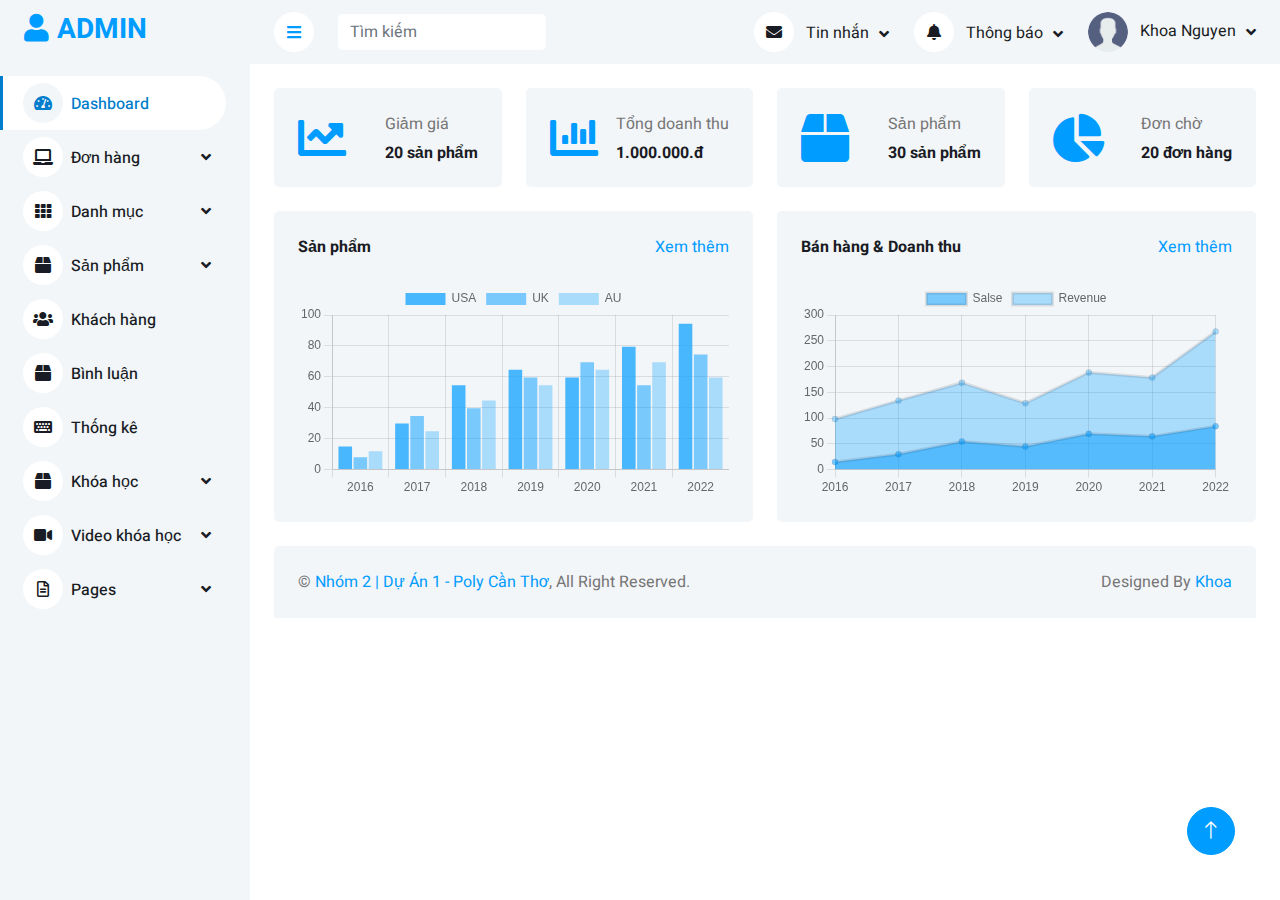
<file: admin/public_admin/index.html>
<!DOCTYPE html>
<html lang="en">

<head>
    <meta charset="utf-8">
    <title>DASHMIN - Bootstrap Admin Template</title>
    <meta content="width=device-width, initial-scale=1.0" name="viewport">
    <meta content="" name="keywords">
    <meta content="" name="description">

    <!-- Favicon -->
    <link href="img/favicon.ico" rel="icon">

    <!-- Google Web Fonts -->
    <link rel="preconnect" href="https://fonts.googleapis.com">
    <link rel="preconnect" href="https://fonts.gstatic.com" crossorigin>
    <link href="https://fonts.googleapis.com/css2?family=Heebo:wght@400;500;600;700&display=swap" rel="stylesheet">
    
    <!-- Icon Font Stylesheet -->
    <link href="https://cdnjs.cloudflare.com/ajax/libs/font-awesome/5.10.0/css/all.min.css" rel="stylesheet">
    <link href="https://cdn.jsdelivr.net/npm/bootstrap-icons@1.4.1/font/bootstrap-icons.css" rel="stylesheet">

    <!-- Libraries Stylesheet -->
    <link href="lib/owlcarousel/assets/owl.carousel.min.css" rel="stylesheet">
    <link href="lib/tempusdominus/css/tempusdominus-bootstrap-4.min.css" rel="stylesheet" />

    <!-- Customized Bootstrap Stylesheet -->
    <link href="css/bootstrap.min.css" rel="stylesheet">

    <!-- Template Stylesheet -->
    <link href="css/style.css" rel="stylesheet">
</head>

<body>
    <div class="container-xxl position-relative bg-white d-flex p-0">
        <!-- Spinner Start -->
        <div id="spinner" class="show bg-white position-fixed translate-middle w-100 vh-100 top-50 start-50 d-flex align-items-center justify-content-center">
            <div class="spinner-border text-primary" style="width: 3rem; height: 3rem;" role="status">
                <span class="sr-only">Loading...</span>
            </div>
        </div>
        <!-- Spinner End -->


        <!-- Sidebar Start -->
        <div class="sidebar pe-4 pb-3">
            <nav class="navbar bg-light navbar-light">
                <a href="index.html" class="navbar-brand mx-4 mb-3">
                    <h3 class="text-primary"><i class="fa fa fa-user me-2"></i>ADMIN</h3>
                </a>
                <!-- <div class="d-flex align-items-center ms-4 mb-4">
                    <div class="position-relative">
                        <img class="rounded-circle" src="img/user-default.png" alt="" style="width: 40px; height: 40px;">
                        <div class="bg-success rounded-circle border border-2 border-white position-absolute end-0 bottom-0 p-1"></div>
                    </div>
                    <div class="ms-3">
                        <h6 class="mb-0">Khoa Nguyen</h6>
                        <span>Admin</span>
                    </div>
                </div> -->
                <div class="navbar-nav w-100">
                    <a href="index.html" class="nav-item nav-link active"><i class="fa fa-tachometer-alt me-2"></i>Dashboard</a>
                    <div class="nav-item dropdown">
                        <a href="#" class="nav-link dropdown-toggle" data-bs-toggle="dropdown"><i class="fa fa-laptop me-2"></i>Đơn hàng</a>
                        <div class="dropdown-menu bg-transparent border-0">
                            <a href="#1" class="dropdown-item">Đơn chờ</a>
                            <a href="#1" class="dropdown-item">Tất cả đơn</a>
                            <a href="#1" class="dropdown-item">Đã hủy</a>
                        </div>
                    </div>
                    
                    <div class="nav-item dropdown">
                        <a href="#" class="nav-link dropdown-toggle" data-bs-toggle="dropdown"><i class="fa fa-th me-2"></i>Danh mục</a>
                        <div class="dropdown-menu bg-transparent border-0">
                            <a href="#1" class="dropdown-item">Thêm mới</a>
                            <a href="#1" class="dropdown-item">Tất cả</a>
                            
                        </div>
                    </div>
                    <div class="nav-item dropdown">
                        <a href="#" class="nav-link dropdown-toggle" data-bs-toggle="dropdown"><i class="fas fa-box me-2"></i>Sản phẩm</a>
                        <div class="dropdown-menu bg-transparent border-0">
                            <a href="#1" class="dropdown-item">Thêm mới</a>
                            <a href="#1" class="dropdown-item">Tất cả</a>
                            
                        </div>
                    </div>
                    <a href="#1" class="nav-item nav-link"><i class="fas fa-users me-2"></i>Khách hàng</a>
                    <a href="#1" class="nav-item nav-link"><i class="fas fa-box me-2"></i>Bình luận</a>
                    <a href="#1" class="nav-item nav-link"><i class="fa fa-keyboard me-2"></i>Thống kê</a>
                    
                    <div class="nav-item dropdown">
                        <a href="#" class="nav-link dropdown-toggle" data-bs-toggle="dropdown"><i class="fas fa-box me-2"></i>Khóa học</a>
                        <div class="dropdown-menu bg-transparent border-0">
                            <a href="#1" class="dropdown-item">Tất cả khóa học</a>
                            <a href="#1" class="dropdown-item">Thêm mới</a>
                            
                        </div>
                    </div>
                    <div class="nav-item dropdown">
                        <a href="#" class="nav-link dropdown-toggle" data-bs-toggle="dropdown"><i class="fas fa-video me-2"></i>Video khóa học</a>
                        <div class="dropdown-menu bg-transparent border-0">
                            <a href="#1" class="dropdown-item">Tất cả videoc</a>
                            <a href="#1" class="dropdown-item">Thêm mới</a>
                            
                        </div>
                    </div>
                    
                    <div class="nav-item dropdown">
                        <a href="#" class="nav-link dropdown-toggle" data-bs-toggle="dropdown"><i class="far fa-file-alt me-2"></i>Pages</a>
                        <div class="dropdown-menu bg-transparent border-0">
                            <a href="signin.html" class="dropdown-item">Sign In</a>
                            <a href="signup.html" class="dropdown-item">Sign Up</a>
                            <a href="404.html" class="dropdown-item">404 Error</a>
                            <a href="blank.html" class="dropdown-item">Blank Page</a>
                        </div>
                    </div>
                </div>
            </nav>
        </div>
        <!-- Sidebar End -->


        <!-- Content Start -->
        <div class="content">
            <!-- Navbar Start -->
            <nav class="navbar navbar-expand bg-light navbar-light sticky-top px-4 py-0">
                <a href="index.html" class="navbar-brand d-flex d-lg-none me-4">
                    <h2 class="text-primary mb-0"><i class="fa fa-hashtag"></i></h2>
                </a>
                <a href="#" class="sidebar-toggler flex-shrink-0">
                    <i class="fa fa-bars"></i>
                </a>
                <form class="d-none d-md-flex ms-4">
                    <input class="form-control border-0" type="search" placeholder="Tìm kiếm">
                </form>
                <div class="navbar-nav align-items-center ms-auto">
                    <div class="nav-item dropdown">
                        <a href="#" class="nav-link dropdown-toggle" data-bs-toggle="dropdown">
                            <i class="fa fa-envelope me-lg-2"></i>
                            <span class="d-none d-lg-inline-flex">Tin nhắn</span>
                        </a>
                        <div class="dropdown-menu dropdown-menu-end bg-light border-0 rounded-0 rounded-bottom m-0">
                            <a href="#" class="dropdown-item">
                                <div class="d-flex align-items-center">
                                    <img class="rounded-circle" src="img/user-default.png" alt="" style="width: 40px; height: 40px;">
                                    <div class="ms-2">
                                        <h6 class="fw-normal mb-0">hello everyone</h6>
                                        <small>15 phút trước</small>
                                    </div>
                                </div>
                            </a>
                            <hr class="dropdown-divider">
                            
                            <a href="#" class="dropdown-item text-center">Xem tất cả</a>
                        </div>
                    </div>
                    <div class="nav-item dropdown">
                        <a href="#" class="nav-link dropdown-toggle" data-bs-toggle="dropdown">
                            <i class="fa fa-bell me-lg-2"></i>
                            <span class="d-none d-lg-inline-flex">Thông báo</span>
                        </a>
                        <div class="dropdown-menu dropdown-menu-end bg-light border-0 rounded-0 rounded-bottom m-0">
                            <a href="#" class="dropdown-item">
                                <h6 class="fw-normal mb-0">Profile updated</h6>
                                <small>15 minutes ago</small>
                            </a>
                            <hr class="dropdown-divider">
                            
                            <a href="#" class="dropdown-item text-center">Xem tất cả</a>
                        </div>
                    </div>
                    <div class="nav-item dropdown">
                        <a href="#" class="nav-link dropdown-toggle" data-bs-toggle="dropdown">
                            <img class="rounded-circle me-lg-2" src="img/user-default.png" alt="" style="width: 40px; height: 40px;">
                            <span class="d-none d-lg-inline-flex">Khoa Nguyen</span>
                        </a>
                        <div class="dropdown-menu dropdown-menu-end bg-light border-0 rounded-0 rounded-bottom m-0">
                            <a href="#" class="dropdown-item">My Profile</a>
                            <a href="#" class="dropdown-item">Settings</a>
                            <a href="#" class="dropdown-item">Log Out</a>
                        </div>
                    </div>
                </div>
            </nav>
            <!-- Navbar End -->

            <!-- Conntent start -->


            <!-- Sale & Revenue Start -->
            <div class="container-fluid pt-4 px-4">
                <div class="row g-4">
                    <div class="col-sm-6 col-xl-3">
                        <div class="bg-light rounded d-flex align-items-center justify-content-between p-4">
                            <i class="fa fa-chart-line fa-3x text-primary"></i>
                            <div class="ms-3">
                                <p class="mb-2">Giảm giá</p>
                                <h6 class="mb-0">20 sản phẩm</h6>
                            </div>
                        </div>
                    </div>
                    <div class="col-sm-6 col-xl-3">
                        <div class="bg-light rounded d-flex align-items-center justify-content-between p-4">
                            <i class="fa fa-chart-bar fa-3x text-primary"></i>
                            <div class="ms-3">
                                <p class="mb-2">Tổng doanh thu</p>
                                <h6 class="mb-0">1.000.000.đ</h6>
                            </div>
                        </div>
                    </div>
                    <div class="col-sm-6 col-xl-3">
                        <div class="bg-light rounded d-flex align-items-center justify-content-between p-4">
                            <i class="fas fa-box fa-3x text-primary"></i>
                            <div class="ms-3">
                                <p class="mb-2">Sản phẩm</p>
                                <h6 class="mb-0">30 sản phẩm</h6>
                            </div>
                        </div>
                    </div>
                    <div class="col-sm-6 col-xl-3">
                        <div class="bg-light rounded d-flex align-items-center justify-content-between p-4">
                            <i class="fa fa-chart-pie fa-3x text-primary"></i>
                            <div class="ms-3">
                                <p class="mb-2">Đơn chờ</p>
                                <h6 class="mb-0">20 đơn hàng</h6>
                            </div>
                        </div>
                    </div>
                </div>
            </div>
            <!-- Sale & Revenue End -->


            <!-- Sales Chart Start -->
            <div class="container-fluid pt-4 px-4">
                <div class="row g-4">
                    <div class="col-sm-12 col-xl-6">
                        <div class="bg-light text-center rounded p-4">
                            <div class="d-flex align-items-center justify-content-between mb-4">
                                <h6 class="mb-0">Sản phẩm</h6>
                                <a href="">Xem thêm</a>
                            </div>
                            <canvas id="worldwide-sales"></canvas>
                        </div>
                    </div>
                    <div class="col-sm-12 col-xl-6">
                        <div class="bg-light text-center rounded p-4">
                            <div class="d-flex align-items-center justify-content-between mb-4">
                                <h6 class="mb-0">Bán hàng & Doanh thu</h6>
                                <a href="">Xem thêm</a>
                            </div>
                            <canvas id="salse-revenue"></canvas>
                        </div>
                    </div>
                </div>
            </div>
            <!-- Sales Chart End -->

            
            <!-- Conntent end -->


            <!-- Footer Start -->
            <div class="container-fluid pt-4 px-4">
                <div class="bg-light rounded-top p-4">
                    <div class="row">
                        <div class="col-12 col-sm-6 text-center text-sm-start">
                            &copy; <a href="#">Nhóm 2 | Dự Án 1 - Poly Cần Thơ</a>, All Right Reserved. 
                        </div>
                        <div class="col-12 col-sm-6 text-center text-sm-end">
                            
                            Designed By <a href="#1">Khoa</a>
                        </br>
                        <a class="border-bottom" href="#1" target="_blank"></a>
                        </div>
                    </div>
                </div>
            </div>
            <!-- Footer End -->
        </div>
        <!-- Content End -->


        <!-- Back to Top -->
        <a href="#" class="btn btn-lg btn-primary btn-lg-square back-to-top"><i class="bi bi-arrow-up"></i></a>
    </div>

    <!-- JavaScript Libraries -->
    <script src="https://code.jquery.com/jquery-3.4.1.min.js"></script>
    <script src="https://cdn.jsdelivr.net/npm/bootstrap@5.0.0/dist/js/bootstrap.bundle.min.js"></script>
    <script src="lib/chart/chart.min.js"></script>
    <script src="lib/easing/easing.min.js"></script>
    <script src="lib/waypoints/waypoints.min.js"></script>
    <script src="lib/owlcarousel/owl.carousel.min.js"></script>
    <script src="lib/tempusdominus/js/moment.min.js"></script>
    <script src="lib/tempusdominus/js/moment-timezone.min.js"></script>
    <script src="lib/tempusdominus/js/tempusdominus-bootstrap-4.min.js"></script>

    <!-- Template Javascript -->
    <script src="js/main.js"></script>
</body>

</html>
</file>
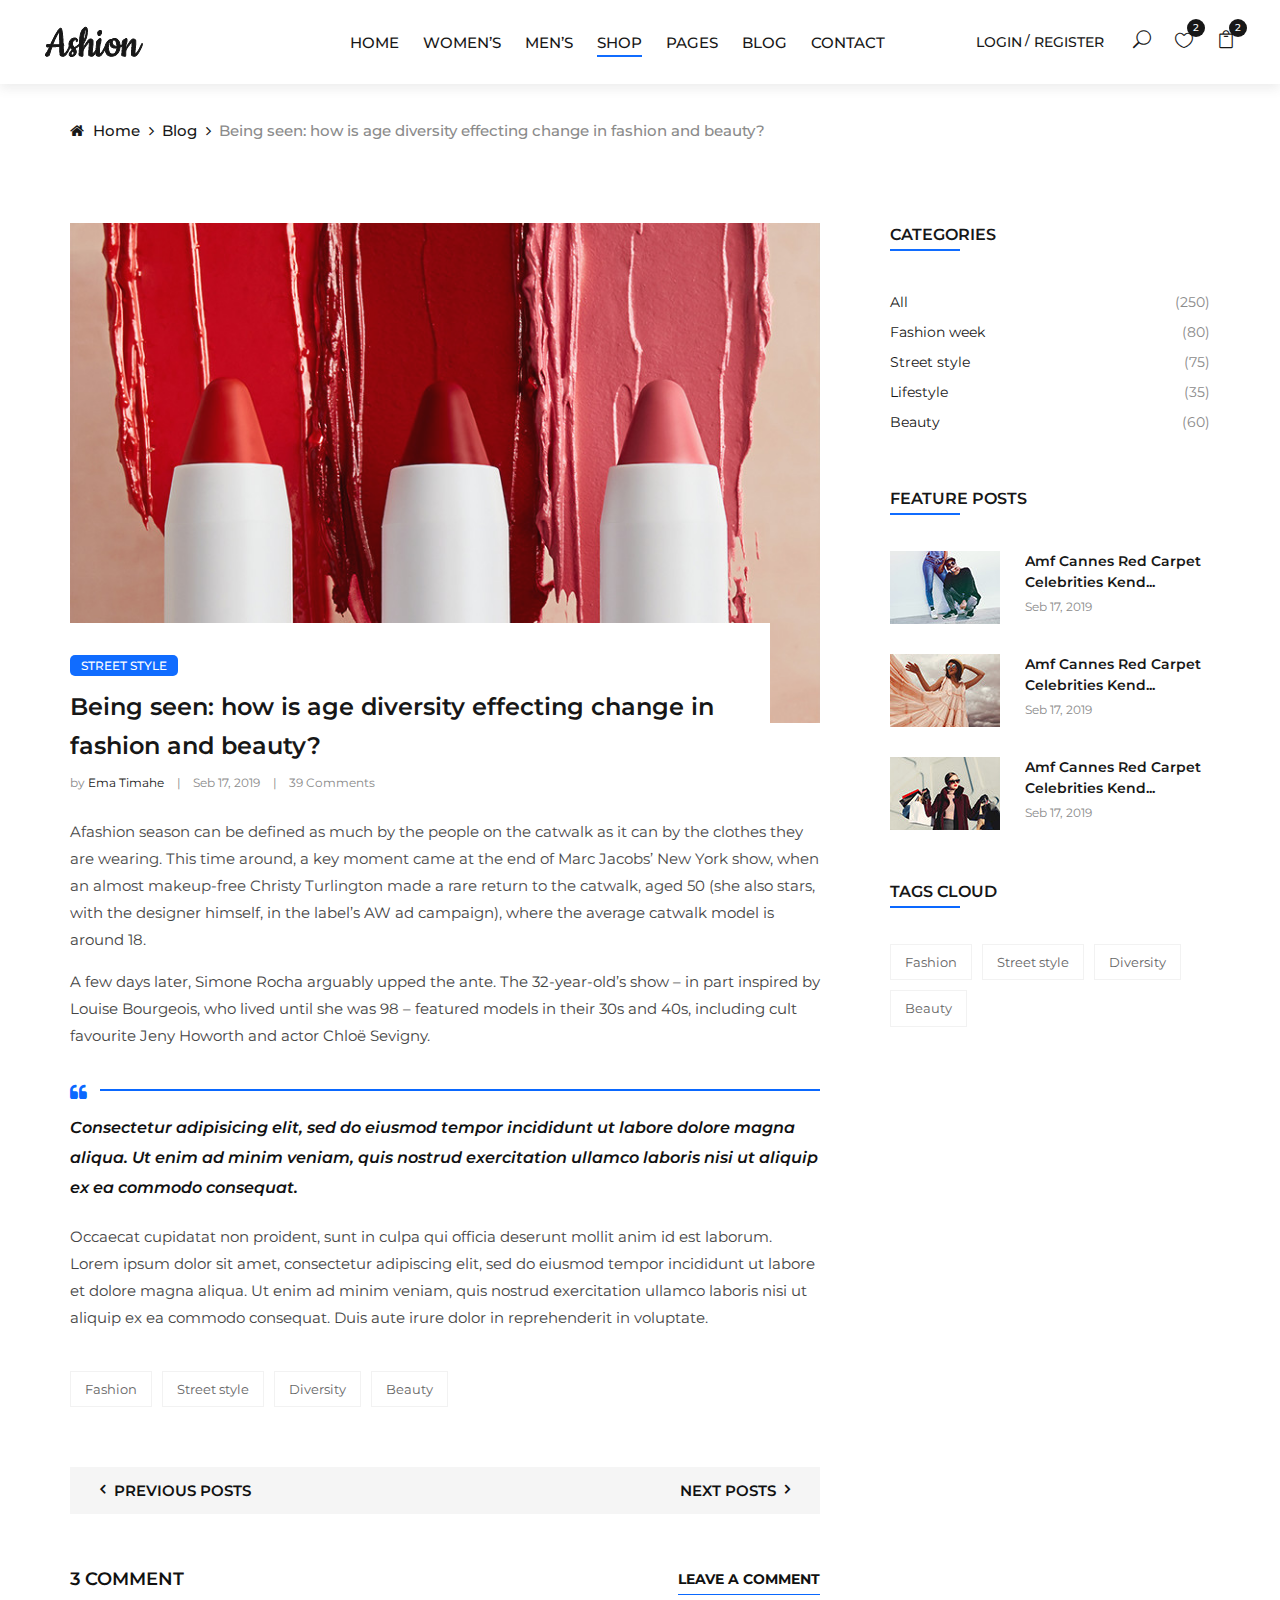
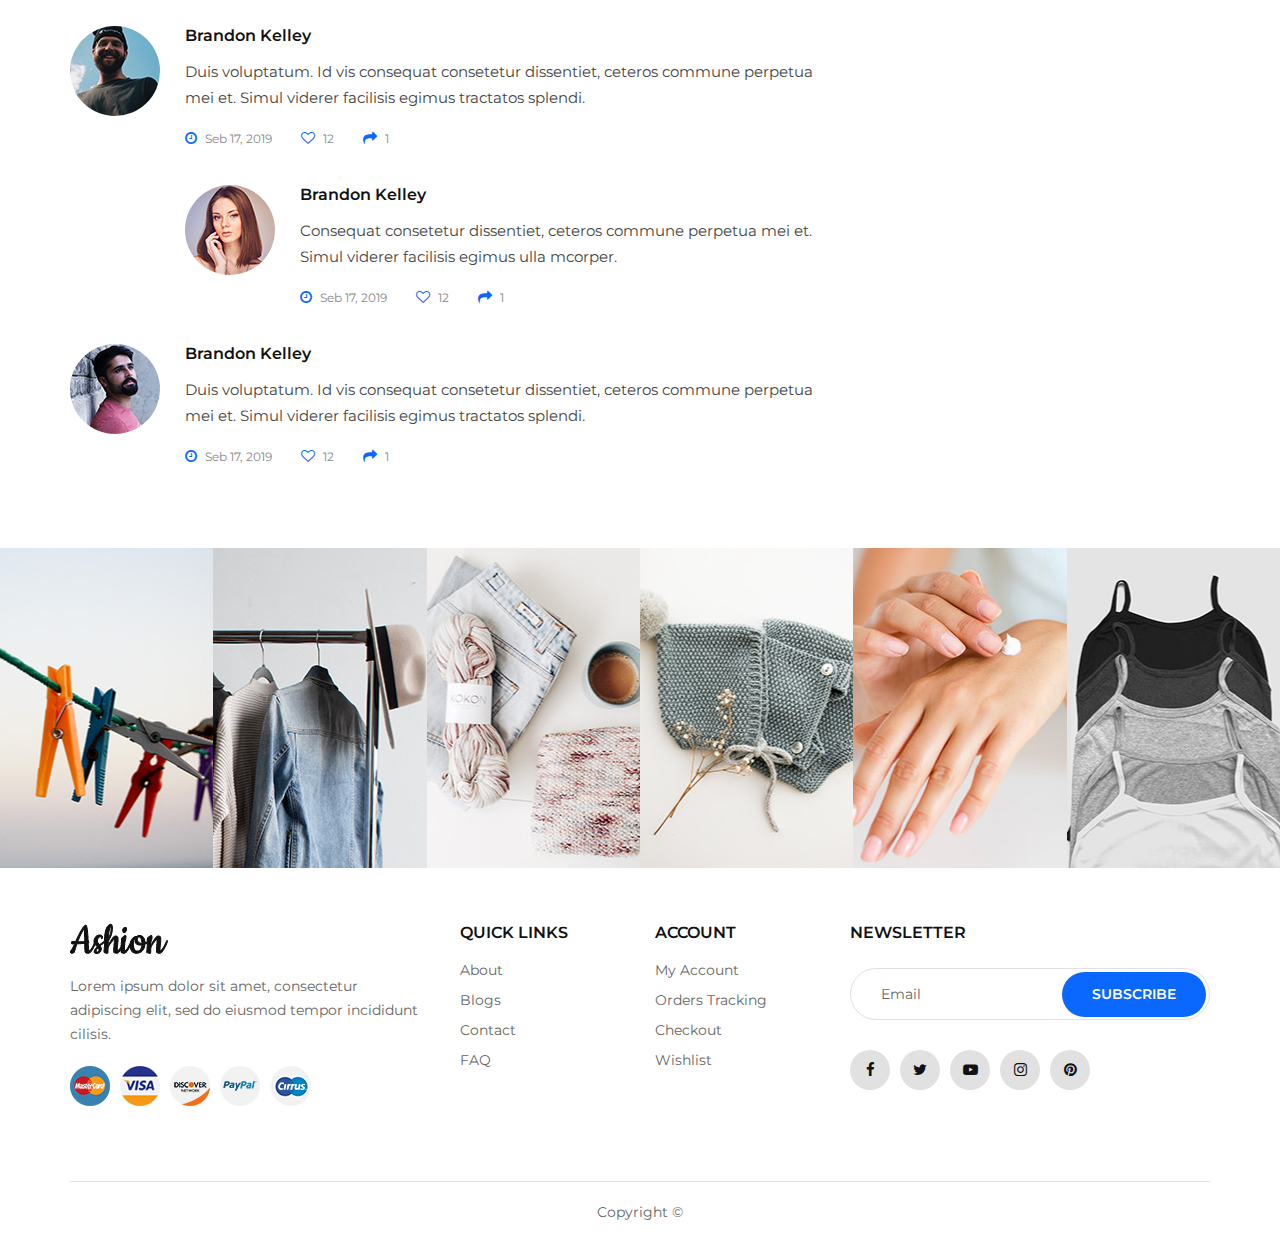
<file: public/blog-details.html>
<!DOCTYPE html>
<html lang="zxx">

<head>
    <meta charset="UTF-8">
    <meta name="description" content="Ashion Template">
    <meta name="keywords" content="Ashion, unica, creative, html">
    <meta name="viewport" content="width=device-width, initial-scale=1.0">
    <meta http-equiv="X-UA-Compatible" content="ie=edge">
    <title>Ashion | Template</title>

    <!-- Google Font -->
    <link href="https://fonts.googleapis.com/css2?family=Cookie&display=swap" rel="stylesheet">
    <link href="https://fonts.googleapis.com/css2?family=Montserrat:wght@400;500;600;700;800;900&display=swap"
    rel="stylesheet">

    <!-- Css Styles -->
    <link rel="stylesheet" href="css/bootstrap.min.css" type="text/css">
    <link rel="stylesheet" href="css/font-awesome.min.css" type="text/css">
    <link rel="stylesheet" href="css/elegant-icons.css" type="text/css">
    <link rel="stylesheet" href="css/jquery-ui.min.css" type="text/css">
    <link rel="stylesheet" href="css/magnific-popup.css" type="text/css">
    <link rel="stylesheet" href="css/owl.carousel.min.css" type="text/css">
    <link rel="stylesheet" href="css/slicknav.min.css" type="text/css">
    <link rel="stylesheet" href="css/style.css" type="text/css">
</head>

<body>
    <!-- Page Preloder -->
    <div id="preloder">
        <div class="loader"></div>
    </div>

    <!-- Offcanvas Menu Begin -->
    <div class="offcanvas-menu-overlay"></div>
    <div class="offcanvas-menu-wrapper">
        <div class="offcanvas__close">+</div>
        <ul class="offcanvas__widget">
            <li><span class="icon_search search-switch"></span></li>
            <li><a href="#"><span class="icon_heart_alt"></span>
                <div class="tip">2</div>
            </a></li>
            <li><a href="#"><span class="icon_bag_alt"></span>
                <div class="tip">2</div>
            </a></li>
        </ul>
        <div class="offcanvas__logo">
            <a href="./index.html"><img src="img/logo.png" alt=""></a>
        </div>
        <div id="mobile-menu-wrap"></div>
        <div class="offcanvas__auth">
            <a href="#">Login</a>
            <a href="#">Register</a>
        </div>
    </div>
    <!-- Offcanvas Menu End -->

    <!-- Header Section Begin -->
    <header class="header">
        <div class="container-fluid">
            <div class="row">
                <div class="col-xl-3 col-lg-2">
                    <div class="header__logo">
                        <a href="./index.html"><img src="img/logo.png" alt=""></a>
                    </div>
                </div>
                <div class="col-xl-6 col-lg-7">
                    <nav class="header__menu">
                        <ul>
                            <li><a href="./index.html">Home</a></li>
                            <li><a href="#">Women’s</a></li>
                            <li><a href="#">Men’s</a></li>
                            <li class="active"><a href="./shop.html">Shop</a></li>
                            <li><a href="#">Pages</a>
                                <ul class="dropdown">
                                    <li><a href="./product-details.html">Product Details</a></li>
                                    <li><a href="./shop-cart.html">Shop Cart</a></li>
                                    <li><a href="./checkout.html">Checkout</a></li>
                                    <li><a href="./blog-details.html">Blog Details</a></li>
                                </ul>
                            </li>
                            <li><a href="./blog.html">Blog</a></li>
                            <li><a href="./contact.html">Contact</a></li>
                        </ul>
                    </nav>
                </div>
                <div class="col-lg-3">
                    <div class="header__right">
                        <div class="header__right__auth">
                            <a href="#">Login</a>
                            <a href="#">Register</a>
                        </div>
                        <ul class="header__right__widget">
                            <li><span class="icon_search search-switch"></span></li>
                            <li><a href="#"><span class="icon_heart_alt"></span>
                                <div class="tip">2</div>
                            </a></li>
                            <li><a href="#"><span class="icon_bag_alt"></span>
                                <div class="tip">2</div>
                            </a></li>
                        </ul>
                    </div>
                </div>
            </div>
            <div class="canvas__open">
                <i class="fa fa-bars"></i>
            </div>
        </div>
    </header>
    <!-- Header Section End -->

    <!-- Breadcrumb Begin -->
    <div class="breadcrumb-option">
        <div class="container">
            <div class="row">
                <div class="col-lg-12">
                    <div class="breadcrumb__links">
                        <a href="./index.html"><i class="fa fa-home"></i> Home</a>
                        <a href="./blog.html">Blog</a>
                        <span>Being seen: how is age diversity effecting change in fashion and beauty?</span>
                    </div>
                </div>
            </div>
        </div>
    </div>
    <!-- Breadcrumb End -->

    <!-- Blog Details Section Begin -->
    <section class="blog-details spad">
        <div class="container">
            <div class="row">
                <div class="col-lg-8 col-md-8">
                    <div class="blog__details__content">
                        <div class="blog__details__item">
                            <img src="img/blog/details/blog-details.jpg" alt="">
                            <div class="blog__details__item__title">
                                <span class="tip">Street style</span>
                                <h4>Being seen: how is age diversity effecting change in fashion and beauty?</h4>
                                <ul>
                                    <li>by <span>Ema Timahe</span></li>
                                    <li>Seb 17, 2019</li>
                                    <li>39 Comments</li>
                                </ul>
                            </div>
                        </div>
                        <div class="blog__details__desc">
                            <p>Afashion season can be defined as much by the people on the catwalk as it can by the
                                clothes they are wearing. This time around, a key moment came at the end of Marc Jacobs’
                                New York show, when an almost makeup-free Christy Turlington made a rare return to the
                                catwalk, aged 50 (she also stars, with the designer himself, in the label’s AW ad
                            campaign), where the average catwalk model is around 18.</p>
                            <p>A few days later, Simone Rocha arguably upped the ante. The 32-year-old’s show – in part
                                inspired by Louise Bourgeois, who lived until she was 98 – featured models in their 30s
                            and 40s, including cult favourite Jeny Howorth and actor Chloë Sevigny.</p>
                        </div>
                        <div class="blog__details__quote">
                            <div class="icon"><i class="fa fa-quote-left"></i></div>
                            <p>Consectetur adipisicing elit, sed do eiusmod tempor incididunt ut labore dolore magna
                                aliqua. Ut enim ad minim veniam, quis nostrud exercitation ullamco laboris nisi ut
                            aliquip ex ea commodo consequat.</p>
                        </div>
                        <div class="blog__details__desc">
                            <p>Occaecat cupidatat non proident, sunt in culpa qui officia deserunt mollit anim id est
                                laborum. Lorem ipsum dolor sit amet, consectetur adipiscing elit, sed do eiusmod tempor
                                incididunt ut labore et dolore magna aliqua. Ut enim ad minim veniam, quis nostrud
                                exercitation ullamco laboris nisi ut aliquip ex ea commodo consequat. Duis aute irure
                            dolor in reprehenderit in voluptate.</p>
                        </div>
                        <div class="blog__details__tags">
                            <a href="#">Fashion</a>
                            <a href="#">Street style</a>
                            <a href="#">Diversity</a>
                            <a href="#">Beauty</a>
                        </div>
                        <div class="blog__details__btns">
                            <div class="row">
                                <div class="col-lg-6 col-md-6 col-sm-6">
                                    <div class="blog__details__btn__item">
                                        <h6><a href="#"><i class="fa fa-angle-left"></i> Previous posts</a></h6>
                                    </div>
                                </div>
                                <div class="col-lg-6 col-md-6 col-sm-6">
                                    <div class="blog__details__btn__item blog__details__btn__item--next">
                                        <h6><a href="#">Next posts <i class="fa fa-angle-right"></i></a></h6>
                                    </div>
                                </div>
                            </div>
                        </div>
                        <div class="blog__details__comment">
                            <h5>3 Comment</h5>
                            <a href="#" class="leave-btn">Leave a comment</a>
                            <div class="blog__comment__item">
                                <div class="blog__comment__item__pic">
                                    <img src="img/blog/details/comment-1.jpg" alt="">
                                </div>
                                <div class="blog__comment__item__text">
                                    <h6>Brandon Kelley</h6>
                                    <p>Duis voluptatum. Id vis consequat consetetur dissentiet, ceteros commune perpetua
                                    mei et. Simul viderer facilisis egimus tractatos splendi.</p>
                                    <ul>
                                        <li><i class="fa fa-clock-o"></i> Seb 17, 2019</li>
                                        <li><i class="fa fa-heart-o"></i> 12</li>
                                        <li><i class="fa fa-share"></i> 1</li>
                                    </ul>
                                </div>
                            </div>
                            <div class="blog__comment__item blog__comment__item--reply">
                                <div class="blog__comment__item__pic">
                                    <img src="img/blog/details/comment-2.jpg" alt="">
                                </div>
                                <div class="blog__comment__item__text">
                                    <h6>Brandon Kelley</h6>
                                    <p>Consequat consetetur dissentiet, ceteros commune perpetua mei et. Simul viderer
                                    facilisis egimus ulla mcorper.</p>
                                    <ul>
                                        <li><i class="fa fa-clock-o"></i> Seb 17, 2019</li>
                                        <li><i class="fa fa-heart-o"></i> 12</li>
                                        <li><i class="fa fa-share"></i> 1</li>
                                    </ul>
                                </div>
                            </div>
                            <div class="blog__comment__item">
                                <div class="blog__comment__item__pic">
                                    <img src="img/blog/details/comment-3.jpg" alt="">
                                </div>
                                <div class="blog__comment__item__text">
                                    <h6>Brandon Kelley</h6>
                                    <p>Duis voluptatum. Id vis consequat consetetur dissentiet, ceteros commune perpetua
                                    mei et. Simul viderer facilisis egimus tractatos splendi.</p>
                                    <ul>
                                        <li><i class="fa fa-clock-o"></i> Seb 17, 2019</li>
                                        <li><i class="fa fa-heart-o"></i> 12</li>
                                        <li><i class="fa fa-share"></i> 1</li>
                                    </ul>
                                </div>
                            </div>
                        </div>
                    </div>
                </div>
                <div class="col-lg-4 col-md-4">
                    <div class="blog__sidebar">
                        <div class="blog__sidebar__item">
                            <div class="section-title">
                                <h4>Categories</h4>
                            </div>
                            <ul>
                                <li><a href="#">All <span>(250)</span></a></li>
                                <li><a href="#">Fashion week <span>(80)</span></a></li>
                                <li><a href="#">Street style <span>(75)</span></a></li>
                                <li><a href="#">Lifestyle <span>(35)</span></a></li>
                                <li><a href="#">Beauty <span>(60)</span></a></li>
                            </ul>
                        </div>
                        <div class="blog__sidebar__item">
                            <div class="section-title">
                                <h4>Feature posts</h4>
                            </div>
                            <a href="#" class="blog__feature__item">
                                <div class="blog__feature__item__pic">
                                    <img src="img/blog/sidebar/fp-1.jpg" alt="">
                                </div>
                                <div class="blog__feature__item__text">
                                    <h6>Amf Cannes Red Carpet Celebrities Kend...</h6>
                                    <span>Seb 17, 2019</span>
                                </div>
                            </a>
                            <a href="#" class="blog__feature__item">
                                <div class="blog__feature__item__pic">
                                    <img src="img/blog/sidebar/fp-2.jpg" alt="">
                                </div>
                                <div class="blog__feature__item__text">
                                    <h6>Amf Cannes Red Carpet Celebrities Kend...</h6>
                                    <span>Seb 17, 2019</span>
                                </div>
                            </a>
                            <a href="#" class="blog__feature__item">
                                <div class="blog__feature__item__pic">
                                    <img src="img/blog/sidebar/fp-3.jpg" alt="">
                                </div>
                                <div class="blog__feature__item__text">
                                    <h6>Amf Cannes Red Carpet Celebrities Kend...</h6>
                                    <span>Seb 17, 2019</span>
                                </div>
                            </a>
                        </div>
                        <div class="blog__sidebar__item">
                            <div class="section-title">
                                <h4>Tags cloud</h4>
                            </div>
                            <div class="blog__sidebar__tags">
                                <a href="#">Fashion</a>
                                <a href="#">Street style</a>
                                <a href="#">Diversity</a>
                                <a href="#">Beauty</a>
                            </div>
                        </div>
                    </div>
                </div>
            </div>
        </div>
    </section>
    <!-- Blog Details Section End -->

    <!-- Instagram Begin -->
    <div class="instagram">
        <div class="container-fluid">
            <div class="row">
                <div class="col-lg-2 col-md-4 col-sm-4 col-md-6 col-sm-6 p-0">
                    <div class="instagram__item set-bg" data-setbg="img/instagram/insta-1.jpg">
                        <div class="instagram__text">
                            <i class="fa fa-instagram"></i>
                            <a href="#">@ ashion_shop</a>
                        </div>
                    </div>
                </div>
                <div class="col-lg-2 col-md-4 col-sm-4 col-md-6 col-sm-6 p-0">
                    <div class="instagram__item set-bg" data-setbg="img/instagram/insta-2.jpg">
                        <div class="instagram__text">
                            <i class="fa fa-instagram"></i>
                            <a href="#">@ ashion_shop</a>
                        </div>
                    </div>
                </div>
                <div class="col-lg-2 col-md-4 col-sm-4 col-md-6 col-sm-6 p-0">
                    <div class="instagram__item set-bg" data-setbg="img/instagram/insta-3.jpg">
                        <div class="instagram__text">
                            <i class="fa fa-instagram"></i>
                            <a href="#">@ ashion_shop</a>
                        </div>
                    </div>
                </div>
                <div class="col-lg-2 col-md-4 col-sm-4 col-md-6 col-sm-6 p-0">
                    <div class="instagram__item set-bg" data-setbg="img/instagram/insta-4.jpg">
                        <div class="instagram__text">
                            <i class="fa fa-instagram"></i>
                            <a href="#">@ ashion_shop</a>
                        </div>
                    </div>
                </div>
                <div class="col-lg-2 col-md-4 col-sm-4 col-md-6 col-sm-6 p-0">
                    <div class="instagram__item set-bg" data-setbg="img/instagram/insta-5.jpg">
                        <div class="instagram__text">
                            <i class="fa fa-instagram"></i>
                            <a href="#">@ ashion_shop</a>
                        </div>
                    </div>
                </div>
                <div class="col-lg-2 col-md-4 col-sm-4 col-md-6 col-sm-6 p-0">
                    <div class="instagram__item set-bg" data-setbg="img/instagram/insta-6.jpg">
                        <div class="instagram__text">
                            <i class="fa fa-instagram"></i>
                            <a href="#">@ ashion_shop</a>
                        </div>
                    </div>
                </div>
            </div>
        </div>
    </div>
    <!-- Instagram End -->

    <!-- Footer Section Begin -->
    <footer class="footer">
        <div class="container">
            <div class="row">
                <div class="col-lg-4 col-md-6 col-sm-7">
                    <div class="footer__about">
                        <div class="footer__logo">
                            <a href="./index.html"><img src="img/logo.png" alt=""></a>
                        </div>
                        <p>Lorem ipsum dolor sit amet, consectetur adipiscing elit, sed do eiusmod tempor incididunt
                        cilisis.</p>
                        <div class="footer__payment">
                            <a href="#"><img src="img/payment/payment-1.png" alt=""></a>
                            <a href="#"><img src="img/payment/payment-2.png" alt=""></a>
                            <a href="#"><img src="img/payment/payment-3.png" alt=""></a>
                            <a href="#"><img src="img/payment/payment-4.png" alt=""></a>
                            <a href="#"><img src="img/payment/payment-5.png" alt=""></a>
                        </div>
                    </div>
                </div>
                <div class="col-lg-2 col-md-3 col-sm-5">
                    <div class="footer__widget">
                        <h6>Quick links</h6>
                        <ul>
                            <li><a href="#">About</a></li>
                            <li><a href="#">Blogs</a></li>
                            <li><a href="#">Contact</a></li>
                            <li><a href="#">FAQ</a></li>
                        </ul>
                    </div>
                </div>
                <div class="col-lg-2 col-md-3 col-sm-4">
                    <div class="footer__widget">
                        <h6>Account</h6>
                        <ul>
                            <li><a href="#">My Account</a></li>
                            <li><a href="#">Orders Tracking</a></li>
                            <li><a href="#">Checkout</a></li>
                            <li><a href="#">Wishlist</a></li>
                        </ul>
                    </div>
                </div>
                <div class="col-lg-4 col-md-8 col-sm-8">
                    <div class="footer__newslatter">
                        <h6>NEWSLETTER</h6>
                        <form action="#">
                            <input type="text" placeholder="Email">
                            <button type="submit" class="site-btn">Subscribe</button>
                        </form>
                        <div class="footer__social">
                            <a href="#"><i class="fa fa-facebook"></i></a>
                            <a href="#"><i class="fa fa-twitter"></i></a>
                            <a href="#"><i class="fa fa-youtube-play"></i></a>
                            <a href="#"><i class="fa fa-instagram"></i></a>
                            <a href="#"><i class="fa fa-pinterest"></i></a>
                        </div>
                    </div>
                </div>
            </div>
            <div class="row">
                <div class="col-lg-12">
                    <!-- Link back to Colorlib can't be removed. Template is licensed under CC BY 3.0. -->
                    <div class="footer__copyright__text">
                        <p>Copyright &copy;</p>
                    </div>
                    <!-- Link back to Colorlib can't be removed. Template is licensed under CC BY 3.0. -->
                </div>
            </div>
        </div>
    </footer>
    <!-- Footer Section End -->

    <!-- Search Begin -->
    <div class="search-model">
        <div class="h-100 d-flex align-items-center justify-content-center">
            <div class="search-close-switch">+</div>
            <form class="search-model-form">
                <input type="text" id="search-input" placeholder="Search here.....">
            </form>
        </div>
    </div>
    <!-- Search End -->

    <!-- Js Plugins -->
    <script src="js/jquery-3.3.1.min.js"></script>
    <script src="js/bootstrap.min.js"></script>
    <script src="js/jquery.magnific-popup.min.js"></script>
    <script src="js/jquery-ui.min.js"></script>
    <script src="js/mixitup.min.js"></script>
    <script src="js/jquery.countdown.min.js"></script>
    <script src="js/jquery.slicknav.js"></script>
    <script src="js/owl.carousel.min.js"></script>
    <script src="js/jquery.nicescroll.min.js"></script>
    <script src="js/main.js"></script>
</body>

</html>
</file>
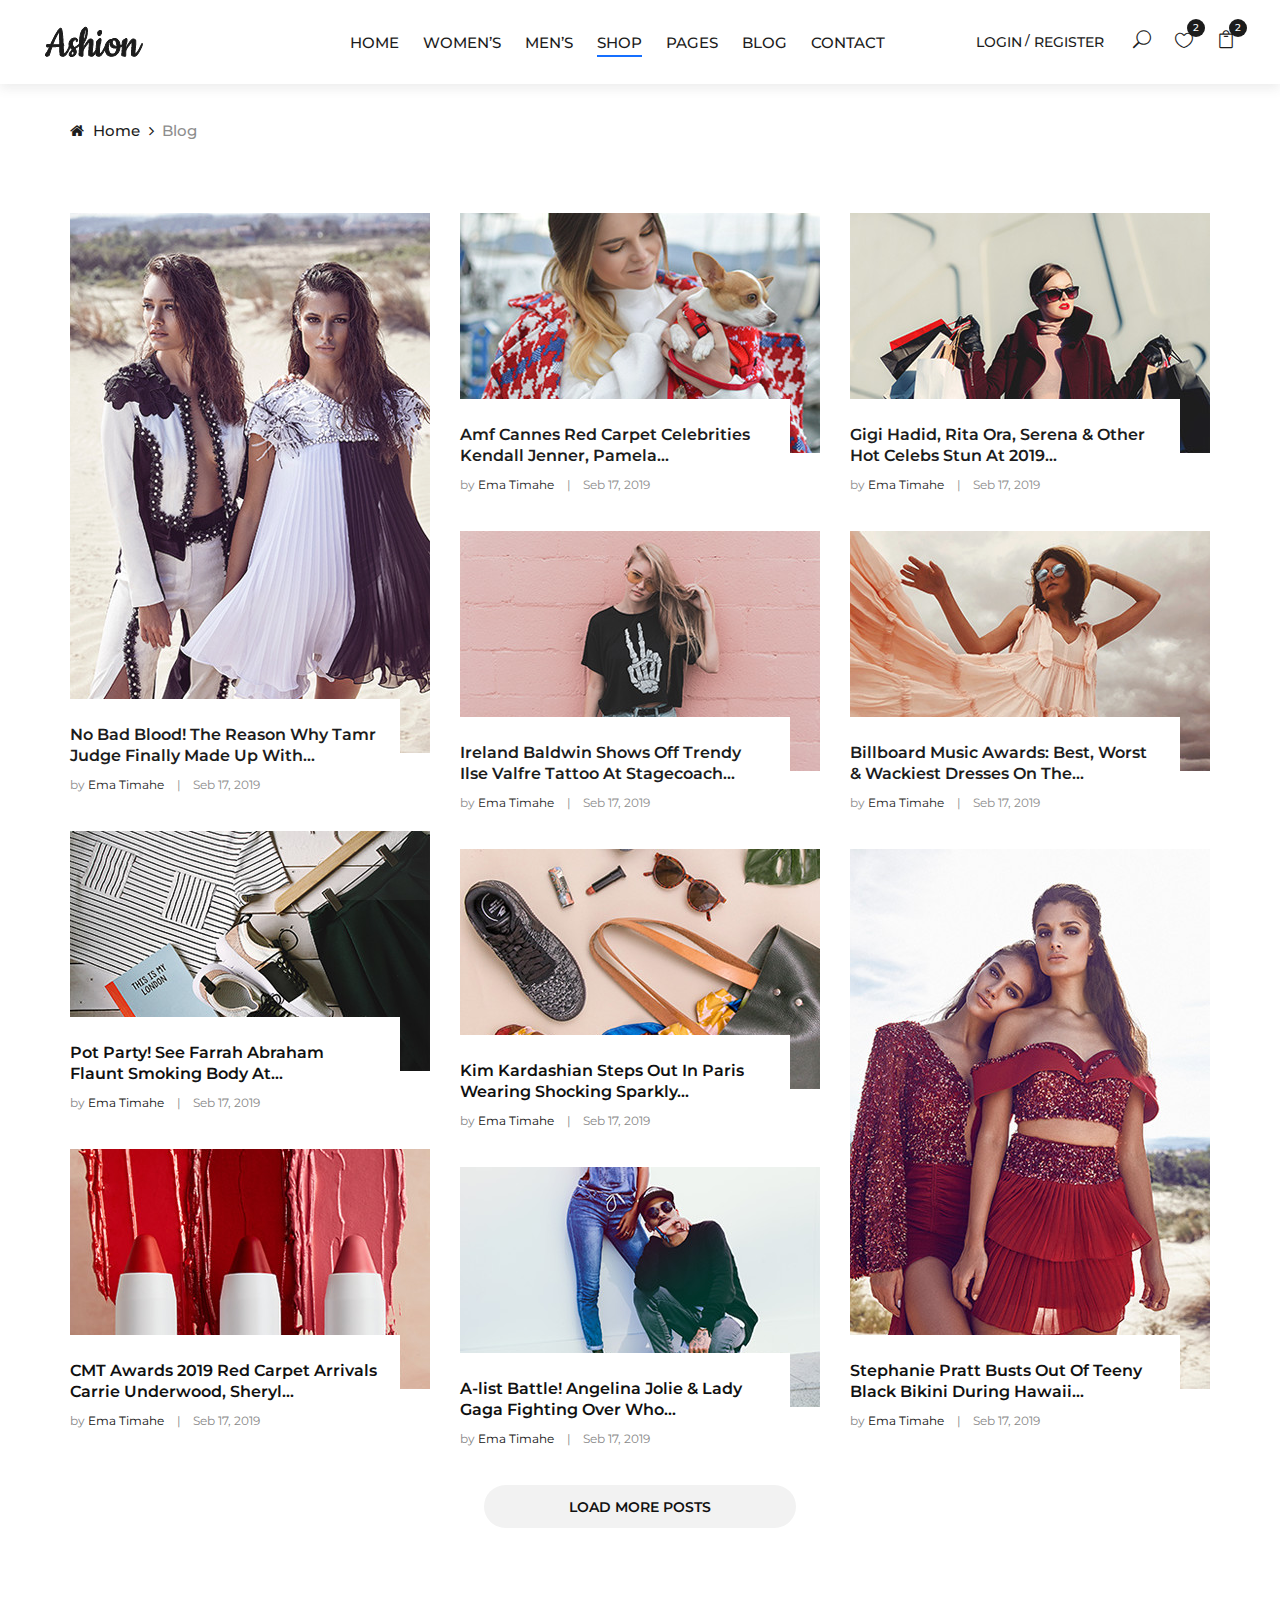
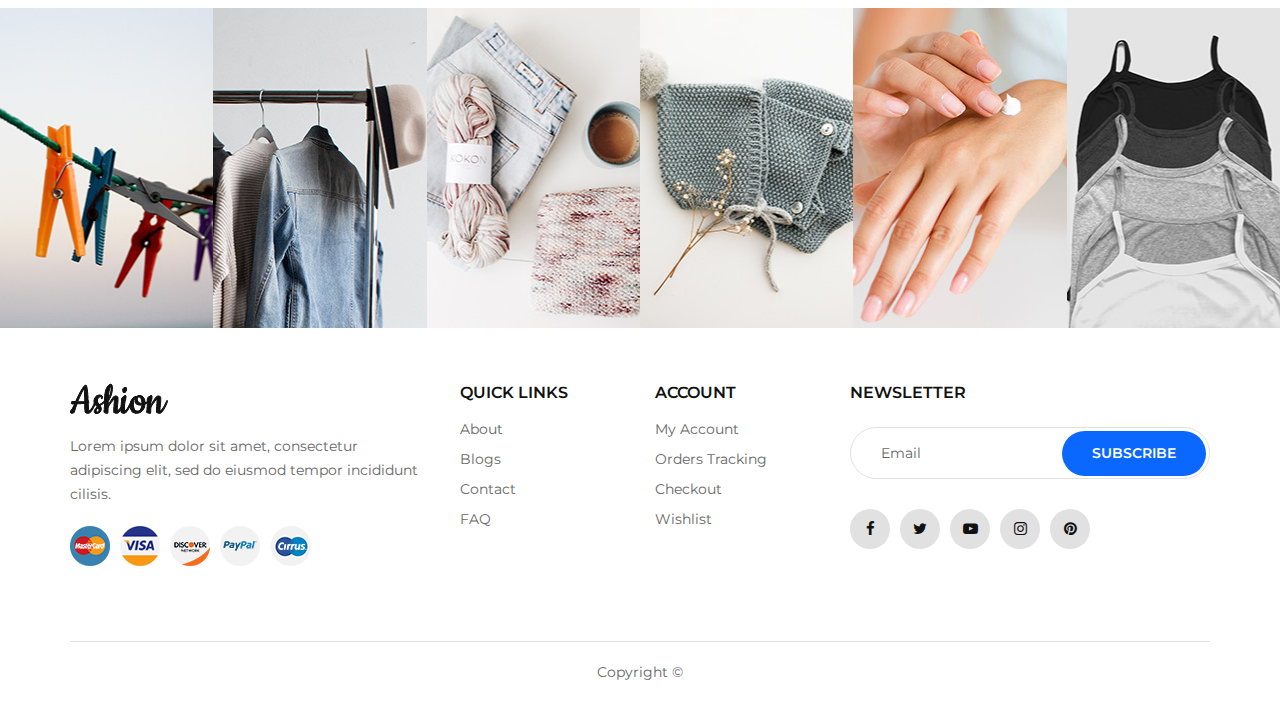
<file: public/blog.html>
<!DOCTYPE html>
<html lang="zxx">

<head>
    <meta charset="UTF-8">
    <meta name="description" content="Ashion Template">
    <meta name="keywords" content="Ashion, unica, creative, html">
    <meta name="viewport" content="width=device-width, initial-scale=1.0">
    <meta http-equiv="X-UA-Compatible" content="ie=edge">
    <title>Ashion | Template</title>

    <!-- Google Font -->
    <link href="https://fonts.googleapis.com/css2?family=Cookie&display=swap" rel="stylesheet">
    <link href="https://fonts.googleapis.com/css2?family=Montserrat:wght@400;500;600;700;800;900&display=swap"
    rel="stylesheet">

    <!-- Css Styles -->
    <link rel="stylesheet" href="css/bootstrap.min.css" type="text/css">
    <link rel="stylesheet" href="css/font-awesome.min.css" type="text/css">
    <link rel="stylesheet" href="css/elegant-icons.css" type="text/css">
    <link rel="stylesheet" href="css/jquery-ui.min.css" type="text/css">
    <link rel="stylesheet" href="css/magnific-popup.css" type="text/css">
    <link rel="stylesheet" href="css/owl.carousel.min.css" type="text/css">
    <link rel="stylesheet" href="css/slicknav.min.css" type="text/css">
    <link rel="stylesheet" href="css/style.css" type="text/css">
</head>

<body>
    <!-- Page Preloder -->
    <div id="preloder">
        <div class="loader"></div>
    </div>

    <!-- Offcanvas Menu Begin -->
    <div class="offcanvas-menu-overlay"></div>
    <div class="offcanvas-menu-wrapper">
        <div class="offcanvas__close">+</div>
        <ul class="offcanvas__widget">
            <li><span class="icon_search search-switch"></span></li>
            <li><a href="#"><span class="icon_heart_alt"></span>
                <div class="tip">2</div>
            </a></li>
            <li><a href="#"><span class="icon_bag_alt"></span>
                <div class="tip">2</div>
            </a></li>
        </ul>
        <div class="offcanvas__logo">
            <a href="./index.html"><img src="img/logo.png" alt=""></a>
        </div>
        <div id="mobile-menu-wrap"></div>
        <div class="offcanvas__auth">
            <a href="#">Login</a>
            <a href="#">Register</a>
        </div>
    </div>
    <!-- Offcanvas Menu End -->

    <!-- Header Section Begin -->
    <header class="header">
        <div class="container-fluid">
            <div class="row">
                <div class="col-xl-3 col-lg-2">
                    <div class="header__logo">
                        <a href="./index.html"><img src="img/logo.png" alt=""></a>
                    </div>
                </div>
                <div class="col-xl-6 col-lg-7">
                    <nav class="header__menu">
                        <ul>
                            <li><a href="./index.html">Home</a></li>
                            <li><a href="#">Women’s</a></li>
                            <li><a href="#">Men’s</a></li>
                            <li class="active"><a href="./shop.html">Shop</a></li>
                            <li><a href="#">Pages</a>
                                <ul class="dropdown">
                                    <li><a href="./product-details.html">Product Details</a></li>
                                    <li><a href="./shop-cart.html">Shop Cart</a></li>
                                    <li><a href="./checkout.html">Checkout</a></li>
                                    <li><a href="./blog-details.html">Blog Details</a></li>
                                </ul>
                            </li>
                            <li><a href="./blog.html">Blog</a></li>
                            <li><a href="./contact.html">Contact</a></li>
                        </ul>
                    </nav>
                </div>
                <div class="col-lg-3">
                    <div class="header__right">
                        <div class="header__right__auth">
                            <a href="#">Login</a>
                            <a href="#">Register</a>
                        </div>
                        <ul class="header__right__widget">
                            <li><span class="icon_search search-switch"></span></li>
                            <li><a href="#"><span class="icon_heart_alt"></span>
                                <div class="tip">2</div>
                            </a></li>
                            <li><a href="#"><span class="icon_bag_alt"></span>
                                <div class="tip">2</div>
                            </a></li>
                        </ul>
                    </div>
                </div>
            </div>
            <div class="canvas__open">
                <i class="fa fa-bars"></i>
            </div>
        </div>
    </header>
    <!-- Header Section End -->

    <!-- Breadcrumb Begin -->
    <div class="breadcrumb-option">
        <div class="container">
            <div class="row">
                <div class="col-lg-12">
                    <div class="breadcrumb__links">
                        <a href="./index.html"><i class="fa fa-home"></i> Home</a>
                        <span>Blog</span>
                    </div>
                </div>
            </div>
        </div>
    </div>
    <!-- Breadcrumb End -->

    <!-- Blog Section Begin -->
    <section class="blog spad">
        <div class="container">
            <div class="row">
                <div class="col-lg-4 col-md-4 col-sm-6">
                    <div class="blog__item">
                        <div class="blog__item__pic large__item set-bg" data-setbg="img/blog/blog-1.jpg"></div>
                        <div class="blog__item__text">
                            <h6><a href="#">No Bad Blood! The Reason Why Tamr Judge Finally Made Up With...</a></h6>
                            <ul>
                                <li>by <span>Ema Timahe</span></li>
                                <li>Seb 17, 2019</li>
                            </ul>
                        </div>
                    </div>
                    <div class="blog__item">
                        <div class="blog__item__pic set-bg" data-setbg="img/blog/blog-7.jpg"></div>
                        <div class="blog__item__text">
                            <h6><a href="#">Pot Party! See Farrah Abraham Flaunt Smoking Body At...</a></h6>
                            <ul>
                                <li>by <span>Ema Timahe</span></li>
                                <li>Seb 17, 2019</li>
                            </ul>
                        </div>
                    </div>
                    <div class="blog__item">
                        <div class="blog__item__pic set-bg" data-setbg="img/blog/blog-9.jpg"></div>
                        <div class="blog__item__text">
                            <h6><a href="#">CMT Awards 2019 Red Carpet Arrivals Carrie Underwood, Sheryl...</a></h6>
                            <ul>
                                <li>by <span>Ema Timahe</span></li>
                                <li>Seb 17, 2019</li>
                            </ul>
                        </div>
                    </div>
                </div>
                <div class="col-lg-4 col-md-4 col-sm-6">
                    <div class="blog__item">
                        <div class="blog__item__pic set-bg" data-setbg="img/blog/blog-2.jpg"></div>
                        <div class="blog__item__text">
                            <h6><a href="#">Amf Cannes Red Carpet Celebrities Kendall Jenner, Pamela...</a></h6>
                            <ul>
                                <li>by <span>Ema Timahe</span></li>
                                <li>Seb 17, 2019</li>
                            </ul>
                        </div>
                    </div>
                    <div class="blog__item">
                        <div class="blog__item__pic set-bg" data-setbg="img/blog/blog-4.jpg"></div>
                        <div class="blog__item__text">
                            <h6><a href="#">Ireland Baldwin Shows Off Trendy Ilse Valfre Tattoo At Stagecoach...</a>
                            </h6>
                            <ul>
                                <li>by <span>Ema Timahe</span></li>
                                <li>Seb 17, 2019</li>
                            </ul>
                        </div>
                    </div>
                    <div class="blog__item">
                        <div class="blog__item__pic set-bg" data-setbg="img/blog/blog-8.jpg"></div>
                        <div class="blog__item__text">
                            <h6><a href="#">Kim Kardashian Steps Out In Paris Wearing Shocking Sparkly...</a></h6>
                            <ul>
                                <li>by <span>Ema Timahe</span></li>
                                <li>Seb 17, 2019</li>
                            </ul>
                        </div>
                    </div>
                    <div class="blog__item">
                        <div class="blog__item__pic set-bg" data-setbg="img/blog/blog-10.jpg"></div>
                        <div class="blog__item__text">
                            <h6><a href="#">A-list Battle! Angelina Jolie & Lady Gaga Fighting Over Who...</a></h6>
                            <ul>
                                <li>by <span>Ema Timahe</span></li>
                                <li>Seb 17, 2019</li>
                            </ul>
                        </div>
                    </div>
                </div>
                <div class="col-lg-4 col-md-4 col-sm-6">
                    <div class="blog__item">
                        <div class="blog__item__pic set-bg" data-setbg="img/blog/blog-3.jpg"></div>
                        <div class="blog__item__text">
                            <h6><a href="#">Gigi Hadid, Rita Ora, Serena & Other Hot Celebs Stun At 2019...</a></h6>
                            <ul>
                                <li>by <span>Ema Timahe</span></li>
                                <li>Seb 17, 2019</li>
                            </ul>
                        </div>
                    </div>
                    <div class="blog__item">
                        <div class="blog__item__pic set-bg" data-setbg="img/blog/blog-5.jpg"></div>
                        <div class="blog__item__text">
                            <h6><a href="#">Billboard Music Awards: Best, Worst & Wackiest Dresses On The...</a></h6>
                            <ul>
                                <li>by <span>Ema Timahe</span></li>
                                <li>Seb 17, 2019</li>
                            </ul>
                        </div>
                    </div>
                    <div class="blog__item">
                        <div class="blog__item__pic large__item set-bg" data-setbg="img/blog/blog-6.jpg"></div>
                        <div class="blog__item__text">
                            <h6><a href="#">Stephanie Pratt Busts Out Of Teeny Black Bikini During Hawaii...</a></h6>
                            <ul>
                                <li>by <span>Ema Timahe</span></li>
                                <li>Seb 17, 2019</li>
                            </ul>
                        </div>
                    </div>
                </div>
                <div class="col-lg-12 text-center">
                    <a href="#" class="primary-btn load-btn">Load more posts</a>
                </div>
            </div>
        </div>
    </section>
    <!-- Blog Section End -->

    <!-- Instagram Begin -->
    <div class="instagram">
        <div class="container-fluid">
            <div class="row">
                <div class="col-lg-2 col-md-4 col-sm-4 p-0">
                    <div class="instagram__item set-bg" data-setbg="img/instagram/insta-1.jpg">
                        <div class="instagram__text">
                            <i class="fa fa-instagram"></i>
                            <a href="#">@ ashion_shop</a>
                        </div>
                    </div>
                </div>
                <div class="col-lg-2 col-md-4 col-sm-4 p-0">
                    <div class="instagram__item set-bg" data-setbg="img/instagram/insta-2.jpg">
                        <div class="instagram__text">
                            <i class="fa fa-instagram"></i>
                            <a href="#">@ ashion_shop</a>
                        </div>
                    </div>
                </div>
                <div class="col-lg-2 col-md-4 col-sm-4 p-0">
                    <div class="instagram__item set-bg" data-setbg="img/instagram/insta-3.jpg">
                        <div class="instagram__text">
                            <i class="fa fa-instagram"></i>
                            <a href="#">@ ashion_shop</a>
                        </div>
                    </div>
                </div>
                <div class="col-lg-2 col-md-4 col-sm-4 p-0">
                    <div class="instagram__item set-bg" data-setbg="img/instagram/insta-4.jpg">
                        <div class="instagram__text">
                            <i class="fa fa-instagram"></i>
                            <a href="#">@ ashion_shop</a>
                        </div>
                    </div>
                </div>
                <div class="col-lg-2 col-md-4 col-sm-4 p-0">
                    <div class="instagram__item set-bg" data-setbg="img/instagram/insta-5.jpg">
                        <div class="instagram__text">
                            <i class="fa fa-instagram"></i>
                            <a href="#">@ ashion_shop</a>
                        </div>
                    </div>
                </div>
                <div class="col-lg-2 col-md-4 col-sm-4 p-0">
                    <div class="instagram__item set-bg" data-setbg="img/instagram/insta-6.jpg">
                        <div class="instagram__text">
                            <i class="fa fa-instagram"></i>
                            <a href="#">@ ashion_shop</a>
                        </div>
                    </div>
                </div>
            </div>
        </div>
    </div>
    <!-- Instagram End -->

    <!-- Footer Section Begin -->
    <footer class="footer">
        <div class="container">
            <div class="row">
                <div class="col-lg-4 col-md-6 col-sm-7">
                    <div class="footer__about">
                        <div class="footer__logo">
                            <a href="./index.html"><img src="img/logo.png" alt=""></a>
                        </div>
                        <p>Lorem ipsum dolor sit amet, consectetur adipiscing elit, sed do eiusmod tempor incididunt
                        cilisis.</p>
                        <div class="footer__payment">
                            <a href="#"><img src="img/payment/payment-1.png" alt=""></a>
                            <a href="#"><img src="img/payment/payment-2.png" alt=""></a>
                            <a href="#"><img src="img/payment/payment-3.png" alt=""></a>
                            <a href="#"><img src="img/payment/payment-4.png" alt=""></a>
                            <a href="#"><img src="img/payment/payment-5.png" alt=""></a>
                        </div>
                    </div>
                </div>
                <div class="col-lg-2 col-md-3 col-sm-5">
                    <div class="footer__widget">
                        <h6>Quick links</h6>
                        <ul>
                            <li><a href="#">About</a></li>
                            <li><a href="#">Blogs</a></li>
                            <li><a href="#">Contact</a></li>
                            <li><a href="#">FAQ</a></li>
                        </ul>
                    </div>
                </div>
                <div class="col-lg-2 col-md-3 col-sm-4">
                    <div class="footer__widget">
                        <h6>Account</h6>
                        <ul>
                            <li><a href="#">My Account</a></li>
                            <li><a href="#">Orders Tracking</a></li>
                            <li><a href="#">Checkout</a></li>
                            <li><a href="#">Wishlist</a></li>
                        </ul>
                    </div>
                </div>
                <div class="col-lg-4 col-md-8 col-sm-8">
                    <div class="footer__newslatter">
                        <h6>NEWSLETTER</h6>
                        <form action="#">
                            <input type="text" placeholder="Email">
                            <button type="submit" class="site-btn">Subscribe</button>
                        </form>
                        <div class="footer__social">
                            <a href="#"><i class="fa fa-facebook"></i></a>
                            <a href="#"><i class="fa fa-twitter"></i></a>
                            <a href="#"><i class="fa fa-youtube-play"></i></a>
                            <a href="#"><i class="fa fa-instagram"></i></a>
                            <a href="#"><i class="fa fa-pinterest"></i></a>
                        </div>
                    </div>
                </div>
            </div>
            <div class="row">
                <div class="col-lg-12">
                    <!-- Link back to Colorlib can't be removed. Template is licensed under CC BY 3.0. -->
                    <div class="footer__copyright__text">
                        <p>Copyright &copy;</p>
                    </div>
                    <!-- Link back to Colorlib can't be removed. Template is licensed under CC BY 3.0. -->
                </div>
            </div>
        </div>
    </footer>
    <!-- Footer Section End -->

    <!-- Search Begin -->
    <div class="search-model">
        <div class="h-100 d-flex align-items-center justify-content-center">
            <div class="search-close-switch">+</div>
            <form class="search-model-form">
                <input type="text" id="search-input" placeholder="Search here.....">
            </form>
        </div>
    </div>
    <!-- Search End -->

    <!-- Js Plugins -->
    <script src="js/jquery-3.3.1.min.js"></script>
    <script src="js/bootstrap.min.js"></script>
    <script src="js/jquery.magnific-popup.min.js"></script>
    <script src="js/jquery-ui.min.js"></script>
    <script src="js/mixitup.min.js"></script>
    <script src="js/jquery.countdown.min.js"></script>
    <script src="js/jquery.slicknav.js"></script>
    <script src="js/owl.carousel.min.js"></script>
    <script src="js/jquery.nicescroll.min.js"></script>
    <script src="js/main.js"></script>
</body>

</html>
</file>
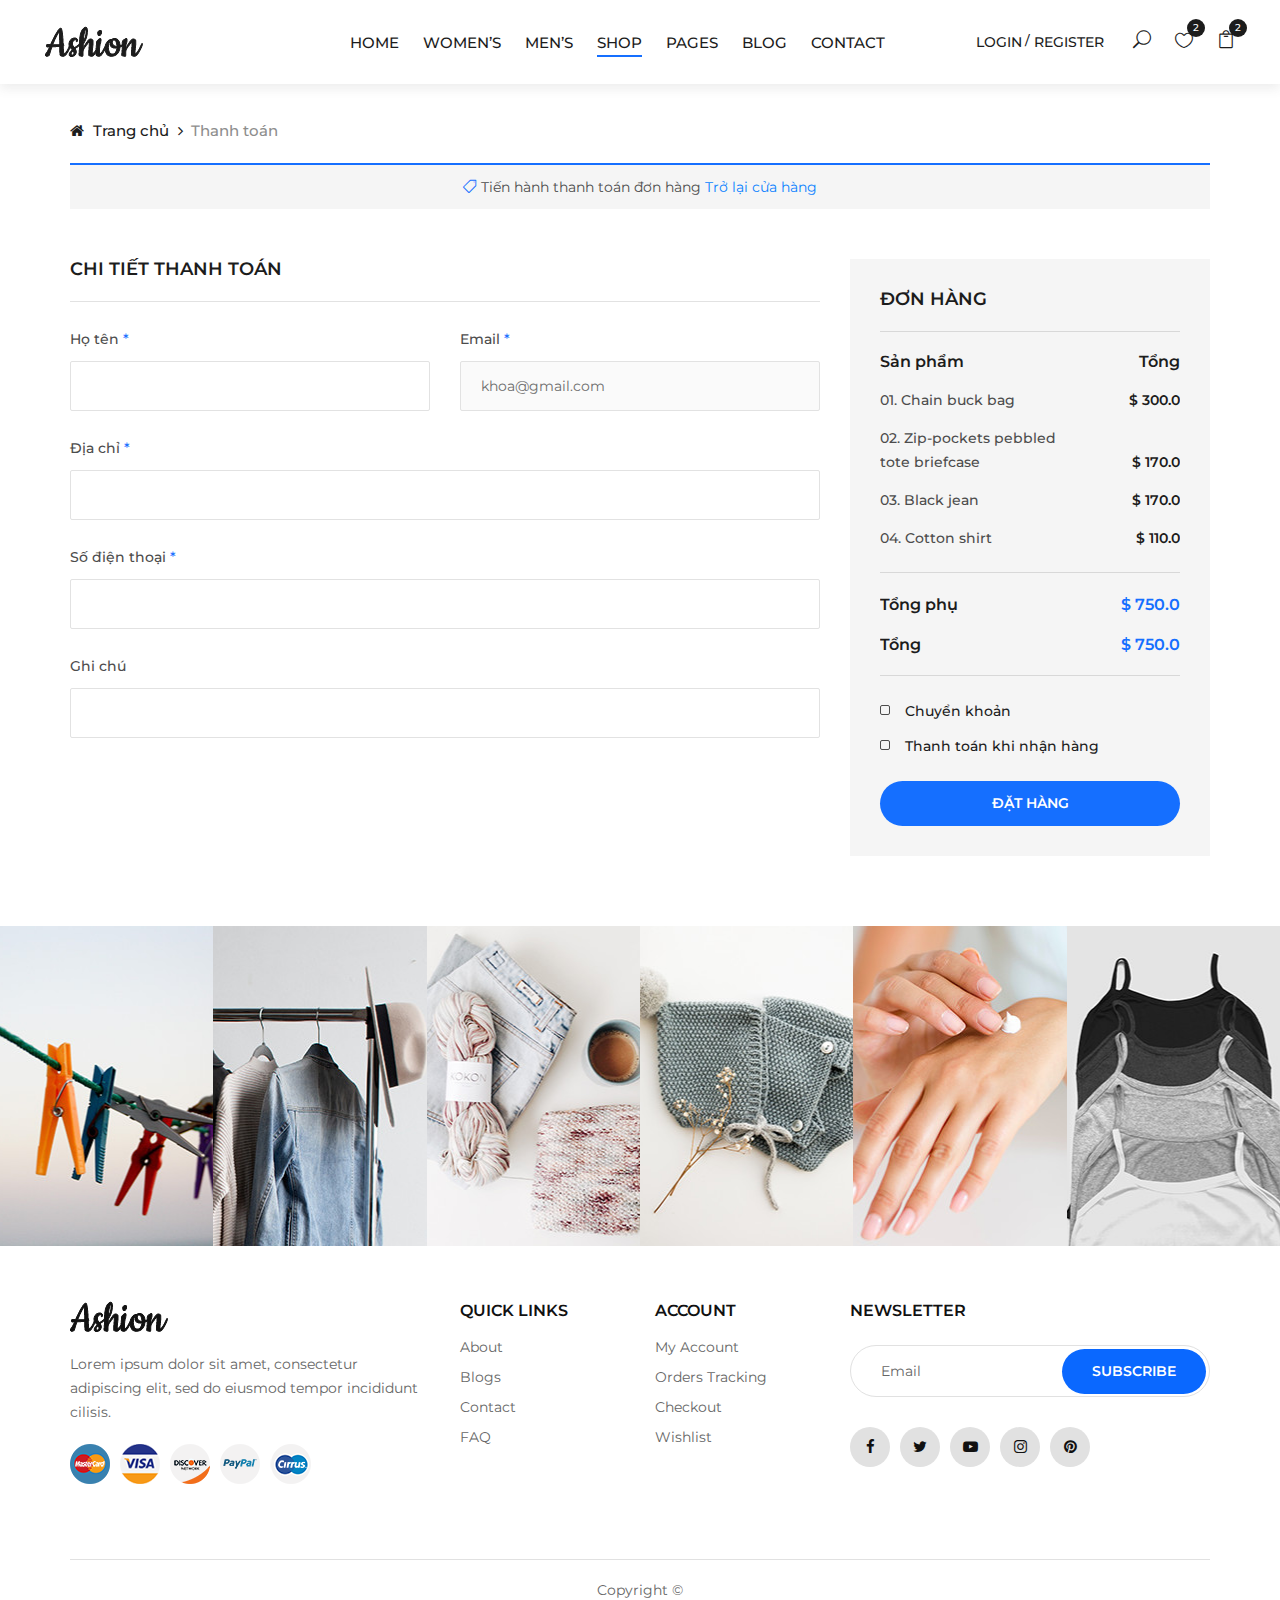
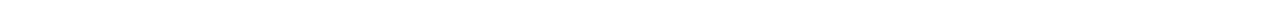
<file: public/checkout.html>
<!DOCTYPE html>
<html lang="zxx">

<head>
    <meta charset="UTF-8">
    <meta name="description" content="Ashion Template">
    <meta name="keywords" content="Ashion, unica, creative, html">
    <meta name="viewport" content="width=device-width, initial-scale=1.0">
    <meta http-equiv="X-UA-Compatible" content="ie=edge">
    <title>Ashion | Template</title>

    <!-- Google Font -->
    <link href="https://fonts.googleapis.com/css2?family=Cookie&display=swap" rel="stylesheet">
    <link href="https://fonts.googleapis.com/css2?family=Montserrat:wght@400;500;600;700;800;900&display=swap"
    rel="stylesheet">

    <!-- Css Styles -->
    <link rel="stylesheet" href="css/bootstrap.min.css" type="text/css">
    <link rel="stylesheet" href="css/font-awesome.min.css" type="text/css">
    <link rel="stylesheet" href="css/elegant-icons.css" type="text/css">
    <link rel="stylesheet" href="css/jquery-ui.min.css" type="text/css">
    <link rel="stylesheet" href="css/magnific-popup.css" type="text/css">
    <link rel="stylesheet" href="css/owl.carousel.min.css" type="text/css">
    <link rel="stylesheet" href="css/slicknav.min.css" type="text/css">
    <link rel="stylesheet" href="css/style.css" type="text/css">
</head>

<body>
    <!-- Page Preloder -->
    <div id="preloder">
        <div class="loader"></div>
    </div>

    <!-- Offcanvas Menu Begin -->
    <div class="offcanvas-menu-overlay"></div>
    <div class="offcanvas-menu-wrapper">
        <div class="offcanvas__close">+</div>
        <ul class="offcanvas__widget">
            <li><span class="icon_search search-switch"></span></li>
            <li><a href="#"><span class="icon_heart_alt"></span>
                <div class="tip">2</div>
            </a></li>
            <li><a href="#"><span class="icon_bag_alt"></span>
                <div class="tip">2</div>
            </a></li>
        </ul>
        <div class="offcanvas__logo">
            <a href="./index.html"><img src="img/logo.png" alt=""></a>
        </div>
        <div id="mobile-menu-wrap"></div>
        <div class="offcanvas__auth">
            <a href="#">Login</a>
            <a href="#">Register</a>
        </div>
    </div>
    <!-- Offcanvas Menu End -->

    <!-- Header Section Begin -->
    <header class="header">
        <div class="container-fluid">
            <div class="row">
                <div class="col-xl-3 col-lg-2">
                    <div class="header__logo">
                        <a href="./index.html"><img src="img/logo.png" alt=""></a>
                    </div>
                </div>
                <div class="col-xl-6 col-lg-7">
                    <nav class="header__menu">
                        <ul>
                            <li><a href="./index.html">Home</a></li>
                            <li><a href="#">Women’s</a></li>
                            <li><a href="#">Men’s</a></li>
                            <li class="active"><a href="./shop.html">Shop</a></li>
                            <li><a href="#">Pages</a>
                                <ul class="dropdown">
                                    <li><a href="./product-details.html">Product Details</a></li>
                                    <li><a href="./shop-cart.html">Shop Cart</a></li>
                                    <li><a href="./checkout.html">Checkout</a></li>
                                    <li><a href="./blog-details.html">Blog Details</a></li>
                                </ul>
                            </li>
                            <li><a href="./blog.html">Blog</a></li>
                            <li><a href="./contact.html">Contact</a></li>
                        </ul>
                    </nav>
                </div>
                <div class="col-lg-3">
                    <div class="header__right">
                        <div class="header__right__auth">
                            <a href="#">Login</a>
                            <a href="#">Register</a>
                        </div>
                        <ul class="header__right__widget">
                            <li><span class="icon_search search-switch"></span></li>
                            <li><a href="#"><span class="icon_heart_alt"></span>
                                <div class="tip">2</div>
                            </a></li>
                            <li><a href="#"><span class="icon_bag_alt"></span>
                                <div class="tip">2</div>
                            </a></li>
                        </ul>
                    </div>
                </div>
            </div>
            <div class="canvas__open">
                <i class="fa fa-bars"></i>
            </div>
        </div>
    </header>
    <!-- Header Section End -->

    <!-- Breadcrumb Begin -->
    <div class="breadcrumb-option">
        <div class="container">
            <div class="row">
                <div class="col-lg-12">
                    <div class="breadcrumb__links">
                        <a href="./index.html"><i class="fa fa-home"></i> Trang chủ</a>
                        <span>Thanh toán</span>
                    </div>
                </div>
            </div>
        </div>
    </div>
    <!-- Breadcrumb End -->

    <!-- Checkout Section Begin -->
    <section class="checkout spad">
        <div class="container">
            <div class="row">
                <div class="col-lg-12">
                    <h6 class="coupon__link"><span class="icon_tag_alt mr-1"></span>Tiến hành thanh toán đơn hàng <a class="text-primary" href="shop-cart.html">Trở lại cửa hàng</a> </h6>
                </div>
            </div>
            <form action="#" class="checkout__form">
                <div class="row">
                    <div class="col-lg-8">  
                        <h5>CHI TIẾT THANH TOÁN</h5>
                        <div class="row">
                            <div class="col-lg-6 col-md-6 col-sm-6">
                                <div class="checkout__form__input">
                                    <p>Họ tên <span>*</span></p>
                                    <input type="text">
                                </div>
                            </div>
                            <div class="col-lg-6 col-md-6 col-sm-6">
                                <div class="checkout__form__input">
                                    <p>Email <span>*</span></p>
                                    <input disabled type="text" value="khoa@gmail.com">
                                </div>
                            </div>
                            <div class="col-lg-12">
                                
                                <div class="checkout__form__input">
                                    <p>Địa chỉ <span>*</span></p>
                                    <input type="text" >
                                    
                                </div>
                                
                            </div>
                            <div class="col-lg-12">
                                <div class="checkout__form__input">
                                    <p>Số điện thoại <span>*</span></p>
                                    <input type="text" >    
                                </div>
                            </div>
                            <div class="col-lg-12">
                                <div class="checkout__form__input">
                                    <p>Ghi chú<span></span></p>
                                    <input type="text" >    
                                </div>
                            </div>
                            
                            </div>
                        </div>
                        <div class="col-lg-4">
                            <div class="checkout__order">
                                <h5>ĐƠN HÀNG</h5>
                                <div class="checkout__order__product">
                                    <ul>
                                        <li>
                                            <span class="top__text">Sản phẩm</span>
                                            <span class="top__text__right">Tổng</span>
                                        </li>
                                        <li>01. Chain buck bag <span>$ 300.0</span></li>
                                        <li>02. Zip-pockets pebbled<br /> tote briefcase <span>$ 170.0</span></li>
                                        <li>03. Black jean <span>$ 170.0</span></li>
                                        <li>04. Cotton shirt <span>$ 110.0</span></li>
                                    </ul>
                                </div>
                                <div class="checkout__order__total">
                                    <ul>
                                        <li>Tổng phụ <span>$ 750.0</span></li>
                                        <li>Tổng <span>$ 750.0</span></li>
                                    </ul>
                                </div>
                                <div class="checkout__order__widget">
                                    
                                    <label for="check-payment">
                                        Chuyển khoản
                                        <input type="checkbox" id="check-payment">
                                        <span class="checkmark"></span>
                                    </label>
                                    <label for="paypal">
                                        Thanh toán khi nhận hàng
                                        <input type="checkbox" id="paypal">
                                        <span class="checkmark"></span>
                                    </label>
                                </div>
                                <button type="submit" class="site-btn">ĐẶT HÀNG</button>
                            </div>
                        </div>
                    </div>
                </form>
            </div>
        </section>
        <!-- Checkout Section End -->

        <!-- Instagram Begin -->
        <div class="instagram">
            <div class="container-fluid">
                <div class="row">
                    <div class="col-lg-2 col-md-4 col-sm-4 p-0">
                        <div class="instagram__item set-bg" data-setbg="img/instagram/insta-1.jpg">
                            <div class="instagram__text">
                                <i class="fa fa-instagram"></i>
                                <a href="#">@ ashion_shop</a>
                            </div>
                        </div>
                    </div>
                    <div class="col-lg-2 col-md-4 col-sm-4 p-0">
                        <div class="instagram__item set-bg" data-setbg="img/instagram/insta-2.jpg">
                            <div class="instagram__text">
                                <i class="fa fa-instagram"></i>
                                <a href="#">@ ashion_shop</a>
                            </div>
                        </div>
                    </div>
                    <div class="col-lg-2 col-md-4 col-sm-4 p-0">
                        <div class="instagram__item set-bg" data-setbg="img/instagram/insta-3.jpg">
                            <div class="instagram__text">
                                <i class="fa fa-instagram"></i>
                                <a href="#">@ ashion_shop</a>
                            </div>
                        </div>
                    </div>
                    <div class="col-lg-2 col-md-4 col-sm-4 p-0">
                        <div class="instagram__item set-bg" data-setbg="img/instagram/insta-4.jpg">
                            <div class="instagram__text">
                                <i class="fa fa-instagram"></i>
                                <a href="#">@ ashion_shop</a>
                            </div>
                        </div>
                    </div>
                    <div class="col-lg-2 col-md-4 col-sm-4 p-0">
                        <div class="instagram__item set-bg" data-setbg="img/instagram/insta-5.jpg">
                            <div class="instagram__text">
                                <i class="fa fa-instagram"></i>
                                <a href="#">@ ashion_shop</a>
                            </div>
                        </div>
                    </div>
                    <div class="col-lg-2 col-md-4 col-sm-4 p-0">
                        <div class="instagram__item set-bg" data-setbg="img/instagram/insta-6.jpg">
                            <div class="instagram__text">
                                <i class="fa fa-instagram"></i>
                                <a href="#">@ ashion_shop</a>
                            </div>
                        </div>
                    </div>
                </div>
            </div>
        </div>
        <!-- Instagram End -->

        <!-- Footer Section Begin -->
        <footer class="footer">
            <div class="container">
                <div class="row">
                    <div class="col-lg-4 col-md-6 col-sm-7">
                        <div class="footer__about">
                            <div class="footer__logo">
                                <a href="./index.html"><img src="img/logo.png" alt=""></a>
                            </div>
                            <p>Lorem ipsum dolor sit amet, consectetur adipiscing elit, sed do eiusmod tempor incididunt
                            cilisis.</p>
                            <div class="footer__payment">
                                <a href="#"><img src="img/payment/payment-1.png" alt=""></a>
                                <a href="#"><img src="img/payment/payment-2.png" alt=""></a>
                                <a href="#"><img src="img/payment/payment-3.png" alt=""></a>
                                <a href="#"><img src="img/payment/payment-4.png" alt=""></a>
                                <a href="#"><img src="img/payment/payment-5.png" alt=""></a>
                            </div>
                        </div>
                    </div>
                    <div class="col-lg-2 col-md-3 col-sm-5">
                        <div class="footer__widget">
                            <h6>Quick links</h6>
                            <ul>
                                <li><a href="#">About</a></li>
                                <li><a href="#">Blogs</a></li>
                                <li><a href="#">Contact</a></li>
                                <li><a href="#">FAQ</a></li>
                            </ul>
                        </div>
                    </div>
                    <div class="col-lg-2 col-md-3 col-sm-4">
                        <div class="footer__widget">
                            <h6>Account</h6>
                            <ul>
                                <li><a href="#">My Account</a></li>
                                <li><a href="#">Orders Tracking</a></li>
                                <li><a href="#">Checkout</a></li>
                                <li><a href="#">Wishlist</a></li>
                            </ul>
                        </div>
                    </div>
                    <div class="col-lg-4 col-md-8 col-sm-8">
                        <div class="footer__newslatter">
                            <h6>NEWSLETTER</h6>
                            <form action="#">
                                <input type="text" placeholder="Email">
                                <button type="submit" class="site-btn">Subscribe</button>
                            </form>
                            <div class="footer__social">
                                <a href="#"><i class="fa fa-facebook"></i></a>
                                <a href="#"><i class="fa fa-twitter"></i></a>
                                <a href="#"><i class="fa fa-youtube-play"></i></a>
                                <a href="#"><i class="fa fa-instagram"></i></a>
                                <a href="#"><i class="fa fa-pinterest"></i></a>
                            </div>
                        </div>
                    </div>
                </div>
                <div class="row">
                    <div class="col-lg-12">
                        <!-- Link back to Colorlib can't be removed. Template is licensed under CC BY 3.0. -->
                        <div class="footer__copyright__text">
                            <p>Copyright &copy;</p>
                        </div>
                        <!-- Link back to Colorlib can't be removed. Template is licensed under CC BY 3.0. -->
                    </div>
                </div>
            </div>
        </footer>
        <!-- Footer Section End -->

        <!-- Search Begin -->
        <div class="search-model">
            <div class="h-100 d-flex align-items-center justify-content-center">
                <div class="search-close-switch">+</div>
                <form class="search-model-form">
                    <input type="text" id="search-input" placeholder="Search here.....">
                </form>
            </div>
        </div>
        <!-- Search End -->

        <!-- Js Plugins -->
        <script src="js/jquery-3.3.1.min.js"></script>
        <script src="js/bootstrap.min.js"></script>
        <script src="js/jquery.magnific-popup.min.js"></script>
        <script src="js/jquery-ui.min.js"></script>
        <script src="js/mixitup.min.js"></script>
        <script src="js/jquery.countdown.min.js"></script>
        <script src="js/jquery.slicknav.js"></script>
        <script src="js/owl.carousel.min.js"></script>
        <script src="js/jquery.nicescroll.min.js"></script>
        <script src="js/main.js"></script>
    </body>

    </html>
</file>
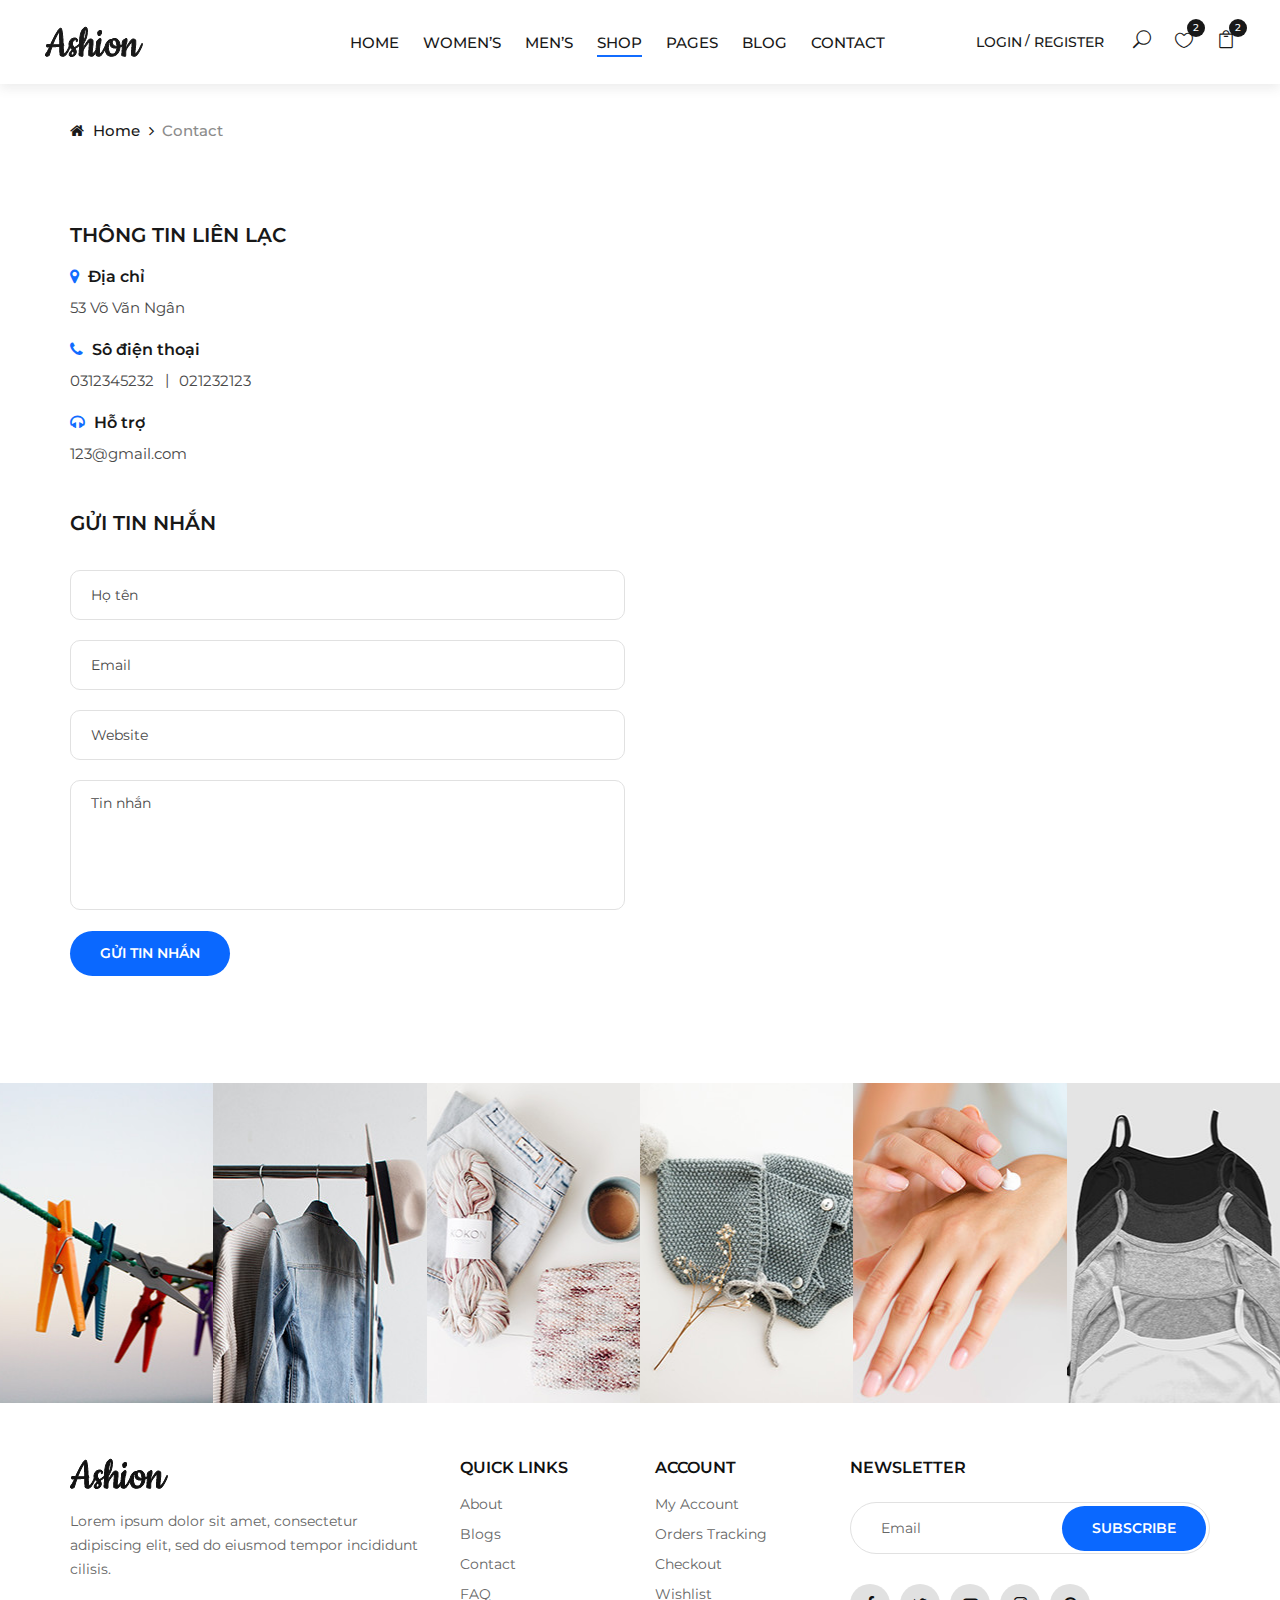
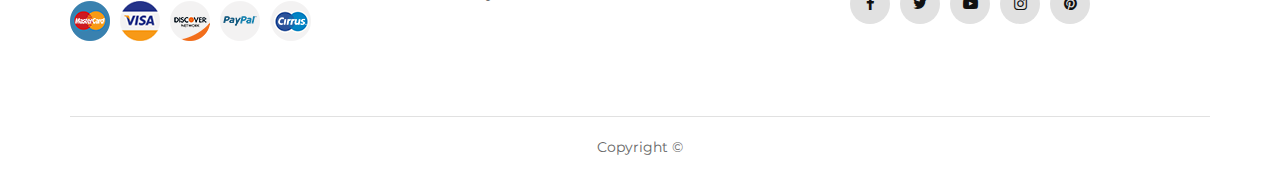
<file: public/contact.html>
<!DOCTYPE html>
<html lang="zxx">

<head>
    <meta charset="UTF-8">
    <meta name="description" content="Ashion Template">
    <meta name="keywords" content="Ashion, unica, creative, html">
    <meta name="viewport" content="width=device-width, initial-scale=1.0">
    <meta http-equiv="X-UA-Compatible" content="ie=edge">
    <title>Ashion | Template</title>

    <!-- Google Font -->
    <link href="https://fonts.googleapis.com/css2?family=Cookie&display=swap" rel="stylesheet">
    <link href="https://fonts.googleapis.com/css2?family=Montserrat:wght@400;500;600;700;800;900&display=swap"
    rel="stylesheet">

    <!-- Css Styles -->
    <link rel="stylesheet" href="css/bootstrap.min.css" type="text/css">
    <link rel="stylesheet" href="css/font-awesome.min.css" type="text/css">
    <link rel="stylesheet" href="css/elegant-icons.css" type="text/css">
    <link rel="stylesheet" href="css/jquery-ui.min.css" type="text/css">
    <link rel="stylesheet" href="css/magnific-popup.css" type="text/css">
    <link rel="stylesheet" href="css/owl.carousel.min.css" type="text/css">
    <link rel="stylesheet" href="css/slicknav.min.css" type="text/css">
    <link rel="stylesheet" href="css/style.css" type="text/css">
</head>

<body>
    <!-- Page Preloder -->
    <div id="preloder">
        <div class="loader"></div>
    </div>

    <!-- Offcanvas Menu Begin -->
    <div class="offcanvas-menu-overlay"></div>
    <div class="offcanvas-menu-wrapper">
        <div class="offcanvas__close">+</div>
        <ul class="offcanvas__widget">
            <li><span class="icon_search search-switch"></span></li>
            <li><a href="#"><span class="icon_heart_alt"></span>
                <div class="tip">2</div>
            </a></li>
            <li><a href="#"><span class="icon_bag_alt"></span>
                <div class="tip">2</div>
            </a></li>
        </ul>
        <div class="offcanvas__logo">
            <a href="./index.html"><img src="img/logo.png" alt=""></a>
        </div>
        <div id="mobile-menu-wrap"></div>
        <div class="offcanvas__auth">
            <a href="#">Login</a>
            <a href="#">Register</a>
        </div>
    </div>
    <!-- Offcanvas Menu End -->

    <!-- Header Section Begin -->
    <header class="header">
        <div class="container-fluid">
            <div class="row">
                <div class="col-xl-3 col-lg-2">
                    <div class="header__logo">
                        <a href="./index.html"><img src="img/logo.png" alt=""></a>
                    </div>
                </div>
                <div class="col-xl-6 col-lg-7">
                    <nav class="header__menu">
                        <ul>
                            <li><a href="./index.html">Home</a></li>
                            <li><a href="#">Women’s</a></li>
                            <li><a href="#">Men’s</a></li>
                            <li class="active"><a href="./shop.html">Shop</a></li>
                            <li><a href="#">Pages</a>
                                <ul class="dropdown">
                                    <li><a href="./product-details.html">Product Details</a></li>
                                    <li><a href="./shop-cart.html">Shop Cart</a></li>
                                    <li><a href="./checkout.html">Checkout</a></li>
                                    <li><a href="./blog-details.html">Blog Details</a></li>
                                </ul>
                            </li>
                            <li><a href="./blog.html">Blog</a></li>
                            <li><a href="./contact.html">Contact</a></li>
                        </ul>
                    </nav>
                </div>
                <div class="col-lg-3">
                    <div class="header__right">
                        <div class="header__right__auth">
                            <a href="#">Login</a>
                            <a href="#">Register</a>
                        </div>
                        <ul class="header__right__widget">
                            <li><span class="icon_search search-switch"></span></li>
                            <li><a href="#"><span class="icon_heart_alt"></span>
                                <div class="tip">2</div>
                            </a></li>
                            <li><a href="#"><span class="icon_bag_alt"></span>
                                <div class="tip">2</div>
                            </a></li>
                        </ul>
                    </div>
                </div>
            </div>
            <div class="canvas__open">
                <i class="fa fa-bars"></i>
            </div>
        </div>
    </header>
    <!-- Header Section End -->

    <!-- Breadcrumb Begin -->
    <div class="breadcrumb-option">
        <div class="container">
            <div class="row">
                <div class="col-lg-12">
                    <div class="breadcrumb__links">
                        <a href="./index.html"><i class="fa fa-home"></i> Home</a>
                        <span>Contact</span>
                    </div>
                </div>
            </div>
        </div>
    </div>
    <!-- Breadcrumb End -->

    <!-- Contact Section Begin -->
    <section class="contact spad">
        <div class="container">
            <div class="row">
                <div class="col-lg-6 col-md-6">
                    <div class="contact__content">
                        <div class="contact__address">
                            <h5>THÔNG TIN LIÊN LẠC</h5>
                            <ul>
                                <li>
                                    <h6><i class="fa fa-map-marker"></i> Địa chỉ</h6>
                                    <p>53 Võ Văn Ngân</p>
                                </li>
                                <li>
                                    <h6><i class="fa fa-phone"></i> Sô điện thoại</h6>
                                    <p><span>0312345232</span><span>021232123</span></p>
                                </li>
                                <li>
                                    <h6><i class="fa fa-headphones"></i> Hỗ trợ</h6>
                                    <p>123@gmail.com</p>
                                </li>
                            </ul>
                        </div>
                        <div class="contact__form">
                            <h5>
                                GỬI TIN NHẮN</h5>
                            <form action="#">
                                <input type="text" placeholder="Họ tên">
                                <input type="text" placeholder="Email">
                                <input type="text" placeholder="Website">
                                <textarea placeholder="Tin nhắn"></textarea>
                                <button type="submit" class="site-btn">GỬI TIN NHẮN</button>
                            </form>
                        </div>
                    </div>
                </div>
                <div class="col-lg-6 col-md-6">
                    <div class="contact__map">
                        <iframe
                        src="https://mapcarta.com/W224457308"
                        height="780" style="border:0" allowfullscreen="">
                        </iframe>
                        
                    </div>
            </div>
        </div>
    </div>
</section>
<!-- Contact Section End -->

<!-- Instagram Begin -->
<div class="instagram">
    <div class="container-fluid">
        <div class="row">
            <div class="col-lg-2 col-md-4 col-sm-4 p-0">
                <div class="instagram__item set-bg" data-setbg="img/instagram/insta-1.jpg">
                    <div class="instagram__text">
                        <i class="fa fa-instagram"></i>
                        <a href="#">@ ashion_shop</a>
                    </div>
                </div>
            </div>
            <div class="col-lg-2 col-md-4 col-sm-4 p-0">
                <div class="instagram__item set-bg" data-setbg="img/instagram/insta-2.jpg">
                    <div class="instagram__text">
                        <i class="fa fa-instagram"></i>
                        <a href="#">@ ashion_shop</a>
                    </div>
                </div>
            </div>
            <div class="col-lg-2 col-md-4 col-sm-4 p-0">
                <div class="instagram__item set-bg" data-setbg="img/instagram/insta-3.jpg">
                    <div class="instagram__text">
                        <i class="fa fa-instagram"></i>
                        <a href="#">@ ashion_shop</a>
                    </div>
                </div>
            </div>
            <div class="col-lg-2 col-md-4 col-sm-4 p-0">
                <div class="instagram__item set-bg" data-setbg="img/instagram/insta-4.jpg">
                    <div class="instagram__text">
                        <i class="fa fa-instagram"></i>
                        <a href="#">@ ashion_shop</a>
                    </div>
                </div>
            </div>
            <div class="col-lg-2 col-md-4 col-sm-4 p-0">
                <div class="instagram__item set-bg" data-setbg="img/instagram/insta-5.jpg">
                    <div class="instagram__text">
                        <i class="fa fa-instagram"></i>
                        <a href="#">@ ashion_shop</a>
                    </div>
                </div>
            </div>
            <div class="col-lg-2 col-md-4 col-sm-4 p-0">
                <div class="instagram__item set-bg" data-setbg="img/instagram/insta-6.jpg">
                    <div class="instagram__text">
                        <i class="fa fa-instagram"></i>
                        <a href="#">@ ashion_shop</a>
                    </div>
                </div>
            </div>
        </div>
    </div>
</div>
<!-- Instagram End -->

<!-- Footer Section Begin -->
<footer class="footer">
    <div class="container">
        <div class="row">
            <div class="col-lg-4 col-md-6 col-sm-7">
                <div class="footer__about">
                    <div class="footer__logo">
                        <a href="./index.html"><img src="img/logo.png" alt=""></a>
                    </div>
                    <p>Lorem ipsum dolor sit amet, consectetur adipiscing elit, sed do eiusmod tempor incididunt
                    cilisis.</p>
                    <div class="footer__payment">
                        <a href="#"><img src="img/payment/payment-1.png" alt=""></a>
                        <a href="#"><img src="img/payment/payment-2.png" alt=""></a>
                        <a href="#"><img src="img/payment/payment-3.png" alt=""></a>
                        <a href="#"><img src="img/payment/payment-4.png" alt=""></a>
                        <a href="#"><img src="img/payment/payment-5.png" alt=""></a>
                    </div>
                </div>
            </div>
            <div class="col-lg-2 col-md-3 col-sm-5">
                <div class="footer__widget">
                    <h6>Quick links</h6>
                    <ul>
                        <li><a href="#">About</a></li>
                        <li><a href="#">Blogs</a></li>
                        <li><a href="#">Contact</a></li>
                        <li><a href="#">FAQ</a></li>
                    </ul>
                </div>
            </div>
            <div class="col-lg-2 col-md-3 col-sm-4">
                <div class="footer__widget">
                    <h6>Account</h6>
                    <ul>
                        <li><a href="#">My Account</a></li>
                        <li><a href="#">Orders Tracking</a></li>
                        <li><a href="#">Checkout</a></li>
                        <li><a href="#">Wishlist</a></li>
                    </ul>
                </div>
            </div>
            <div class="col-lg-4 col-md-8 col-sm-8">
                <div class="footer__newslatter">
                    <h6>NEWSLETTER</h6>
                    <form action="#">
                        <input type="text" placeholder="Email">
                        <button type="submit" class="site-btn">Subscribe</button>
                    </form>
                    <div class="footer__social">
                        <a href="#"><i class="fa fa-facebook"></i></a>
                        <a href="#"><i class="fa fa-twitter"></i></a>
                        <a href="#"><i class="fa fa-youtube-play"></i></a>
                        <a href="#"><i class="fa fa-instagram"></i></a>
                        <a href="#"><i class="fa fa-pinterest"></i></a>
                    </div>
                </div>
            </div>
        </div>
        <div class="row">
            <div class="col-lg-12">
                <!-- Link back to Colorlib can't be removed. Template is licensed under CC BY 3.0. -->
                <div class="footer__copyright__text">
                    <p>Copyright &copy; </p>
                </div>
                <!-- Link back to Colorlib can't be removed. Template is licensed under CC BY 3.0. -->
            </div>
        </div>
    </div>
</footer>
<!-- Footer Section End -->

<!-- Search Begin -->
<div class="search-model">
    <div class="h-100 d-flex align-items-center justify-content-center">
        <div class="search-close-switch">+</div>
        <form class="search-model-form">
            <input type="text" id="search-input" placeholder="Search here.....">
        </form>
    </div>
</div>
<!-- Search End -->

<!-- Js Plugins -->
<script src="js/jquery-3.3.1.min.js"></script>
<script src="js/bootstrap.min.js"></script>
<script src="js/jquery.magnific-popup.min.js"></script>
<script src="js/jquery-ui.min.js"></script>
<script src="js/mixitup.min.js"></script>
<script src="js/jquery.countdown.min.js"></script>
<script src="js/jquery.slicknav.js"></script>
<script src="js/owl.carousel.min.js"></script>
<script src="js/jquery.nicescroll.min.js"></script>
<script src="js/main.js"></script>
</body>

</html>
</file>
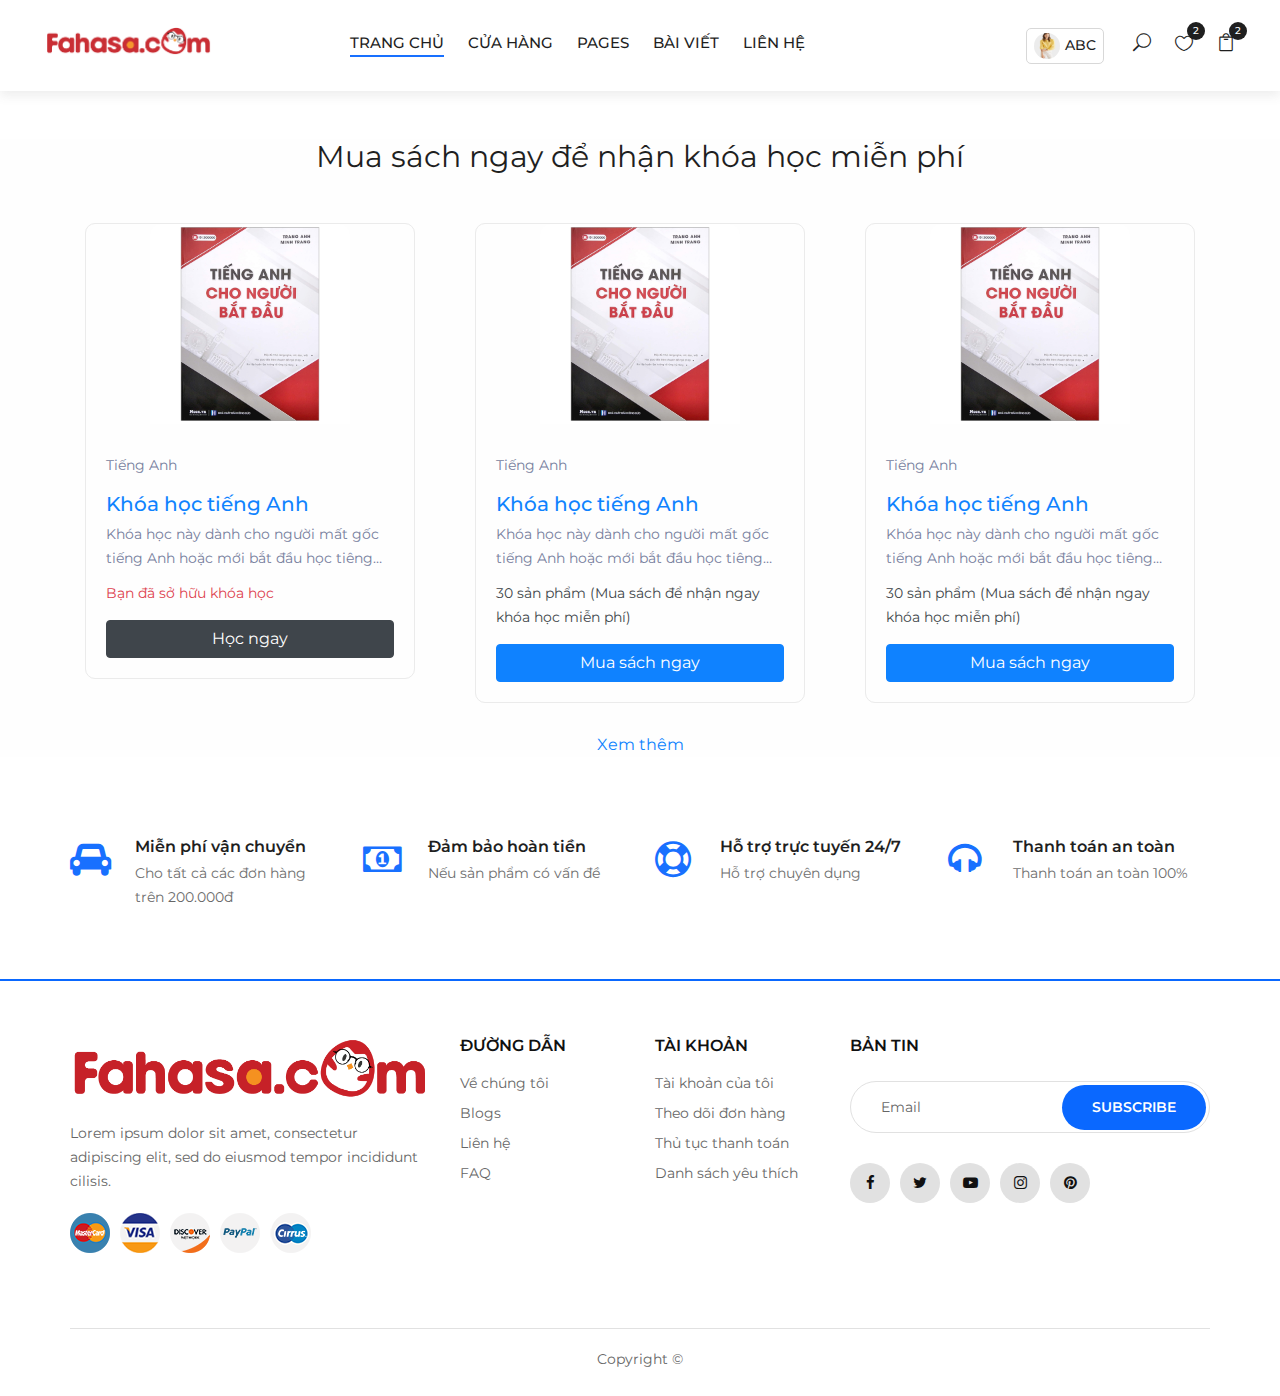
<file: public/courses.html>
<!DOCTYPE html>
<html lang="zxx">

<head>
    <meta charset="UTF-8">
    <meta name="description" content="Ashion Template">
    <meta name="keywords" content="Ashion, unica, creative, html">
    <meta name="viewport" content="width=device-width, initial-scale=1.0">
    <meta http-equiv="X-UA-Compatible" content="ie=edge">
    <title>Ashion | Template</title>

    <!-- Google Font -->
    <link href="https://fonts.googleapis.com/css2?family=Cookie&display=swap" rel="stylesheet">
    <link href="https://fonts.googleapis.com/css2?family=Montserrat:wght@400;500;600;700;800;900&display=swap"
    rel="stylesheet">

    <!-- Css Styles -->
    <link rel="stylesheet" href="css/bootstrap.min.css" type="text/css">
    <link rel="stylesheet" href="css/font-awesome.min.css" type="text/css">
    <link rel="stylesheet" href="css/elegant-icons.css" type="text/css">
    <link rel="stylesheet" href="css/jquery-ui.min.css" type="text/css">
    <link rel="stylesheet" href="css/magnific-popup.css" type="text/css">
    <link rel="stylesheet" href="css/owl.carousel.min.css" type="text/css">
    <link rel="stylesheet" href="css/slicknav.min.css" type="text/css">
    <link rel="stylesheet" href="css/style.css" type="text/css">

    <link rel="stylesheet" href="https://use.fontawesome.com/releases/v5.7.2/css/all.css"
        integrity="sha384-fnmOCqbTlWIlj8LyTjo7mOUStjsKC4pOpQbqyi7RrhN7udi9RwhKkMHpvLbHG9Sr" crossorigin="anonymous" />
    
    
</head>

<body>
    <!-- Page Preloder -->
    <div id="preloder">
        <div class="loader"></div>
    </div>

    <!-- Offcanvas Menu Begin -->
    <div class="offcanvas-menu-overlay"></div>
    <div class="offcanvas-menu-wrapper">
        <div class="offcanvas__close">+</div>
        <ul class="offcanvas__widget">
            <li><span class="icon_search search-switch"></span></li>
            <li><a href="#"><span class="icon_heart_alt"></span>
                <div class="tip">2</div>
            </a></li>
            <li><a href="#"><span class="icon_bag_alt"></span>
                <div class="tip">2</div>
            </a></li>
        </ul>
        <div class="offcanvas__logo">
            <a href="./index.html"><img src="img/logo.png" alt=""></a>
        </div>
        <div id="mobile-menu-wrap"></div>
        <div class="offcanvas__auth">
            <a href="#">Đăng nhập</a>
            <a href="#">Đăng ký</a>
        </div>
        <div class="offcanvas__auth acount">
            <a href="#"><img src="img/product/product-1.jpg" alt="">ABC</a>
        </div>
        
    </div>
    <!-- Offcanvas Menu End -->

    <!-- Header Section Begin -->
    <header class="header">
        <div class="container-fluid">
            <div class="row">
                <div class="col-xl-3 col-lg-2">
                    <div class="header__logo">
                        <a href="./index.html"><img style="max-height: 30px;" src="img/fahasa-logo.png" alt=""></a>
                    </div>
                </div>
                <div class="col-xl-6 col-lg-7">
                    <nav class="header__menu">
                        <ul>
                            <li class="active"><a href="./index.html">TRANG CHỦ</a></li>
                            
                            <li><a href="./shop.html">Cửa hàng</a></li>
                            <li><a href="#">Pages</a>
                                <ul class="dropdown">
                                    <li><a href="./product-details.html">Product Details</a></li>
                                    <li><a href="./shop-cart.html">Shop Cart</a></li>
                                    <li><a href="./checkout.html">Checkout</a></li>
                                    <li><a href="./blog-details.html">Blog Details</a></li>
                                </ul>
                            </li>
                            <li><a href="./blog.html">Bài viết</a></li>
                            <li><a href="./contact.html">LIÊN HỆ</a></li>
                            
                            

                        </ul>
                    </nav>
                </div>
                <div class="col-lg-3">
                    <div class="header__right">
                        <!-- <div class="header__right__auth">
                            <a href="#">Đăng nhập</a>
                            <a href="#">Đăng ký</a>
                        </div> -->
                        <div class="header__right__auth acount">
                            <a href="#"><img src="img/product/product-1.jpg" alt="">ABC</a>
                            
                        </div>
                        <ul class="header__right__widget">
                            <li><span class="icon_search search-switch"></span></li>
                            <li><a href="#"><span class="icon_heart_alt"></span>
                                <div class="tip">2</div>
                            </a></li>
                            <li><a id="cart-mini" href="#"><span class="icon_bag_alt"></span>
                                <div class="tip">2</div>
                            </a></li>
                        </ul>
                    </div>
                </div>
            </div>
            <div class="canvas__open">
                <i class="fa fa-bars"></i>
            </div>
        </div>
    </header>
    <!-- Header Section End -->
    <div class=""></div>

    
    
    <div class="courses-area section-padding40 fix" style="background-color: #fefefe;">
        <div class="container">
            <div class="row justify-content-center my-5">
                <div class="col-xl-7 col-lg-8">
                    <div class="section-tittle text-center">
                        <h3>Mua sách ngay để nhận khóa học miễn phí</h3>
                    </div>
                </div>
            </div>
            <div class="row">
                
                <div class="col-lg-4">
                    <div class="properties properties2 mb-30">
                        <div class="properties__card">
                            <div class="properties__img overlay1 text-center">
                                <a href="#"><img style="max-width: 200px;" src="img/courses/tieng-anh-nguoi-moi.jpg" alt=""></a>
                            </div>
                            <div class="properties__caption">
                                <p>Tiếng Anh</p>
                                <h3><a href="#">Khóa học tiếng Anh</a></h3>
                                <p style="height: 44px;" class="text-truncate-2">Khóa học này dành cho người mất gốc tiếng Anh hoặc mới bắt đầu học tiêng anh
                                </p>
                                <!-- <p class="text-dark">30 sản phẩm (Mua sách để nhận ngay khóa học miễn phí)</p> -->
                                <p class="text-danger">Bạn đã sở hữu khóa học</p>
                                
                                <!-- <a href="#" class="btn btn-primary w-100">Mua sách ngay</a> -->
                                <a href="#" class="btn btn-dark w-100">Học ngay</a>
                            </div>
                        </div>
                    </div>
                </div>
                <div class="col-lg-4">
                    <div class="properties properties2 mb-30">
                        <div class="properties__card">
                            <div class="properties__img overlay1 text-center">
                                <a href="#"><img style="max-width: 200px;" src="img/courses/tieng-anh-nguoi-moi.jpg" alt=""></a>
                            </div>
                            <div class="properties__caption">
                                <p>Tiếng Anh</p>
                                <h3><a href="#">Khóa học tiếng Anh</a></h3>
                                <p style="height: 44px;" class="text-truncate-2">Khóa học này dành cho người mất gốc tiếng Anh hoặc mới bắt đầu học tiêng anh
                                </p>
                                <p class="text-dark">30 sản phẩm (Mua sách để nhận ngay khóa học miễn phí)</p>
                                
                                <a href="#" class="btn btn-primary w-100">Mua sách ngay</a>
                            </div>
                        </div>
                    </div>
                </div>
                <div class="col-lg-4">
                    <div class="properties properties2 mb-30">
                        <div class="properties__card">
                            <div class="properties__img overlay1 text-center">
                                <a href="#"><img style="max-width: 200px;" src="img/courses/tieng-anh-nguoi-moi.jpg" alt=""></a>
                            </div>
                            <div class="properties__caption">
                                <p>Tiếng Anh</p>
                                <h3><a href="#">Khóa học tiếng Anh</a></h3>
                                <p style="height: 44px;" class="text-truncate-2">Khóa học này dành cho người mất gốc tiếng Anh hoặc mới bắt đầu học tiêng anh
                                </p>
                                <p class="text-dark">30 sản phẩm (Mua sách để nhận ngay khóa học miễn phí)
                                </p>
                                
                                <a href="#" class="btn btn-primary w-100">Mua sách ngay</a>
                            </div>
                        </div>
                    </div>
                </div>
                
                
                
                
                
            </div>
            <div class="row justify-content-center">
                <div class="col-xl-7 col-lg-8">
                    <div class="section-tittle text-center mt-40">
                        <a href="#" class="border-btn">Xem thêm</a>
                    </div>
                </div>
            </div>
        </div>
    </div>

    





<!-- Services Section Begin -->
<section class="services spad">
    <div class="container">
        <div class="row">
            <div class="col-lg-3 col-md-4 col-sm-6">
                <div class="services__item">
                    <i class="fa fa-car"></i>
                    <h6>Miễn phí vận chuyển</h6>
                    <p>Cho tất cả các đơn hàng trên 200.000đ</p>
                </div>
            </div>
            <div class="col-lg-3 col-md-4 col-sm-6">
                <div class="services__item">
                    <i class="fa fa-money"></i>
                    <h6>Đảm bảo hoàn tiền</h6>
                    <p>Nếu sản phẩm có vấn đề</p>
                </div>
            </div>
            <div class="col-lg-3 col-md-4 col-sm-6">
                <div class="services__item">
                    <i class="fa fa-support"></i>
                    <h6>Hỗ trợ trực tuyến 24/7</h6>
                    <p>Hỗ trợ chuyên dụng</p>
                </div>
            </div>
            <div class="col-lg-3 col-md-4 col-sm-6">
                <div class="services__item">
                    <i class="fa fa-headphones"></i>
                    <h6>Thanh toán an toàn</h6>
                    <p>Thanh toán an toàn 100%</p>
                </div>
            </div>
        </div>
    </div>
</section>
<!-- Services Section End -->





<!-- Mini cart -->
<div class="shopping-cart">
    <div class="shopping-cart-header">
        <div class="row">
            <div class="col-4">
                
                <div id="close-minicart">
                    <i class="fa fa-close cart-icon"></i>
                </div>
            </div>
            <div class="col-8">
                
                <div style="font-size: 25px;" class="float-right">
                    <i class="fa fa-shopping-cart cart-icon"></i><span class="badge">323</span>
                </div>
            </div>
            
        </div>
    </div> <!--end shopping-cart-header -->
    

    <ul class="row pt-2 mini-cart">
        <li class="col-xl-12 col-md-4">
            <figure class="itemside mb-3">
                <a href="#khoa" class="aside"><img src="./img/product/book-1.jpg" class="img-sm border"></a>
                <figcaption class="info align-self-center">
                    <a href="" class="text-truncate-1 text-dark" class="title">Dell Laptop with 500GB HDD ith 500GB HDD ith 500GB HDD</a>
                    <a href="" class="text-truncate-1 text-dark">Truyện tranh</a>
                    
                    <span class="text-danger">100.000đ </span> <span>x1</span>
                </figcaption>
            </figure>
            
        </li>
        <li class="col-xl-12 col-md-4">
            <figure class="itemside mb-3">
                <div class="aside"><img src="./img/product/book-1.jpg" class="img-sm border"></div>
                <figcaption class="info align-self-center">
                    <a href="" class="text-truncate-1 text-dark" class="title">Dell Laptop with 500GB HDD ith 500GB HDD ith 500GB HDD</a>
                    <a href="" class="text-truncate-1 text-dark">Truyện tranh</a>
                    
                    <span class="text-danger">100.000đ </span> <span>x1</span>
                </figcaption>
            </figure>
            
        </li>
        <li class="col-xl-12 col-md-4">
            <figure class="itemside mb-3">
                <div class="aside"><img src="./img/product/book-1.jpg" class="img-sm border"></div>
                <figcaption class="info align-self-center">
                    <a href="" class="text-truncate-1 text-dark" class="title">Dell Laptop with 500GB HDD ith 500GB HDD ith 500GB HDD</a>
                    <a href="" class="text-truncate-1 text-dark">Tiểu thuyết</a>
                    
                    <span class="text-danger">100.000đ </span> <span>x1</span>
                </figcaption>
            </figure>
            
        </li>
        <li class="col-xl-12 col-md-4">
            <div class="text-center">30 sản phẩm thêm vào giỏ</div>
        </li>
    </ul>
    <hr>
    <div class="row">
        <div class="col-12">
            <div class="text-center">
                <!-- <i class="fa fa-shopping-cart cart-icon"></i><span class="badge">323</span> -->
                <span class="text-dark font-weight-bolder">Tổng số phụ:</span>
                <span class="text-danger font-weight-bolder">200.000₫</span>
            </div>
        </div>
    </div>
    <hr style="margin-bottom: -15px;">

    <div class="row">
        <div class="col-6">
            <a href="shop-cart.html" class="button">Xem giỏ hàng</a>
            
        </div>
        <div class="col-6">
            
            <a href="checkout.html" class="button btn-outline-primary">Thanh toán</a>
        </div>
    </div>

</div> <!--end shopping-cart -->



<!-- Instagram End -->
<div style="border: 1px solid #0A68FF;"></div>
<!-- Footer Section Begin -->
<footer class="footer">
    <div class="container">
        <div class="row">
            <div class="col-lg-4 col-md-6 col-sm-7">
                <div class="footer__about">
                    <div class="footer__logo">
                        <a href="./index.html"><img src="img/fahasa-logo.png" alt=""></a>
                    </div>
                    <p>Lorem ipsum dolor sit amet, consectetur adipiscing elit, sed do eiusmod tempor incididunt
                    cilisis.</p>
                    <div class="footer__payment">
                        <a href="#"><img src="img/payment/payment-1.png" alt=""></a>
                        <a href="#"><img src="img/payment/payment-2.png" alt=""></a>
                        <a href="#"><img src="img/payment/payment-3.png" alt=""></a>
                        <a href="#"><img src="img/payment/payment-4.png" alt=""></a>
                        <a href="#"><img src="img/payment/payment-5.png" alt=""></a>
                    </div>
                </div>
            </div>
            <div class="col-lg-2 col-md-3 col-sm-5">
                <div class="footer__widget">
                    <h6>ĐƯỜNG DẪN</h6>
                    <ul>
                        <li><a href="#">Về chúng tôi</a></li>
                        <li><a href="#">Blogs</a></li>
                        <li><a href="#">Liên hệ</a></li>
                        <li><a href="#">FAQ</a></li>
                    </ul>
                </div>
            </div>
            <div class="col-lg-2 col-md-3 col-sm-4">
                <div class="footer__widget">
                    <h6>tÀI khoẢN</h6>
                    <ul>
                        <li><a href="#">Tài khoản của tôi</a></li>
                        <li><a href="#">Theo dõi đơn hàng</a></li>
                        <li><a href="#">Thủ tục thanh toán</a></li>
                        <li><a href="#">Danh sách yêu thích</a></li>
                    </ul>
                </div>
            </div>
            <div class="col-lg-4 col-md-8 col-sm-8">
                <div class="footer__newslatter">
                    <h6>BẢN TIN</h6>
                    <form action="#">
                        <input type="text" placeholder="Email">
                        <button type="submit" class="site-btn">Subscribe</button>
                    </form>
                    <div class="footer__social">
                        <a href="#"><i class="fa fa-facebook"></i></a>
                        <a href="#"><i class="fa fa-twitter"></i></a>
                        <a href="#"><i class="fa fa-youtube-play"></i></a>
                        <a href="#"><i class="fa fa-instagram"></i></a>
                        <a href="#"><i class="fa fa-pinterest"></i></a>
                    </div>
                </div>
            </div>
        </div>
        
        <div class="row">
            <div class="col-lg-12">
                <!-- Link back to Colorlib can't be removed. Template is licensed under CC BY 3.0. -->
                <div class="footer__copyright__text">
                    <p>Copyright &copy;</p>
                </div>
                <!-- Link back to Colorlib can't be removed. Template is licensed under CC BY 3.0. -->
            </div>
        </div>
    </div>
</footer>
<!-- Footer Section End -->

<!-- Search Begin -->
<div class="search-model">
    <div class="h-100 d-flex align-items-center justify-content-center">
        <div class="search-close-switch">+</div>
        <form class="search-model-form">
            <input type="text" id="search-input" placeholder="TÌM KIẾM.....">
        </form>
    </div>
</div>
<!-- Search End -->

<!-- Js Plugins -->
<script src="js/jquery-3.3.1.min.js"></script>
<script src="js/bootstrap.min.js"></script>
<script src="js/jquery.magnific-popup.min.js"></script>
<script src="js/jquery-ui.min.js"></script>
<script src="js/mixitup.min.js"></script>
<script src="js/jquery.countdown.min.js"></script>
<script src="js/jquery.slicknav.js"></script>
<script src="js/owl.carousel.min.js"></script>
<script src="js/jquery.nicescroll.min.js"></script>
<script src="js/main.js"></script>
</body>

</html>
</file>
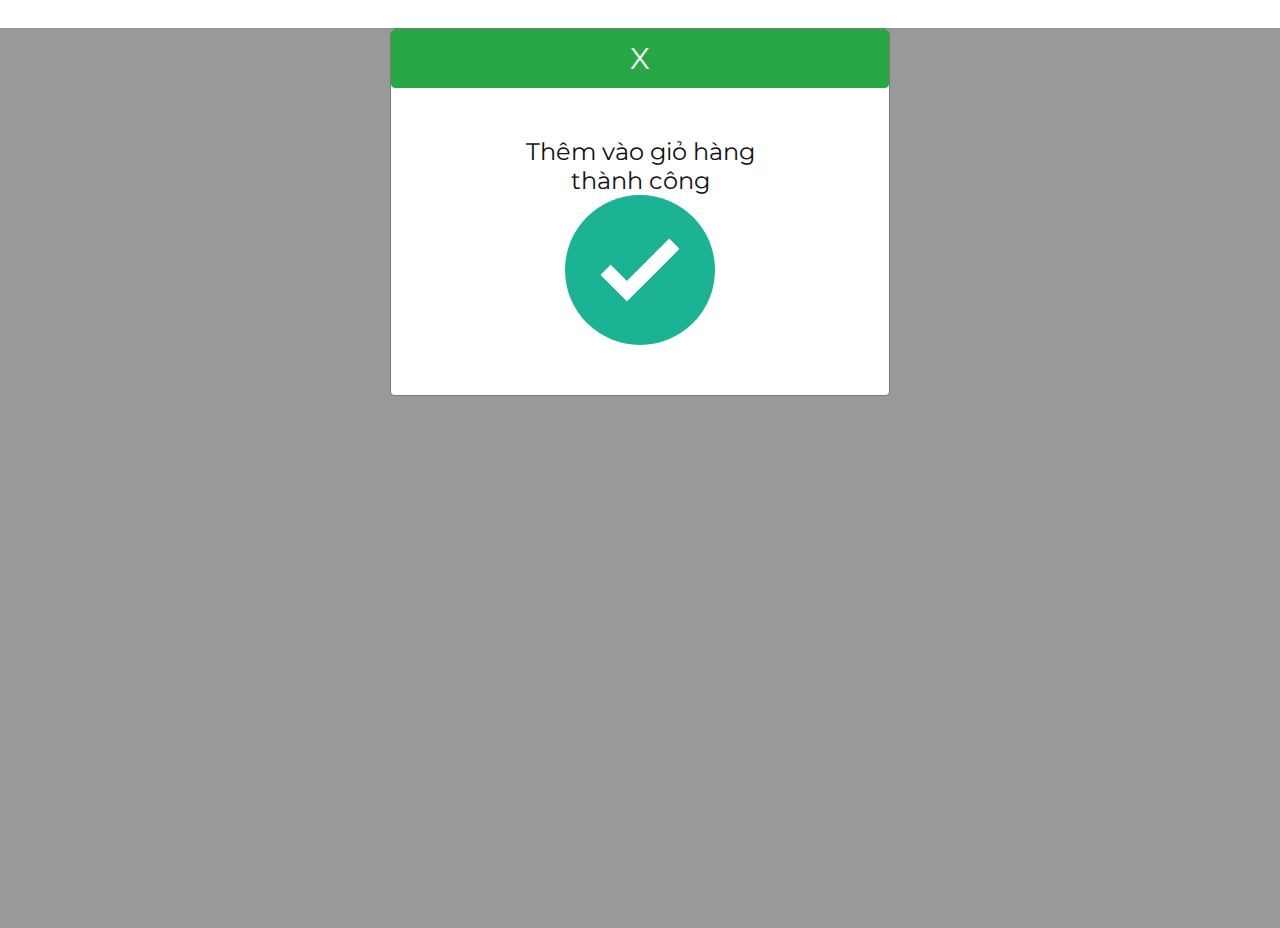
<file: public/modal_succes.html>
<!DOCTYPE html>
<html lang="en">
  <head>
    <meta charset="UTF-8" />
    <meta name="viewport" content="width=device-width, initial-scale=1.0" />
    <title>Document</title>

    <!-- Google Font -->
    <link
      href="https://fonts.googleapis.com/css2?family=Cookie&display=swap"
      rel="stylesheet"
    />
    <link
      href="https://fonts.googleapis.com/css2?family=Montserrat:wght@400;500;600;700;800;900&display=swap"
      rel="stylesheet"
    />

    <!-- Css Styles -->
    <link rel="stylesheet" href="css/bootstrap.min.css" type="text/css" />
    <link rel="stylesheet" href="css/font-awesome.min.css" type="text/css" />
    <link rel="stylesheet" href="css/elegant-icons.css" type="text/css" />
    <link rel="stylesheet" href="css/jquery-ui.min.css" type="text/css" />
    <link rel="stylesheet" href="css/magnific-popup.css" type="text/css" />
    <link rel="stylesheet" href="css/owl.carousel.min.css" type="text/css" />
    <link rel="stylesheet" href="css/slicknav.min.css" type="text/css" />
    <link rel="stylesheet" href="css/style.css" type="text/css" />

    <link
      rel="stylesheet"
      href="https://use.fontawesome.com/releases/v5.7.2/css/all.css"
      integrity="sha384-fnmOCqbTlWIlj8LyTjo7mOUStjsKC4pOpQbqyi7RrhN7udi9RwhKkMHpvLbHG9Sr"
      crossorigin="anonymous"
    />
  </head>
  <style>
    body {
      background-color: rgb(255, 255, 255);
      width: 100%;
      height: 100%;
    }

    #success_tic .page-body {
      max-width: 300px;
      background-color: #ffffff;
      margin: 10% auto;
    }

    #success_tic .page-body .head {
      text-align: center;
    }

    /* #success_tic .tic{
  font-size:186px;
} */
    #success_tic .close {
      opacity: 1;
      position: absolute;
      right: 0px;
      font-size: 30px;
      padding: 3px 15px;
      margin-bottom: 10px;
    }

    #success_tic .checkmark-circle {
      width: 150px;
      height: 150px;
      position: relative;
      display: inline-block;
      vertical-align: top;
    }

    .checkmark-circle .background {
      width: 150px;
      height: 150px;
      border-radius: 50%;
      background: #1ab394;
      position: absolute;
    }

    #success_tic .checkmark-circle .checkmark {
      border-radius: 5px;
    }

    #success_tic .checkmark-circle .checkmark.draw:after {
      -webkit-animation-delay: 300ms;
      -moz-animation-delay: 300ms;
      animation-delay: 300ms;
      -webkit-animation-duration: 1s;
      -moz-animation-duration: 1s;
      animation-duration: 1s;
      -webkit-animation-timing-function: ease;
      -moz-animation-timing-function: ease;
      animation-timing-function: ease;
      -webkit-animation-name: checkmark;
      -moz-animation-name: checkmark;
      animation-name: checkmark;
      -webkit-transform: scaleX(-1) rotate(135deg);
      -moz-transform: scaleX(-1) rotate(135deg);
      -ms-transform: scaleX(-1) rotate(135deg);
      -o-transform: scaleX(-1) rotate(135deg);
      transform: scaleX(-1) rotate(135deg);
      -webkit-animation-fill-mode: forwards;
      -moz-animation-fill-mode: forwards;
      animation-fill-mode: forwards;
    }

    #success_tic .checkmark-circle .checkmark:after {
      opacity: 1;
      height: 75px;
      width: 37.5px;
      -webkit-transform-origin: left top;
      -moz-transform-origin: left top;
      -ms-transform-origin: left top;
      -o-transform-origin: left top;
      transform-origin: left top;
      border-right: 15px solid #fff;
      border-top: 15px solid #fff;
      border-radius: 2.5px !important;
      content: "";
      left: 35px;
      top: 80px;
      position: absolute;
    }

    @-webkit-keyframes checkmark {
      0% {
        height: 0;
        width: 0;
        opacity: 1;
      }

      20% {
        height: 0;
        width: 37.5px;
        opacity: 1;
      }

      40% {
        height: 75px;
        width: 37.5px;
        opacity: 1;
      }

      100% {
        height: 75px;
        width: 37.5px;
        opacity: 1;
      }
    }

    @-moz-keyframes checkmark {
      0% {
        height: 0;
        width: 0;
        opacity: 1;
      }

      20% {
        height: 0;
        width: 37.5px;
        opacity: 1;
      }

      40% {
        height: 75px;
        width: 37.5px;
        opacity: 1;
      }

      100% {
        height: 75px;
        width: 37.5px;
        opacity: 1;
      }
    }

    @keyframes checkmark {
      0% {
        height: 0;
        width: 0;
        opacity: 1;
      }

      20% {
        height: 0;
        width: 37.5px;
        opacity: 1;
      }

      40% {
        height: 75px;
        width: 37.5px;
        opacity: 1;
      }

      100% {
        height: 75px;
        width: 37.5px;
        opacity: 1;
      }
    }

    .modal-content {
      display: none;
    }

    .modal-content > .active {
      display: flex;
    }

    .modal {
    position: fixed;
    top: 0;
    right: 0;
    bottom: 0;
    left: 0;
    display: flex;
    animation: fadeIn linear 0.1s;
    display: none;
  }
    .modal-overlay {
      position: absolute;
      width: 100%;
      height: 100%;
      background-color: rgba(0, 0, 0, 0.4);
    }
  </style>

  <body>
    <!-- <button type="button" class="btn btn-info btn-lg" data-toggle="modal" data-target="#success_tic">Open Modal</button> -->

    <!-- Modal -->
    
    <div id="success_tic">
      <div class="modal-overlay"></div>
      <div class="modal-dialog">
        <!-- Modal content-->
        <div class="modal-content">
          <button class="close-success btn btn-success" style="font-size: 30px">
            X
          </button>
          <div class="page-body">
            <div class="head">
              <h4>Thêm vào giỏ hàng thành công</h4>
            </div>

            <h1 style="text-align: center">
              <div class="checkmark-circle">
                <div class="background"></div>
                <div class="checkmark draw"></div>
              </div>
            </h1>
          </div>
        </div>
      </div>
    </div>
  

    <!-- Mã JavaScript để hiển thị modal -->

    <!-- Js Plugins -->
    <script src="js/jquery-3.3.1.min.js"></script>
    <script src="js/bootstrap.min.js"></script>
    <script src="js/jquery.magnific-popup.min.js"></script>
    <script src="js/jquery-ui.min.js"></script>
    <script src="js/mixitup.min.js"></script>
    <script src="js/jquery.countdown.min.js"></script>
    <script src="js/jquery.slicknav.js"></script>
    <script src="js/owl.carousel.min.js"></script>
    <script src="js/jquery.nicescroll.min.js"></script>
    <script src="js/main.js"></script>

    <script>
      // Lấy tham chiếu đến phần tử .modal-content
      var modalContent = document.querySelector(".modal-content");

      var close_success = document.querySelector(".close-success");
      var modal_overlay = document.querySelector(".modal-overlay");
      console.log(modal_overlay);
      // Hiển thị .modal-content
      function showContent() {
        modalContent.style.display = "flex";
      }

      // Ẩn .modal-content
      function hideContent() {
        modalContent.style.display = "none";
      }

      close_success.addEventListener("click", function () {
        hideContent();
      });

      // modal_overlay.addEventListener('click', function() {
      //     hideContent();
      // })

      // Gọi hàm showContent để hiển thị .modal-content
      showContent();
    </script>
  </body>
</html>
</file>
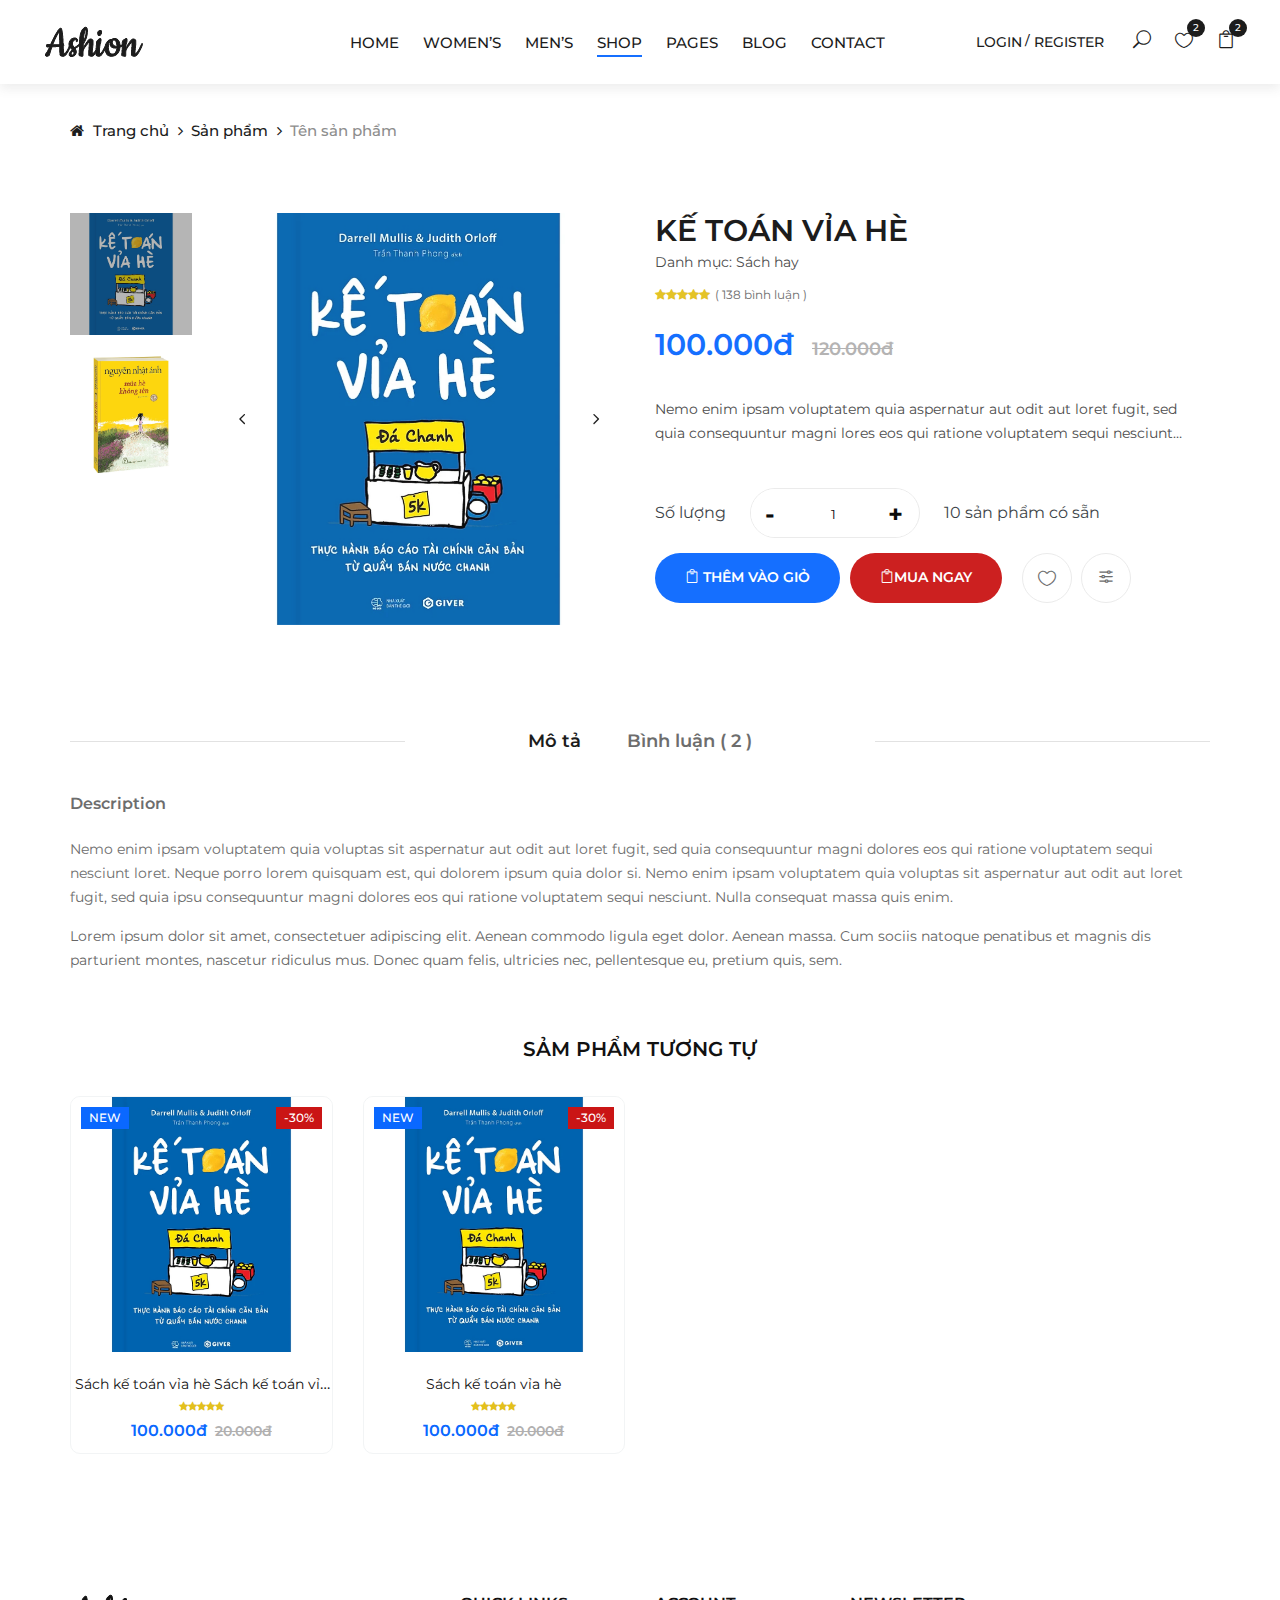
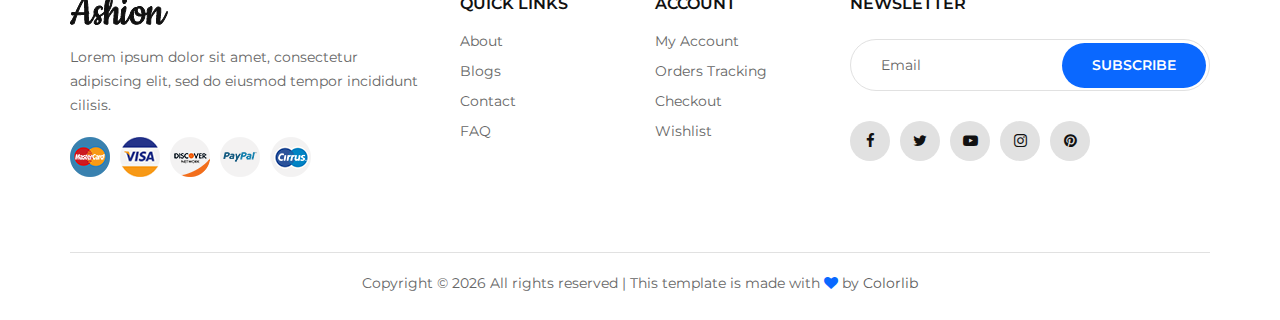
<file: public/product-details.html>
<!DOCTYPE html>
<html lang="zxx">

<head>
    <meta charset="UTF-8">
    <meta name="description" content="Ashion Template">
    <meta name="keywords" content="Ashion, unica, creative, html">
    <meta name="viewport" content="width=device-width, initial-scale=1.0">
    <meta http-equiv="X-UA-Compatible" content="ie=edge">
    <title>Ashion | Template</title>

    <!-- Google Font -->
    <link href="https://fonts.googleapis.com/css2?family=Cookie&display=swap" rel="stylesheet">
    <link href="https://fonts.googleapis.com/css2?family=Montserrat:wght@400;500;600;700;800;900&display=swap"
    rel="stylesheet">

    <!-- Css Styles -->
    <link rel="stylesheet" href="css/bootstrap.min.css" type="text/css">
    <link rel="stylesheet" href="css/font-awesome.min.css" type="text/css">
    <link rel="stylesheet" href="css/elegant-icons.css" type="text/css">
    <link rel="stylesheet" href="css/jquery-ui.min.css" type="text/css">
    <link rel="stylesheet" href="css/magnific-popup.css" type="text/css">
    <link rel="stylesheet" href="css/owl.carousel.min.css" type="text/css">
    <link rel="stylesheet" href="css/slicknav.min.css" type="text/css">
    <link rel="stylesheet" href="css/style.css" type="text/css">

    <!-- <link rel="stylesheet" href="css/style2.css" type="text/css">
    <link rel="stylesheet" href="https://cdn.jsdelivr.net/npm/bootstrap@4.3.1/dist/css/bootstrap.min.css" integrity="sha384-ggOyR0iXCbMQv3Xipma34MD+dH/1fQ784/j6cY/iJTQUOhcWr7x9JvoRxT2MZw1T" crossorigin="anonymous"> -->
</head>

<body>
    <!-- Page Preloder -->
    <div id="preloder">
        <div class="loader"></div>
    </div>

    <!-- Offcanvas Menu Begin -->
    <div class="offcanvas-menu-overlay"></div>
    <div class="offcanvas-menu-wrapper">
        <div class="offcanvas__close">+</div>
        <ul class="offcanvas__widget">
            <li><span class="icon_search search-switch"></span></li>
            <li><a href="#"><span class="icon_heart_alt"></span>
                <div class="tip">2</div>
            </a></li>
            <li><a href="#"><span class="icon_bag_alt"></span>
                <div class="tip">2</div>
            </a></li>
        </ul>
        <div class="offcanvas__logo">
            <a href="./index.html"><img src="img/logo.png" alt=""></a>
        </div>
        <div id="mobile-menu-wrap"></div>
        <div class="offcanvas__auth">
            <a href="#">Login</a>
            <a href="#">Register</a>
        </div>
    </div>
    <!-- Offcanvas Menu End -->

    <!-- Header Section Begin -->
    <header class="header">
        <div class="container-fluid">
            <div class="row">
                <div class="col-xl-3 col-lg-2">
                    <div class="header__logo">
                        <a href="./index.html"><img src="img/logo.png" alt=""></a>
                    </div>
                </div>
                <div class="col-xl-6 col-lg-7">
                    <nav class="header__menu">
                        <ul>
                            <li><a href="./index.html">Home</a></li>
                            <li><a href="#">Women’s</a></li>
                            <li><a href="#">Men’s</a></li>
                            <li class="active"><a href="./shop.html">Shop</a></li>
                            <li><a href="#">Pages</a>
                                <ul class="dropdown">
                                    <li><a href="./product-details.html">Product Details</a></li>
                                    <li><a href="./shop-cart.html">Shop Cart</a></li>
                                    <li><a href="./checkout.html">Checkout</a></li>
                                    <li><a href="./blog-details.html">Blog Details</a></li>
                                </ul>
                            </li>
                            <li><a href="./blog.html">Blog</a></li>
                            <li><a href="./contact.html">Contact</a></li>
                        </ul>
                    </nav>
                </div>
                <div class="col-lg-3">
                    <div class="header__right">
                        <div class="header__right__auth">
                            <a href="#">Login</a>
                            <a href="#">Register</a>
                        </div>
                        <ul class="header__right__widget">
                            <li><span class="icon_search search-switch"></span></li>
                            <li><a href="#"><span class="icon_heart_alt"></span>
                                <div class="tip">2</div>
                            </a></li>
                            <li><a href="#"><span class="icon_bag_alt"></span>
                                <div class="tip">2</div>
                            </a></li>
                        </ul>
                    </div>
                </div>
            </div>
            <div class="canvas__open">
                <i class="fa fa-bars"></i>
            </div>
        </div>
    </header>
    <!-- Header Section End -->

    <!-- Breadcrumb Begin -->
    <div class="breadcrumb-option">
        <div class="container">
            <div class="row">
                <div class="col-lg-12">
                    <div class="breadcrumb__links">
                        <a href="./index.html"><i class="fa fa-home"></i> Trang chủ</a>
                        <a href="#">Sản phẩm </a>
                        <span>Tên sản phẩm</span>
                    </div>
                </div>
            </div>
        </div>
    </div>
    <!-- Breadcrumb End -->

    
    <!-- Product Details Section Begin -->
    <section class="product-details spad">
        <div class="container">
            <div class="row">
                <div class="col-lg-6">
                    <div class="product__details__pic">
                        <div class="product__details__pic__left product__thumb nice-scroll">
                            <a class="pt active" href="#product-1">
                                <img src="img/product/book-1.jpg" alt="">
                            </a>
                            <a class="pt" href="#product-2">
                                <img src="img/product/book-2.png" alt="">
                            </a>
                            <!-- <a class="pt" href="#product-3">
                                <img src="img/product/conan-1.jpg" alt="">
                            </a> -->
                            
                        </div>
                        <div class="product__details__slider__content">
                            <div class="product__details__pic__slider owl-carousel">
                                <img data-hash="product-1" class="product__big__img" src="img/product/book-1.jpg" alt="">
                                <img data-hash="product-2" class="product__big__img" src="img/product/book-2.png" alt="">
                                <img data-hash="product-3" class="product__big__img" src="img/product/conan-1.jpg" alt="">
                                
                            </div>
                        </div>
                    </div>
                </div>
                <div class="col-lg-6">
                    <div class="product__details__text">
                        <h3>Kế toán vỉa hè <span>Danh mục: Sách hay</span></h3>
                        <div class="rating">
                            <i class="fa fa-star"></i>
                            <i class="fa fa-star"></i>
                            <i class="fa fa-star"></i>
                            <i class="fa fa-star"></i>
                            <i class="fa fa-star"></i>
                            <span>( 138 bình luận )</span>
                        </div>
                        <div class="product__details__price">100.000đ <span>120.000đ </span></div>
                        <p class="text-truncate-2-pd-details">Nemo enim ipsam voluptatem quia aspernatur aut odit aut loret fugit, sed quia consequuntur
                        magni lores eos qui ratione voluptatem sequi nesciunt voluptatem sequi nesciunt.</p>

                        
                        <div class="product__details__button">
                            <form action="" method="post">
                                
                            <div class="input-group d-flex align-items-center">
                                <span class="text-dark">Số lượng</span>
                                <div class="input-next d-flex mx-4">
                                    <input type="button" value="-" class="button-minus" data-field="quantity">
                                    <input type="number" step="1" max="" value="1" name="quantity" class="quantity-field">
                                    <input type="button" value="+" class="button-plus" data-field="quantity">
                                </div>
                                <span class="text-dark">10 sản phẩm có sẵn</span>

                            </div>
                            
                            </form>
                              
                            <div class="quantity">

                                <button style="border: none;" type="submit" class="cart-btn btn-primary"><span class="icon_bag_alt"></span> Thêm vào giỏ</button>
                                <button type="submit" style="background-color: #ca1515; border: none;" class="cart-btn"><span class="icon_bag_alt"></span>Mua ngay</button>
                            </div>
                            <ul>
                                <li><a href="#"><span class="icon_heart_alt"></span></a></li>
                                <li><a href="#"><span class="icon_adjust-horiz"></span></a></li>
                            </ul>
                        </div>
                        
                    </div>
                </div>
                <div class="col-lg-12">
                    <div class="product__details__tab">
                        <ul class="nav nav-tabs" role="tablist">
                            <li class="nav-item">
                                <a class="nav-link active" data-toggle="tab" href="#tabs-1" role="tab">Mô tả</a>
                            </li>
                            <li class="nav-item">
                                <a class="nav-link" data-toggle="tab" href="#tabs-2" role="tab">Bình luận ( 2 )</a>
                            </li>
                            
                        </ul>
                        <div class="tab-content">
                            <div class="tab-pane active" id="tabs-1" role="tabpanel">
                                <h6>Description</h6>
                                <p>Nemo enim ipsam voluptatem quia voluptas sit aspernatur aut odit aut loret fugit, sed
                                    quia consequuntur magni dolores eos qui ratione voluptatem sequi nesciunt loret.
                                    Neque porro lorem quisquam est, qui dolorem ipsum quia dolor si. Nemo enim ipsam
                                    voluptatem quia voluptas sit aspernatur aut odit aut loret fugit, sed quia ipsu
                                    consequuntur magni dolores eos qui ratione voluptatem sequi nesciunt. Nulla
                                consequat massa quis enim.</p>
                                <p>Lorem ipsum dolor sit amet, consectetuer adipiscing elit. Aenean commodo ligula eget
                                    dolor. Aenean massa. Cum sociis natoque penatibus et magnis dis parturient montes,
                                    nascetur ridiculus mus. Donec quam felis, ultricies nec, pellentesque eu, pretium
                                quis, sem.</p>
                            </div>
                            
                            <div class="tab-pane" id="tabs-2" role="tabpanel">
                                <h6>Bình luận ( 2 )</h6>
                                
                                    <div class="row">
                                        <div class="col-md-6">
                                            <h4 class="mb-4">1 bình luận cho "Sách kế toán vỉa hè"</h4>
                                            <div class="media mb-4">
                                                <img src="img/product/product-1.jpg" alt="Image" class="img-fluid mr-3 mt-1" style="width: 45px;">
                                                <div class="media-body">
                                                    <h6>John Doe<small> - <i>01 Jan 2045</i></small></h6>
                                                    
                                                    <p>Diam amet duo labore stet elitr ea clita ipsum, tempor labore accusam ipsum et no at. Kasd diam tempor rebum magna dolores sed sed eirmod ipsum.</p>
                                                </div>
                                            </div>
                                            <hr>
                                            <div class="media mb-4">
                                                <img src="img/product/product-1.jpg" alt="Image" class="img-fluid mr-3 mt-1" style="width: 45px;">
                                                <div class="media-body">
                                                    <h6>John Doe<small> - <i>01 Jan 2045</i></small></h6>
                                                    
                                                    <p>Diam amet duo labore stet elitr ea clita ipsum, tempor labore accusam ipsum et no at. Kasd diam tempor rebum magna dolores sed sed eirmod ipsum.</p>
                                                </div>
                                            </div>
                                        </div>
                                        <div class="col-md-6">
                                            <h4 class="mb-4">Để lại bình luận</h4>
                                            
                                            
                                            <form>
                                                <div class="form-group">
                                                    <label class="text-dark" for="message">Nội dung *</label>
                                                    <textarea id="message" cols="30" rows="5" class="form-control"></textarea>
                                                </div>
                                                
                                                
                                                <div class="form-group mb-0">
                                                    <input type="submit" value="Gửi bình luận" class="btn btn-primary px-3">
                                                </div>
                                            </form>
                                        </div>
                                    </div>
                                
                            </div>
                        </div>
                    </div>
                </div>
            </div>
            <div class="row">
                <div class="col-lg-12 text-center">
                    <div class="related__title">
                        <h5>SẢM PHẨM TƯƠNG TỰ</h5>
                    </div>
                </div>
                <div class="col-lg-3 col-md-4 col-sm-6 mix">
                    <div class="product__item sale">
                        <div class="product__item__pic set-bg" data-setbg="img/product/book-1.jpg">
                            <div class="label sale">New</div>
                            <div class="label_right sale">-30%</div>
                            <ul class="product__hover">
                                <li><a href="img/product/book-1.jpg" class="image-popup"><span class="arrow_expand"></span></a></li>
                                <li><a href="product-details.html"><span class="icon_search_alt"></span></a></li>
                                
                                
                                <li>
                                    <form action="blog.html" method="post">
                                        <input type="hidden" name="">
                                        <input type="hidden" name="">
                                        <input type="hidden" name="">
                                        <input type="hidden" name="">
                                        <input type="hidden" name="">
                                        <input type="hidden" name="">
                                        <button type="submit">
                                            <a href="#"><span class="icon_bag_alt"></span></a>
                                        </button>
                                    </form>
                                </li>
                                
                            </ul>
                            
                        </div>
                        <div class="product__item__text">
                            <h6 class="text-truncate-1"><a href="product-details.html">Sách kế toán vỉa hè Sách kế toán vỉa hè Sách kế toán vỉa hè</a></h6>
                            <div class="rating">
                                <i class="fa fa-star"></i>
                                <i class="fa fa-star"></i>
                                <i class="fa fa-star"></i>
                                <i class="fa fa-star"></i>
                                <i class="fa fa-star"></i>
                            </div>
                            <div class="product__price">100.000đ <span>20.000đ</span></div>
                        </div>
                    </div>
                </div>
                <div class="col-lg-3 col-md-4 col-sm-6 mix">
                    <div class="product__item sale">
                        <div class="product__item__pic set-bg" data-setbg="img/product/book-1.jpg">
                            <div class="label sale">New</div>
                            <div class="label_right sale">-30%</div>
                            <ul class="product__hover">
                                <li><a href="img/product/book-1.jpg" class="image-popup"><span class="arrow_expand"></span></a></li>
                                <li><a href="product-details.html"><span class="icon_search_alt"></span></a></li>
                                
                                
                                <li>
                                    <form action="blog.html" method="post">
                                        <input type="hidden" name="">
                                        <input type="hidden" name="">
                                        <input type="hidden" name="">
                                        <input type="hidden" name="">
                                        <input type="hidden" name="">
                                        <input type="hidden" name="">
                                        <button type="submit">
                                            <a href="#"><span class="icon_bag_alt"></span></a>
                                        </button>
                                    </form>
                                </li>
                                
                            </ul>
                            
                        </div>
                        <div class="product__item__text">
                            <h6 class="text-truncate-1"><a href="product-details.html">Sách kế toán vỉa hè</a></h6>
                            <div class="rating">
                                <i class="fa fa-star"></i>
                                <i class="fa fa-star"></i>
                                <i class="fa fa-star"></i>
                                <i class="fa fa-star"></i>
                                <i class="fa fa-star"></i>
                            </div>
                            <div class="product__price">100.000đ <span>20.000đ</span></div>
                        </div>
                    </div>
                </div>
                
                
                
                </div>
            </div>
        </div>
    </section>
    <!-- Product Details Section End -->




    


    <script>
        
    </script>

    <!-- Footer Section Begin -->
    <footer class="footer">
        <div class="container">
            <div class="row">
                <div class="col-lg-4 col-md-6 col-sm-7">
                    <div class="footer__about">
                        <div class="footer__logo">
                            <a href="./index.html"><img src="img/logo.png" alt=""></a>
                        </div>
                        <p>Lorem ipsum dolor sit amet, consectetur adipiscing elit, sed do eiusmod tempor incididunt
                        cilisis.</p>
                        <div class="footer__payment">
                            <a href="#"><img src="img/payment/payment-1.png" alt=""></a>
                            <a href="#"><img src="img/payment/payment-2.png" alt=""></a>
                            <a href="#"><img src="img/payment/payment-3.png" alt=""></a>
                            <a href="#"><img src="img/payment/payment-4.png" alt=""></a>
                            <a href="#"><img src="img/payment/payment-5.png" alt=""></a>
                        </div>
                    </div>
                </div>
                <div class="col-lg-2 col-md-3 col-sm-5">
                    <div class="footer__widget">
                        <h6>Quick links</h6>
                        <ul>
                            <li><a href="#">About</a></li>
                            <li><a href="#">Blogs</a></li>
                            <li><a href="#">Contact</a></li>
                            <li><a href="#">FAQ</a></li>
                        </ul>
                    </div>
                </div>
                <div class="col-lg-2 col-md-3 col-sm-4">
                    <div class="footer__widget">
                        <h6>Account</h6>
                        <ul>
                            <li><a href="#">My Account</a></li>
                            <li><a href="#">Orders Tracking</a></li>
                            <li><a href="#">Checkout</a></li>
                            <li><a href="#">Wishlist</a></li>
                        </ul>
                    </div>
                </div>
                <div class="col-lg-4 col-md-8 col-sm-8">
                    <div class="footer__newslatter">
                        <h6>NEWSLETTER</h6>
                        <form action="#">
                            <input type="text" placeholder="Email">
                            <button type="submit" class="site-btn">Subscribe</button>
                        </form>
                        <div class="footer__social">
                            <a href="#"><i class="fa fa-facebook"></i></a>
                            <a href="#"><i class="fa fa-twitter"></i></a>
                            <a href="#"><i class="fa fa-youtube-play"></i></a>
                            <a href="#"><i class="fa fa-instagram"></i></a>
                            <a href="#"><i class="fa fa-pinterest"></i></a>
                        </div>
                    </div>
                </div>
            </div>
            <div class="row">
                <div class="col-lg-12">
                    <!-- Link back to Colorlib can't be removed. Template is licensed under CC BY 3.0. -->
                    <div class="footer__copyright__text">
                        <p>Copyright &copy; <script>document.write(new Date().getFullYear());</script> All rights reserved | This template is made with <i class="fa fa-heart" aria-hidden="true"></i> by <a href="https://colorlib.com" target="_blank">Colorlib</a></p>
                    </div>
                    <!-- Link back to Colorlib can't be removed. Template is licensed under CC BY 3.0. -->
                </div>
            </div>
        </div>
    </footer>
    <!-- Footer Section End -->

    <!-- Search Begin -->
    <div class="search-model">
        <div class="h-100 d-flex align-items-center justify-content-center">
            <div class="search-close-switch">+</div>
            <form class="search-model-form">
                <input type="text" id="search-input" placeholder="Search here.....">
            </form>
        </div>
    </div>
    <!-- Search End -->

    <!-- Js Plugins -->
    <script src="js/jquery-3.3.1.min.js"></script>
    <script src="js/bootstrap.min.js"></script>
    <script src="js/jquery.magnific-popup.min.js"></script>
    <script src="js/jquery-ui.min.js"></script>
    <script src="js/mixitup.min.js"></script>
    <script src="js/jquery.countdown.min.js"></script>
    <script src="js/jquery.slicknav.js"></script>
    <script src="js/owl.carousel.min.js"></script>
    <script src="js/jquery.nicescroll.min.js"></script>
    <script src="js/main.js"></script>
</body>

</html>
</file>
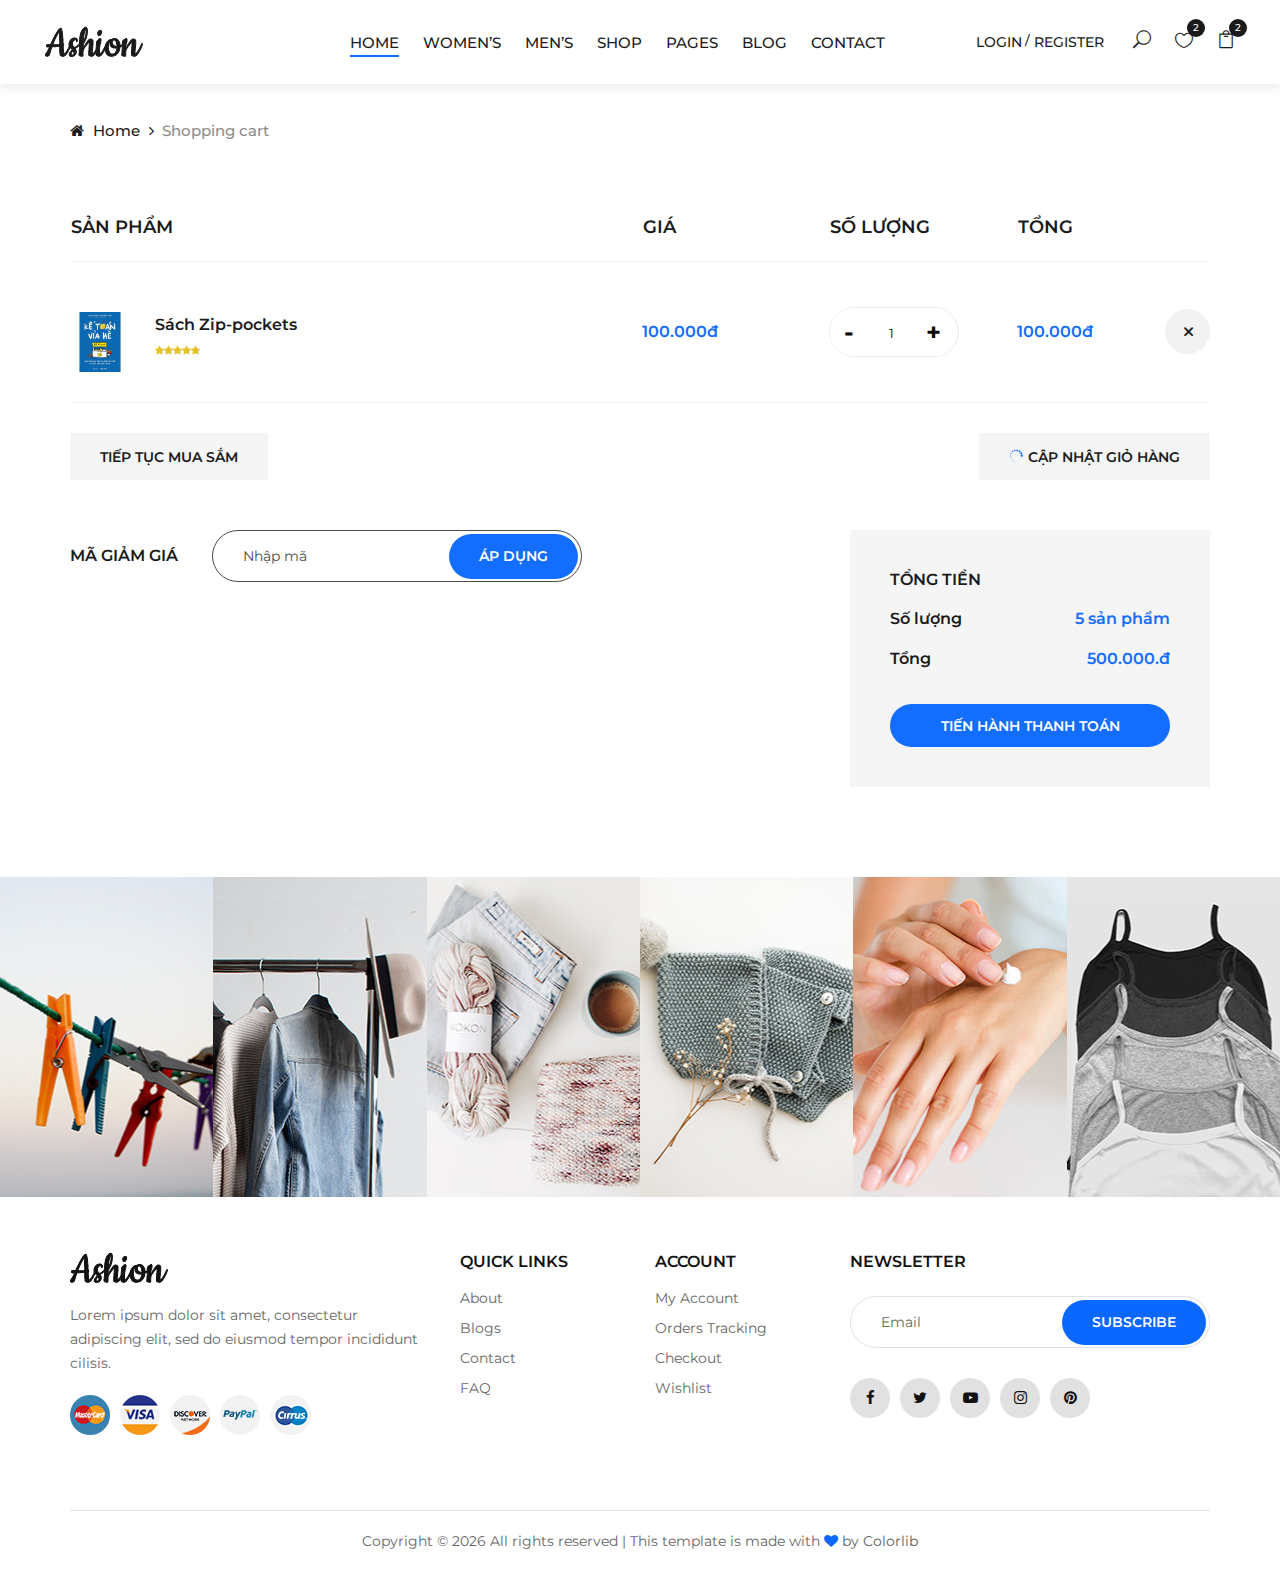
<file: public/shop-cart.html>
<!DOCTYPE html>
<html lang="zxx">

<head>
    <meta charset="UTF-8">
    <meta name="description" content="Ashion Template">
    <meta name="keywords" content="Ashion, unica, creative, html">
    <meta name="viewport" content="width=device-width, initial-scale=1.0">
    <meta http-equiv="X-UA-Compatible" content="ie=edge">
    <title>Ashion | Template</title>

    <!-- Google Font -->
    <link href="https://fonts.googleapis.com/css2?family=Cookie&display=swap" rel="stylesheet">
    <link href="https://fonts.googleapis.com/css2?family=Montserrat:wght@400;500;600;700;800;900&display=swap"
    rel="stylesheet">

    <!-- Css Styles -->
    <link rel="stylesheet" href="css/bootstrap.min.css" type="text/css">
    <link rel="stylesheet" href="css/font-awesome.min.css" type="text/css">
    <link rel="stylesheet" href="css/elegant-icons.css" type="text/css">
    <link rel="stylesheet" href="css/jquery-ui.min.css" type="text/css">
    <link rel="stylesheet" href="css/magnific-popup.css" type="text/css">
    <link rel="stylesheet" href="css/owl.carousel.min.css" type="text/css">
    <link rel="stylesheet" href="css/slicknav.min.css" type="text/css">
    <link rel="stylesheet" href="css/style.css" type="text/css">

    
</head>
<style>

.form-outline input[type="number"] {
   
    width: 50px;
    height: 30px; /* Điều chỉnh chiều cao của ô input */
    font-size: 16px; /* Điều chỉnh kích thước chữ trong ô input */
}
</style>

<body>
    <!-- Page Preloder -->
    <div id="preloder">
        <div class="loader"></div>
    </div>

    <!-- Offcanvas Menu Begin -->
    <div class="offcanvas-menu-overlay"></div>
    <div class="offcanvas-menu-wrapper">
        <div class="offcanvas__close">+</div>
        <ul class="offcanvas__widget">
            <li><span class="icon_search search-switch"></span></li>
            <li><a href="#"><span class="icon_heart_alt"></span>
                <div class="tip">2</div>
            </a></li>
            <li><a href="#"><span class="icon_bag_alt"></span>
                <div class="tip">2</div>
            </a></li>
        </ul>
        <div class="offcanvas__logo">
            <a href="./index.html"><img src="img/logo.png" alt=""></a>
        </div>
        <div id="mobile-menu-wrap"></div>
        <div class="offcanvas__auth">
            <a href="#">Login</a>
            <a href="#">Register</a>
        </div>
    </div>
    <!-- Offcanvas Menu End -->

    <!-- Header Section Begin -->
    <header class="header">
        <div class="container-fluid">
            <div class="row">
                <div class="col-xl-3 col-lg-2">
                    <div class="header__logo">
                        <a href="./index.html"><img src="img/logo.png" alt=""></a>
                    </div>
                </div>
                <div class="col-xl-6 col-lg-7">
                    <nav class="header__menu">
                        <ul>
                            <li class="active"><a href="./index.html">Home</a></li>
                            <li><a href="#">Women’s</a></li>
                            <li><a href="#">Men’s</a></li>
                            <li><a href="./shop.html">Shop</a></li>
                            <li><a href="#">Pages</a>
                                <ul class="dropdown">
                                    <li><a href="./product-details.html">Product Details</a></li>
                                    <li><a href="./shop-cart.html">Shop Cart</a></li>
                                    <li><a href="./checkout.html">Checkout</a></li>
                                    <li><a href="./blog-details.html">Blog Details</a></li>
                                </ul>
                            </li>
                            <li><a href="./blog.html">Blog</a></li>
                            <li><a href="./contact.html">Contact</a></li>
                        </ul>
                    </nav>
                </div>
                <div class="col-lg-3">
                    <div class="header__right">
                        <div class="header__right__auth">
                            <a href="#">Login</a>
                            <a href="#">Register</a>
                        </div>
                        <ul class="header__right__widget">
                            <li><span class="icon_search search-switch"></span></li>
                            <li><a href="#"><span class="icon_heart_alt"></span>
                                <div class="tip">2</div>
                            </a></li>
                            <li><a href="#"><span class="icon_bag_alt"></span>
                                <div class="tip">2</div>
                            </a></li>
                        </ul>
                    </div>
                </div>
            </div>
            <div class="canvas__open">
                <i class="fa fa-bars"></i>
            </div>
        </div>
    </header>
    <!-- Header Section End -->

    <!-- Breadcrumb Begin -->
    <div class="breadcrumb-option">
        <div class="container">
            <div class="row">
                <div class="col-lg-12">
                    <div class="breadcrumb__links">
                        <a href="./index.html"><i class="fa fa-home"></i> Home</a>
                        <span>Shopping cart</span>
                    </div>
                </div>
            </div>
        </div>
    </div>
    <!-- Breadcrumb End -->

    <!-- Shop Cart Section Begin -->
    <section class="shop-cart spad">
        <div class="container">
            <div class="row">
                <div class="col-lg-12">
                    <form action="" method="post">
                        <div class="shop__cart__table">
                            <table>
                                <thead>
                                    <tr>
                                        <th>SẢN PHẨM</th>
                                        <th>GIÁ</th>
                                        <th>SỐ LƯỢNG</th>
                                        <th>TỔNG</th>
                                        <th></th>
                                    </tr>
                                </thead>
                                <tbody>
                                    <tr>
                                        <td class="cart__product__item">
                                            <img src="img/product/book-1.jpg" alt="">
                                            <div class="cart__product__item__title">
                                                <h6 class="text-truncate-1">Sách Zip-pockets </h6>
                                                <div class="rating">
                                                    <i class="fa fa-star"></i>
                                                    <i class="fa fa-star"></i>
                                                    <i class="fa fa-star"></i>
                                                    <i class="fa fa-star"></i>
                                                    <i class="fa fa-star"></i>
                                                </div>
                                            </div>
                                        </td>
                                        <td class="cart__price">100.000đ</td>
                                        <td class="cart__quantity">
                                            <!-- <div class="pro-qty">
                                                <input type="text" value="1">
                                            </div> -->
                                            <div class="input-group float-left">
                                                <div class="input-next-cart d-flex ">
                                                    <input type="button" value="-" class="button-minus" data-field="quantity">
                                                    <input type="number" step="1" max="" value="1" name="quantity" class="quantity-field-cart">
                                                    <input type="button" value="+" class="button-plus" data-field="quantity">
                                                </div>                                           
                                            </div>
                                        </td>
                                        <td class="cart__total">100.000đ</td>
                                        <td class="cart__close">
                                            <a href="">
                                                <span class="icon_close"></span>
                                            </a>
                                        </td>
                                    </tr>
                                    
                                    
                                </tbody>
                            </table>
                        </div>
                    </form>
                </div>
            </div>
            <div class="row">
                <div class="col-lg-6 col-md-6 col-sm-6">
                    <div class="cart__btn">
                        <a href="#">Tiếp tục mua sắm</a>
                    </div>
                </div>
                <div class="col-lg-6 col-md-6 col-sm-6">
                    <div class="cart__btn update__btn">
                        <!-- <a href="#"><span class="icon_loading"></span>Cập nhật giỏ hàng</a> -->
                        
                        <button type="submit"><span class="icon_loading"></span>Cập nhật giỏ hàng</button>
                    </div>
                </div>
            </div>
            <div class="row">
                <div class="col-lg-6">
                    <div class="discount__content">
                        <h6>MÃ GIẢM GIÁ</h6>
                        <form action="#">
                            <input type="text" placeholder="Nhập mã">
                            <button type="submit" class="site-btn">áp dụng</button>
                        </form>
                    </div>
                </div>
                <div class="col-lg-4 offset-lg-2">
                    <div class="cart__total__procced">
                        <h6>Tổng tiền</h6>
                        <ul>
                            <li>Số lượng <span>5 sản phẩm</span></li>
                            <li>Tổng <span>500.000.đ</span></li>
                        </ul>
                        <a href="checkout.html" class="primary-btn">TIẾN HÀNH THANH TOÁN</a>
                    </div>
                </div>
            </div>
        </div>
    </section>
    <!-- Shop Cart Section End -->

    <!-- Instagram Begin -->
    <div class="instagram">
        <div class="container-fluid">
            <div class="row">
                <div class="col-lg-2 col-md-4 col-sm-4 p-0">
                    <div class="instagram__item set-bg" data-setbg="img/instagram/insta-1.jpg">
                        <div class="instagram__text">
                            <i class="fa fa-instagram"></i>
                            <a href="#">@ ashion_shop</a>
                        </div>
                    </div>
                </div>
                <div class="col-lg-2 col-md-4 col-sm-4 p-0">
                    <div class="instagram__item set-bg" data-setbg="img/instagram/insta-2.jpg">
                        <div class="instagram__text">
                            <i class="fa fa-instagram"></i>
                            <a href="#">@ ashion_shop</a>
                        </div>
                    </div>
                </div>
                <div class="col-lg-2 col-md-4 col-sm-4 p-0">
                    <div class="instagram__item set-bg" data-setbg="img/instagram/insta-3.jpg">
                        <div class="instagram__text">
                            <i class="fa fa-instagram"></i>
                            <a href="#">@ ashion_shop</a>
                        </div>
                    </div>
                </div>
                <div class="col-lg-2 col-md-4 col-sm-4 p-0">
                    <div class="instagram__item set-bg" data-setbg="img/instagram/insta-4.jpg">
                        <div class="instagram__text">
                            <i class="fa fa-instagram"></i>
                            <a href="#">@ ashion_shop</a>
                        </div>
                    </div>
                </div>
                <div class="col-lg-2 col-md-4 col-sm-4 p-0">
                    <div class="instagram__item set-bg" data-setbg="img/instagram/insta-5.jpg">
                        <div class="instagram__text">
                            <i class="fa fa-instagram"></i>
                            <a href="#">@ ashion_shop</a>
                        </div>
                    </div>
                </div>
                <div class="col-lg-2 col-md-4 col-sm-4 p-0">
                    <div class="instagram__item set-bg" data-setbg="img/instagram/insta-6.jpg">
                        <div class="instagram__text">
                            <i class="fa fa-instagram"></i>
                            <a href="#">@ ashion_shop</a>
                        </div>
                    </div>
                </div>
            </div>
        </div>
    </div>
    <!-- Instagram End -->

    <!-- Footer Section Begin -->
    <footer class="footer">
        <div class="container">
            <div class="row">
                <div class="col-lg-4 col-md-6 col-sm-7">
                    <div class="footer__about">
                        <div class="footer__logo">
                            <a href="./index.html"><img src="img/logo.png" alt=""></a>
                        </div>
                        <p>Lorem ipsum dolor sit amet, consectetur adipiscing elit, sed do eiusmod tempor incididunt
                        cilisis.</p>
                        <div class="footer__payment">
                            <a href="#"><img src="img/payment/payment-1.png" alt=""></a>
                            <a href="#"><img src="img/payment/payment-2.png" alt=""></a>
                            <a href="#"><img src="img/payment/payment-3.png" alt=""></a>
                            <a href="#"><img src="img/payment/payment-4.png" alt=""></a>
                            <a href="#"><img src="img/payment/payment-5.png" alt=""></a>
                        </div>
                    </div>
                </div>
                <div class="col-lg-2 col-md-3 col-sm-5">
                    <div class="footer__widget">
                        <h6>Quick links</h6>
                        <ul>
                            <li><a href="#">About</a></li>
                            <li><a href="#">Blogs</a></li>
                            <li><a href="#">Contact</a></li>
                            <li><a href="#">FAQ</a></li>
                        </ul>
                    </div>
                </div>
                <div class="col-lg-2 col-md-3 col-sm-4">
                    <div class="footer__widget">
                        <h6>Account</h6>
                        <ul>
                            <li><a href="#">My Account</a></li>
                            <li><a href="#">Orders Tracking</a></li>
                            <li><a href="#">Checkout</a></li>
                            <li><a href="#">Wishlist</a></li>
                        </ul>
                    </div>
                </div>
                <div class="col-lg-4 col-md-8 col-sm-8">
                    <div class="footer__newslatter">
                        <h6>NEWSLETTER</h6>
                        <form action="#">
                            <input type="text" placeholder="Email">
                            <button type="submit" class="site-btn">Subscribe</button>
                        </form>
                        <div class="footer__social">
                            <a href="#"><i class="fa fa-facebook"></i></a>
                            <a href="#"><i class="fa fa-twitter"></i></a>
                            <a href="#"><i class="fa fa-youtube-play"></i></a>
                            <a href="#"><i class="fa fa-instagram"></i></a>
                            <a href="#"><i class="fa fa-pinterest"></i></a>
                        </div>
                    </div>
                </div>
            </div>
            <div class="row">
                <div class="col-lg-12">
                    <!-- Link back to Colorlib can't be removed. Template is licensed under CC BY 3.0. -->
                    <div class="footer__copyright__text">
                        <p>Copyright &copy; <script>document.write(new Date().getFullYear());</script> All rights reserved | This template is made with <i class="fa fa-heart" aria-hidden="true"></i> by <a href="https://colorlib.com" target="_blank">Colorlib</a></p>
                    </div>
                    <!-- Link back to Colorlib can't be removed. Template is licensed under CC BY 3.0. -->
                </div>
            </div>
        </div>
    </footer>
    <!-- Footer Section End -->

    <!-- Search Begin -->
    <div class="search-model">
        <div class="h-100 d-flex align-items-center justify-content-center">
            <div class="search-close-switch">+</div>
            <form class="search-model-form">
                <input type="text" id="search-input" placeholder="Search here.....">
            </form>
        </div>
    </div>
    <!-- Search End -->

    <!-- Js Plugins -->
    <script src="js/jquery-3.3.1.min.js"></script>
    <script src="js/bootstrap.min.js"></script>
    <script src="js/jquery.magnific-popup.min.js"></script>
    <script src="js/jquery-ui.min.js"></script>
    <script src="js/mixitup.min.js"></script>
    <script src="js/jquery.countdown.min.js"></script>
    <script src="js/jquery.slicknav.js"></script>
    <script src="js/owl.carousel.min.js"></script>
    <script src="js/jquery.nicescroll.min.js"></script>
    <script src="js/main.js"></script>
</body>

</html>
</file>
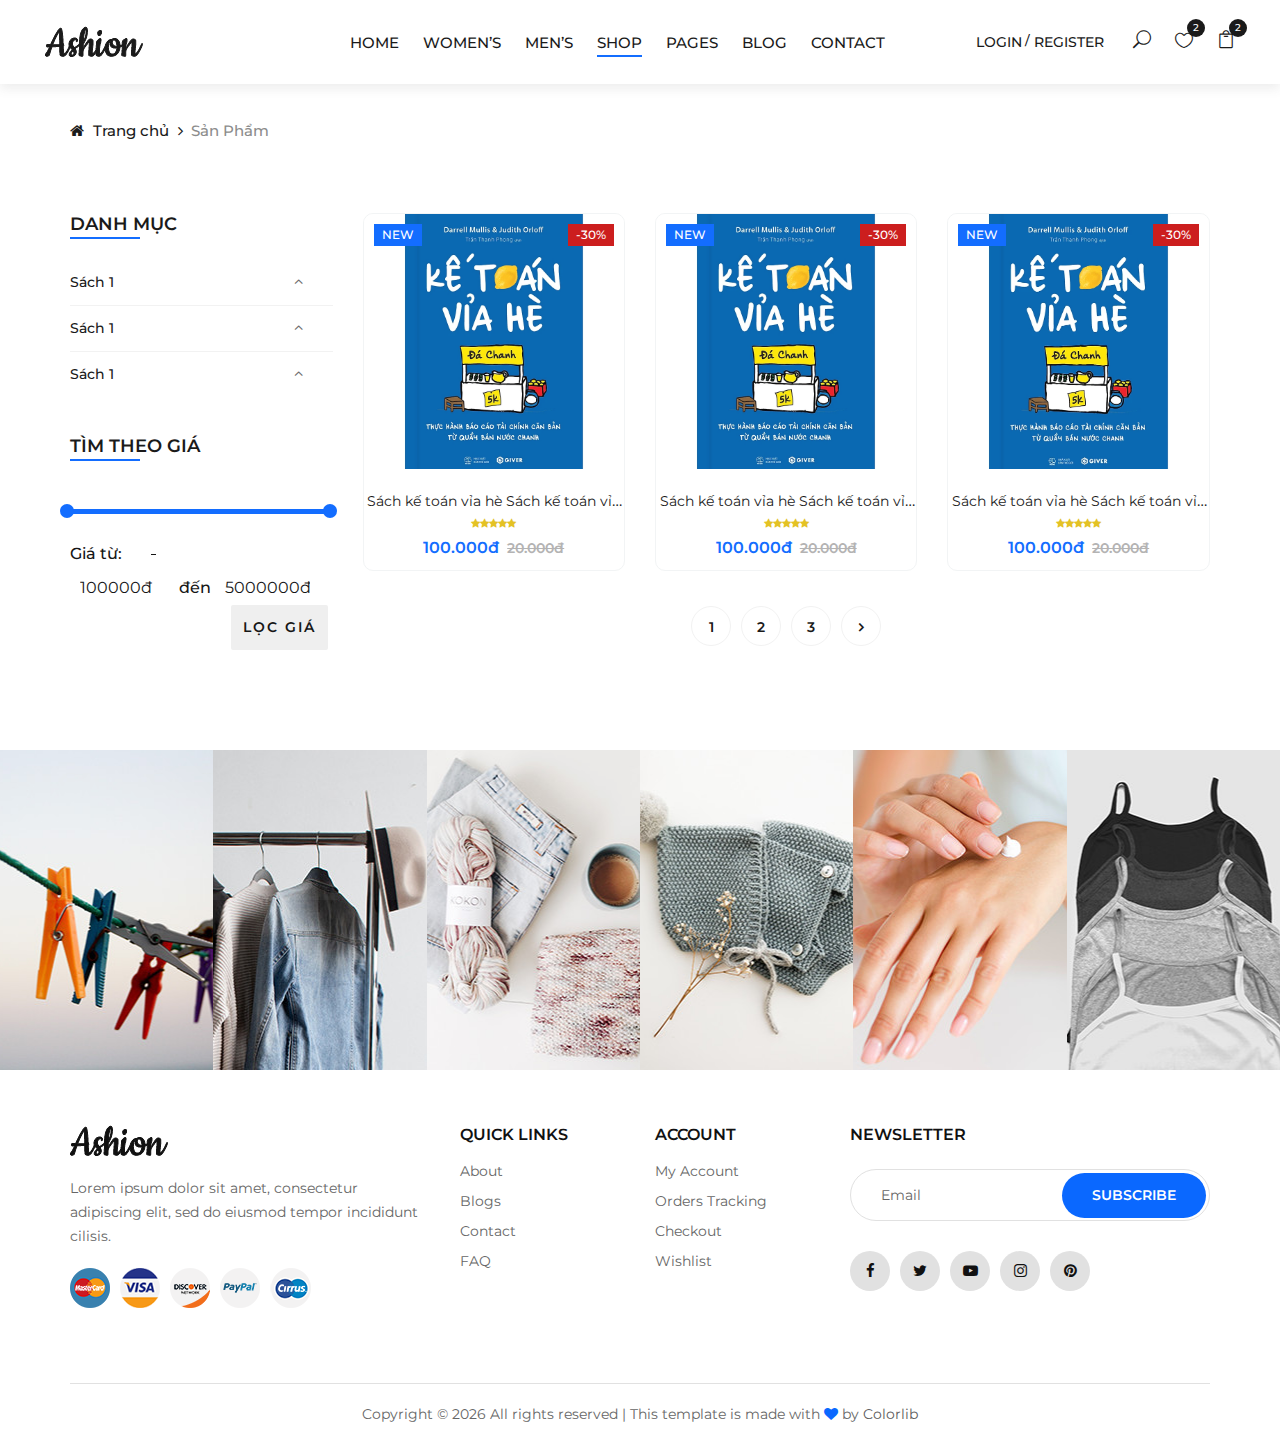
<file: public/shop.html>
<!DOCTYPE html>
<html lang="zxx">

<head>
    <meta charset="UTF-8">
    <meta name="description" content="Ashion Template">
    <meta name="keywords" content="Ashion, unica, creative, html">
    <meta name="viewport" content="width=device-width, initial-scale=1.0">
    <meta http-equiv="X-UA-Compatible" content="ie=edge">
    <title>Ashion | Template</title>

    <!-- Google Font -->
    <link href="https://fonts.googleapis.com/css2?family=Cookie&display=swap" rel="stylesheet">
    <link href="https://fonts.googleapis.com/css2?family=Montserrat:wght@400;500;600;700;800;900&display=swap"
    rel="stylesheet">

    <!-- Css Styles -->
    <link rel="stylesheet" href="css/bootstrap.min.css" type="text/css">
    <link rel="stylesheet" href="css/font-awesome.min.css" type="text/css">
    <link rel="stylesheet" href="css/elegant-icons.css" type="text/css">
    <link rel="stylesheet" href="css/jquery-ui.min.css" type="text/css">
    <link rel="stylesheet" href="css/magnific-popup.css" type="text/css">
    <link rel="stylesheet" href="css/owl.carousel.min.css" type="text/css">
    <link rel="stylesheet" href="css/slicknav.min.css" type="text/css">
    <link rel="stylesheet" href="css/style.css" type="text/css">
</head>

<body>
    <!-- Page Preloder -->
    <div id="preloder">
        <div class="loader"></div>
    </div>

    <!-- Offcanvas Menu Begin -->
    <div class="offcanvas-menu-overlay"></div>
    <div class="offcanvas-menu-wrapper">
        <div class="offcanvas__close">+</div>
        <ul class="offcanvas__widget">
            <li><span class="icon_search search-switch"></span></li>
            <li><a href="#"><span class="icon_heart_alt"></span>
                <div class="tip">2</div>
            </a></li>
            <li><a href="#"><span class="icon_bag_alt"></span>
                <div class="tip">2</div>
            </a></li>
        </ul>
        <div class="offcanvas__logo">
            <a href="./index.html"><img src="img/logo.png" alt=""></a>
        </div>
        <div id="mobile-menu-wrap"></div>
        <div class="offcanvas__auth">
            <a href="#">Login</a>
            <a href="#">Register</a>
        </div>
    </div>
    <!-- Offcanvas Menu End -->

    <!-- Header Section Begin -->
    <header class="header">
        <div class="container-fluid">
            <div class="row">
                <div class="col-xl-3 col-lg-2">
                    <div class="header__logo">
                        <a href="./index.html"><img src="img/logo.png" alt=""></a>
                    </div>
                </div>
                <div class="col-xl-6 col-lg-7">
                    <nav class="header__menu">
                        <ul>
                            <li><a href="./index.html">Home</a></li>
                            <li><a href="#">Women’s</a></li>
                            <li><a href="#">Men’s</a></li>
                            <li class="active"><a href="./shop.html">Shop</a></li>
                            <li><a href="#">Pages</a>
                                <ul class="dropdown">
                                    <li><a href="./product-details.html">Product Details</a></li>
                                    <li><a href="./shop-cart.html">Shop Cart</a></li>
                                    <li><a href="./checkout.html">Checkout</a></li>
                                    <li><a href="./blog-details.html">Blog Details</a></li>
                                </ul>
                            </li>
                            <li><a href="./blog.html">Blog</a></li>
                            <li><a href="./contact.html">Contact</a></li>
                        </ul>
                    </nav>
                </div>
                <div class="col-lg-3">
                    <div class="header__right">
                        <div class="header__right__auth">
                            <a href="#">Login</a>
                            <a href="#">Register</a>
                        </div>
                        <ul class="header__right__widget">
                            <li><span class="icon_search search-switch"></span></li>
                            <li><a href="#"><span class="icon_heart_alt"></span>
                                <div class="tip">2</div>
                            </a></li>
                            <li><a href="#"><span class="icon_bag_alt"></span>
                                <div class="tip">2</div>
                            </a></li>
                        </ul>
                    </div>
                </div>
            </div>
            <div class="canvas__open">
                <i class="fa fa-bars"></i>
            </div>
        </div>
    </header>
    <!-- Header Section End -->

    <!-- Breadcrumb Begin -->
    <div class="breadcrumb-option">
        <div class="container">
            <div class="row">
                <div class="col-lg-12">
                    <div class="breadcrumb__links">
                        <a href="./index.html"><i class="fa fa-home"></i> Trang chủ</a>
                        <span>Sản Phẩm</span>
                    </div>
                </div>
            </div>
        </div>
    </div>
    <!-- Breadcrumb End -->

    <!-- Shop Section Begin -->
    <section class="shop spad">
        <div class="container">
            <div class="row">
                <div class="col-lg-3 col-md-3">
                    <div class="shop__sidebar">
                        <div class="sidebar__categories">
                            <div class="section-title">
                                <h4>DANH MỤC</h4>
                            </div>
                            <div class="categories__accordion">
                                <div class="accordion" id="accordionExample">
                                    <div class="card">
                                        <div class="card-heading active">
                                            <a href="#1" >Sách 1</a>
                                        </div>
                                        
                                    </div>
                                    <div class="card">
                                        <div class="card-heading active">
                                            <a href="#1" >Sách 1</a>
                                        </div>
                                        
                                    </div>
                                    <div class="card">
                                        <div class="card-heading active">
                                            <a href="#1" >Sách 1</a>
                                        </div>
                                        
                                    </div>
                                
                                    
                                </div>
                            </div>
                        </div>
                        <div class="sidebar__filter">
                            <div class="section-title">
                                <h4>TÌM THEO GIÁ</h4>
                            </div>
                            <div class="filter-range-wrap">
                                <div class="price-range ui-slider ui-corner-all ui-slider-horizontal ui-widget ui-widget-content"
                                data-min="100000" data-max="5000000"></div>
                                <div class="range-slider">
                                    <form action="index.html" method="post">
                                        
                                        <div class="price-input">
                                            <p>Giá từ:</p> <br>
                                            <input type="text" id="minamount" > <p>đến</p>
                                            <input type="text" id="maxamount" > <br>

                                            <!-- Sử Dụng Thẻ a hoặc input de loc gia -->
                                            <input type="submit" class="filter-price" name="" value="LỌC GIÁ">
                                        </div>
                                    </form>
        
                                </div>
                            </div>
                            <!-- <a href="#">LỌC GIÁ</a> -->
                        </div>
                        
                        
                    </div>
                </div>
                <div class="col-lg-9 col-md-9">
                    <div class="row">
                        <div class="col-lg-4 col-md-6 col-6-rp-mobile">
                            <div class="product__item sale">
                                <div class="product__item__pic set-bg" data-setbg="img/product/book-1.jpg">
                                    <div class="label sale">New</div>
                                    <div class="label_right sale">-30%</div>
                                    <ul class="product__hover">
                                        <li><a href="img/product/book-1.jpg" class="image-popup"><span class="arrow_expand"></span></a></li>
                                        <li><a href="product-details.html"><span class="icon_search_alt"></span></a></li>
                                        
                                        
                                        <li>
                                            <form action="blog.html" method="post">
                                                <input type="hidden" name="">
                                                <input type="hidden" name="">
                                                <input type="hidden" name="">
                                                <input type="hidden" name="">
                                                <input type="hidden" name="">
                                                <input type="hidden" name="">
                                                <button type="submit">
                                                    <a href="#"><span class="icon_bag_alt"></span></a>
                                                </button>
                                            </form>
                                        </li>
                                        
                                    </ul>
                                    
                                </div>
                                <div class="product__item__text">
                                    <h6 class="text-truncate-1"><a href="product-details.html">Sách kế toán vỉa hè Sách kế toán vỉa hè Sách kế toán vỉa hè Sách kế toán vỉa hè Sách kế toán vỉa hè</a></h6>
                                    <div class="rating">
                                        <i class="fa fa-star"></i>
                                        <i class="fa fa-star"></i>
                                        <i class="fa fa-star"></i>
                                        <i class="fa fa-star"></i>
                                        <i class="fa fa-star"></i>
                                    </div>
                                    <div class="product__price">100.000đ <span>20.000đ</span></div>
                                </div>
                            </div>
                        </div>
                        <div class="col-lg-4 col-md-6 col-6-rp-mobile">
                            <div class="product__item sale">
                                <div class="product__item__pic set-bg" data-setbg="img/product/book-1.jpg">
                                    <div class="label sale">New</div>
                                    <div class="label_right sale">-30%</div>
                                    <ul class="product__hover">
                                        <li><a href="img/product/book-1.jpg" class="image-popup"><span class="arrow_expand"></span></a></li>
                                        <li><a href="product-details.html"><span class="icon_search_alt"></span></a></li>
                                        
                                        
                                        <li>
                                            <form action="blog.html" method="post">
                                                <input type="hidden" name="">
                                                <input type="hidden" name="">
                                                <input type="hidden" name="">
                                                <input type="hidden" name="">
                                                <input type="hidden" name="">
                                                <input type="hidden" name="">
                                                <button type="submit">
                                                    <a href="#"><span class="icon_bag_alt"></span></a>
                                                </button>
                                            </form>
                                        </li>
                                        
                                    </ul>
                                    
                                </div>
                                <div class="product__item__text">
                                    <h6 class="text-truncate-1"><a href="product-details.html">Sách kế toán vỉa hè Sách kế toán vỉa hè Sách kế toán vỉa hè Sách kế toán vỉa hè Sách kế toán vỉa hè</a></h6>
                                    <div class="rating">
                                        <i class="fa fa-star"></i>
                                        <i class="fa fa-star"></i>
                                        <i class="fa fa-star"></i>
                                        <i class="fa fa-star"></i>
                                        <i class="fa fa-star"></i>
                                    </div>
                                    <div class="product__price">100.000đ <span>20.000đ</span></div>
                                </div>
                            </div>
                        </div>
                        <div class="col-lg-4 col-md-6 col-6-rp-mobile">
                            <div class="product__item sale">
                                <div class="product__item__pic set-bg" data-setbg="img/product/book-1.jpg">
                                    <div class="label sale">New</div>
                                    <div class="label_right sale">-30%</div>
                                    <ul class="product__hover">
                                        <li><a href="img/product/book-1.jpg" class="image-popup"><span class="arrow_expand"></span></a></li>
                                        <li><a href="product-details.html"><span class="icon_search_alt"></span></a></li>
                                        
                                        
                                        <li>
                                            <form action="blog.html" method="post">
                                                <input type="hidden" name="">
                                                <input type="hidden" name="">
                                                <input type="hidden" name="">
                                                <input type="hidden" name="">
                                                <input type="hidden" name="">
                                                <input type="hidden" name="">
                                                <button type="submit">
                                                    <a href="#"><span class="icon_bag_alt"></span></a>
                                                </button>
                                            </form>
                                        </li>
                                        
                                    </ul>
                                    
                                </div>
                                <div class="product__item__text">
                                    <h6 class="text-truncate-1"><a href="product-details.html">Sách kế toán vỉa hè Sách kế toán vỉa hè Sách kế toán vỉa hè Sách kế toán vỉa hè Sách kế toán vỉa hè</a></h6>
                                    <div class="rating">
                                        <i class="fa fa-star"></i>
                                        <i class="fa fa-star"></i>
                                        <i class="fa fa-star"></i>
                                        <i class="fa fa-star"></i>
                                        <i class="fa fa-star"></i>
                                    </div>
                                    <div class="product__price">100.000đ <span>20.000đ</span></div>
                                </div>
                            </div>
                        </div>
                        <div class="col-lg-12 text-center">
                            <div class="pagination__option">
                                <a href="#">1</a>
                                <a href="#">2</a>
                                <a href="#">3</a>
                                <a href="#"><i class="fa fa-angle-right"></i></a>
                            </div>
                        </div>
                    </div>
                </div>
            </div>
        </div>
    </section>
    <!-- Shop Section End -->

    <!-- Instagram Begin -->
    <div class="instagram">
        <div class="container-fluid">
            <div class="row">
                <div class="col-lg-2 col-md-4 col-sm-4 p-0">
                    <div class="instagram__item set-bg" data-setbg="img/instagram/insta-1.jpg">
                        <div class="instagram__text">
                            <i class="fa fa-instagram"></i>
                            <a href="#">@ ashion_shop</a>
                        </div>
                    </div>
                </div>
                <div class="col-lg-2 col-md-4 col-sm-4 p-0">
                    <div class="instagram__item set-bg" data-setbg="img/instagram/insta-2.jpg">
                        <div class="instagram__text">
                            <i class="fa fa-instagram"></i>
                            <a href="#">@ ashion_shop</a>
                        </div>
                    </div>
                </div>
                <div class="col-lg-2 col-md-4 col-sm-4 p-0">
                    <div class="instagram__item set-bg" data-setbg="img/instagram/insta-3.jpg">
                        <div class="instagram__text">
                            <i class="fa fa-instagram"></i>
                            <a href="#">@ ashion_shop</a>
                        </div>
                    </div>
                </div>
                <div class="col-lg-2 col-md-4 col-sm-4 p-0">
                    <div class="instagram__item set-bg" data-setbg="img/instagram/insta-4.jpg">
                        <div class="instagram__text">
                            <i class="fa fa-instagram"></i>
                            <a href="#">@ ashion_shop</a>
                        </div>
                    </div>
                </div>
                <div class="col-lg-2 col-md-4 col-sm-4 p-0">
                    <div class="instagram__item set-bg" data-setbg="img/instagram/insta-5.jpg">
                        <div class="instagram__text">
                            <i class="fa fa-instagram"></i>
                            <a href="#">@ ashion_shop</a>
                        </div>
                    </div>
                </div>
                <div class="col-lg-2 col-md-4 col-sm-4 p-0">
                    <div class="instagram__item set-bg" data-setbg="img/instagram/insta-6.jpg">
                        <div class="instagram__text">
                            <i class="fa fa-instagram"></i>
                            <a href="#">@ ashion_shop</a>
                        </div>
                    </div>
                </div>
            </div>
        </div>
    </div>
    <!-- Instagram End -->

    <!-- Footer Section Begin -->
    <footer class="footer">
        <div class="container">
            <div class="row">
                <div class="col-lg-4 col-md-6 col-sm-7">
                    <div class="footer__about">
                        <div class="footer__logo">
                            <a href="./index.html"><img src="img/logo.png" alt=""></a>
                        </div>
                        <p>Lorem ipsum dolor sit amet, consectetur adipiscing elit, sed do eiusmod tempor incididunt
                        cilisis.</p>
                        <div class="footer__payment">
                            <a href="#"><img src="img/payment/payment-1.png" alt=""></a>
                            <a href="#"><img src="img/payment/payment-2.png" alt=""></a>
                            <a href="#"><img src="img/payment/payment-3.png" alt=""></a>
                            <a href="#"><img src="img/payment/payment-4.png" alt=""></a>
                            <a href="#"><img src="img/payment/payment-5.png" alt=""></a>
                        </div>
                    </div>
                </div>
                <div class="col-lg-2 col-md-3 col-sm-5">
                    <div class="footer__widget">
                        <h6>Quick links</h6>
                        <ul>
                            <li><a href="#">About</a></li>
                            <li><a href="#">Blogs</a></li>
                            <li><a href="#">Contact</a></li>
                            <li><a href="#">FAQ</a></li>
                        </ul>
                    </div>
                </div>
                <div class="col-lg-2 col-md-3 col-sm-4">
                    <div class="footer__widget">
                        <h6>Account</h6>
                        <ul>
                            <li><a href="#">My Account</a></li>
                            <li><a href="#">Orders Tracking</a></li>
                            <li><a href="#">Checkout</a></li>
                            <li><a href="#">Wishlist</a></li>
                        </ul>
                    </div>
                </div>
                <div class="col-lg-4 col-md-8 col-sm-8">
                    <div class="footer__newslatter">
                        <h6>NEWSLETTER</h6>
                        <form action="#">
                            <input type="text" placeholder="Email">
                            <button type="submit" class="site-btn">Subscribe</button>
                        </form>
                        <div class="footer__social">
                            <a href="#"><i class="fa fa-facebook"></i></a>
                            <a href="#"><i class="fa fa-twitter"></i></a>
                            <a href="#"><i class="fa fa-youtube-play"></i></a>
                            <a href="#"><i class="fa fa-instagram"></i></a>
                            <a href="#"><i class="fa fa-pinterest"></i></a>
                        </div>
                    </div>
                </div>
            </div>
            <div class="row">
                <div class="col-lg-12">
                    <!-- Link back to Colorlib can't be removed. Template is licensed under CC BY 3.0. -->
                    <div class="footer__copyright__text">
                        <p>Copyright &copy; <script>document.write(new Date().getFullYear());</script> All rights reserved | This template is made with <i class="fa fa-heart" aria-hidden="true"></i> by <a href="https://colorlib.com" target="_blank">Colorlib</a></p>
                    </div>
                    <!-- Link back to Colorlib can't be removed. Template is licensed under CC BY 3.0. -->
                </div>
            </div>
        </div>
    </footer>
    <!-- Footer Section End -->

    <!-- Search Begin -->
    <div class="search-model">
        <div class="h-100 d-flex align-items-center justify-content-center">
            <div class="search-close-switch">+</div>
            <form class="search-model-form">
                <input type="text" id="search-input" placeholder="Search here.....">
            </form>
        </div>
    </div>
    <!-- Search End -->

    <!-- Js Plugins -->
    <script src="js/jquery-3.3.1.min.js"></script>
    <script src="js/bootstrap.min.js"></script>
    <script src="js/jquery.magnific-popup.min.js"></script>
    <script src="js/jquery-ui.min.js"></script>
    <script src="js/mixitup.min.js"></script>
    <script src="js/jquery.countdown.min.js"></script>
    <script src="js/jquery.slicknav.js"></script>
    <script src="js/owl.carousel.min.js"></script>
    <script src="js/jquery.nicescroll.min.js"></script>
    <script src="js/main.js"></script>
</body>

</html>
</file>
<file: admin/public_admin/css/style.css>
/* @import url('https://fonts.googleapis.com/css?family=Open+Sans&display=swap'); */
:root {
    /* --primary: #009CFF; */
    --primary:  #007dcc;
   
    --light: #F3F6F9;
    --dark: #191C24;
}

.back-to-top {
    position: fixed;
    display: none;
    right: 45px;
    bottom: 45px;
    z-index: 99;
}


/*** Spinner ***/
#spinner {
    opacity: 0;
    visibility: hidden;
    transition: opacity .5s ease-out, visibility 0s linear .5s;
    z-index: 99999;
}

#spinner.show {
    transition: opacity .5s ease-out, visibility 0s linear 0s;
    visibility: visible;
    opacity: 1;
}


/*** Button ***/
.btn {
    transition: .5s;
}

.btn.btn-primary {
    color: #FFFFFF;
}

.btn-square {
    width: 38px;
    height: 38px;
}

.btn-sm-square {
    width: 32px;
    height: 32px;
}

.btn-lg-square {
    width: 48px;
    height: 48px;
}

.btn-square,
.btn-sm-square,
.btn-lg-square {
    padding: 0;
    display: inline-flex;
    align-items: center;
    justify-content: center;
    font-weight: normal;
    border-radius: 50px;
}


/*** Layout ***/
.sidebar {
    position: fixed;
    top: 0;
    left: 0;
    bottom: 0;
    width: 250px;
    height: 100vh;
    overflow-y: auto;
    background: var(--light);
    transition: 0.5s;
    z-index: 999;
}

.content {
    
    margin-left: 250px;
    min-height: 100vh;
    background: #FFFFFF;
    transition: 0.5s;
}

@media (min-width: 992px) {
    .sidebar {
        margin-left: 0;
    }

    .sidebar.open {
        margin-left: -250px;
    }

    .content {
        width: calc(100% - 250px);
    }

    .content.open {
        width: 100%;
        margin-left: 0;
    }
}

@media (max-width: 991.98px) {
    .sidebar {
        margin-left: -250px;
    }

    .sidebar.open {
        margin-left: 0;
    }

    .content {
        width: 100%;
        margin-left: 0;
    }
}


/*** Navbar ***/
.sidebar .navbar .navbar-nav .nav-link {
    padding: 7px 20px;
    color: var(--dark);
    font-weight: 500;
    border-left: 3px solid var(--light);
    border-radius: 0 30px 30px 0;
    outline: none;
}

.sidebar .navbar .navbar-nav .nav-link:hover,
.sidebar .navbar .navbar-nav .nav-link.active {
    color: var(--primary);
    background: #FFFFFF;
    border-color: var(--primary);
}

.sidebar .navbar .navbar-nav .nav-link i {
    width: 40px;
    height: 40px;
    display: inline-flex;
    align-items: center;
    justify-content: center;
    background: #FFFFFF;
    border-radius: 40px;
}

.sidebar .navbar .navbar-nav .nav-link:hover i,
.sidebar .navbar .navbar-nav .nav-link.active i {
    background: var(--light);
}

.sidebar .navbar .dropdown-toggle::after {
    position: absolute;
    top: 15px;
    right: 15px;
    border: none;
    content: "\f107";
    font-family: "Font Awesome 5 Free";
    font-weight: 900;
    transition: .5s;
}

.sidebar .navbar .dropdown-toggle[aria-expanded=true]::after {
    transform: rotate(-180deg);
}

.sidebar .navbar .dropdown-item {
    padding-left: 25px;
    border-radius: 0 30px 30px 0;
}

.content .navbar .navbar-nav .nav-link {
    margin-left: 25px;
    padding: 12px 0;
    color: var(--dark);
    outline: none;
}

.content .navbar .navbar-nav .nav-link:hover,
.content .navbar .navbar-nav .nav-link.active {
    color: var(--primary);
}

.content .navbar .sidebar-toggler,
.content .navbar .navbar-nav .nav-link i {
    width: 40px;
    height: 40px;
    display: inline-flex;
    align-items: center;
    justify-content: center;
    background: #FFFFFF;
    border-radius: 40px;
}

.content .navbar .dropdown-toggle::after {
    margin-left: 6px;
    vertical-align: middle;
    border: none;
    content: "\f107";
    font-family: "Font Awesome 5 Free";
    font-weight: 900;
    transition: .5s;
}

.content .navbar .dropdown-toggle[aria-expanded=true]::after {
    transform: rotate(-180deg);
}

@media (max-width: 575.98px) {
    .content .navbar .navbar-nav .nav-link {
        margin-left: 15px;
    }
}


/*** Date Picker ***/
.bootstrap-datetimepicker-widget.bottom {
    top: auto !important;
}

.bootstrap-datetimepicker-widget .table * {
    border-bottom-width: 0px;
}

.bootstrap-datetimepicker-widget .table th {
    font-weight: 500;
}

.bootstrap-datetimepicker-widget.dropdown-menu {
    padding: 10px;
    border-radius: 2px;
}

.bootstrap-datetimepicker-widget table td.active,
.bootstrap-datetimepicker-widget table td.active:hover {
    background: var(--primary);
}

.bootstrap-datetimepicker-widget table td.today::before {
    border-bottom-color: var(--primary);
}


/*** Testimonial ***/
.progress .progress-bar {
    width: 0px;
    transition: 2s;
}


/*** Testimonial ***/
.testimonial-carousel .owl-dots {
    margin-top: 24px;
    display: flex;
    align-items: flex-end;
    justify-content: center;
}

.testimonial-carousel .owl-dot {
    position: relative;
    display: inline-block;
    margin: 0 5px;
    width: 15px;
    height: 15px;
    border: 5px solid var(--primary);
    border-radius: 15px;
    transition: .5s;
}

.testimonial-carousel .owl-dot.active {
    background: var(--dark);
    border-color: var(--primary);
}


/* Order detail css */
.card {
    position: relative;
    display: -webkit-box;
    display: -ms-flexbox;
    display: flex;
    -webkit-box-orient: vertical;
    -webkit-box-direction: normal;
    -ms-flex-direction: column;
    flex-direction: column;
    min-width: 0;
    word-wrap: break-word;
    background-color: #fff;
    background-clip: border-box;
    border: 1px solid rgba(0, 0, 0, 0.1);
    border-radius: 0.10rem
}

.card-header:first-child {
    border-radius: calc(0.37rem - 1px) calc(0.37rem - 1px) 0 0
}

.card-header {
    padding: 0.75rem 1.25rem;
    margin-bottom: 0;
    background-color: #fff;
    border-bottom: 1px solid rgba(0, 0, 0, 0.1)
}

.track {
    position: relative;
    background-color: #ddd;
    height: 7px;
    display: -webkit-box;
    display: -ms-flexbox;
    display: flex;
    margin-bottom: 60px;
    margin-top: 50px
}

.track .step {
    -webkit-box-flex: 1;
    -ms-flex-positive: 1;
    flex-grow: 1;
    width: 25%;
    margin-top: -18px;
    text-align: center;
    position: relative
}

.track .step.active:before {
    background: #009CFF;
}

.track .step::before {
    height: 7px;
    position: absolute;
    content: "";
    width: 100%;
    left: 0;
    top: 18px
}

.track .step.active .icon {
    background: #009CFF;
    color: #fff;
}

.track .icon {
    display: inline-block;
    width: 40px;
    height: 40px;
    line-height: 40px;
    position: relative;
    border-radius: 100%;
    background: #ddd;
}

.track .step.active .text {
    font-weight: 400;
    color: #000;
}

.track .text {
    display: block;
    margin-top: 7px
}

.itemside {
    position: relative;
    display: -webkit-box;
    display: -ms-flexbox;
    display: flex;
    width: 100%;
}

.itemside .aside {
    position: relative;
    -ms-flex-negative: 0;
    flex-shrink: 0
}

.img-sm {
    width: 80px;
    height: 80px;
    padding: 7px
}

ul.row,
ul.row-sm {
    list-style: none;
    padding: 0
}

.itemside .info {
    padding-left: 15px;
    padding-right: 7px
}

.itemside .title {
    display: block;
    margin-bottom: 5px;
    color: #212529
}

p {
    margin-top: 0;
    margin-bottom: 1rem
}

.td-responsive-2 {
    min-width: 120px; 
    max-width: 145px;
}

.td-responsive-3 {
    min-width: 180px; 
    max-width: 218px;
}

.td-date {
    min-width: 145px;
}

.td-name {
    min-width: 150px;
}
</file>
<file: public/css/elegant-icons.css>
@font-face {
	font-family: 'ElegantIcons';
	src:url('../fonts/ElegantIcons.eot');
	src:url('../fonts/ElegantIcons.eot?#iefix') format('embedded-opentype'),
		url('../fonts/ElegantIcons.woff') format('woff'),
		url('../fonts/ElegantIcons.ttf') format('truetype'),
		url('../fonts/ElegantIcons.svg#ElegantIcons') format('svg');
	font-weight: normal;
	font-style: normal;
}

/* Use the following CSS code if you want to use data attributes for inserting your icons */
[data-icon]:before {
	font-family: 'ElegantIcons';
	content: attr(data-icon);
	speak: none;
	font-weight: normal;
	font-variant: normal;
	text-transform: none;
	line-height: 1;
	-webkit-font-smoothing: antialiased;
	-moz-osx-font-smoothing: grayscale;
}

/* Use the following CSS code if you want to have a class per icon */
/*
Instead of a list of all class selectors,
you can use the generic selector below, but it's slower:
[class*="your-class-prefix"] {
*/
.arrow_up, .arrow_down, .arrow_left, .arrow_right, .arrow_left-up, .arrow_right-up, .arrow_right-down, .arrow_left-down, .arrow-up-down, .arrow_up-down_alt, .arrow_left-right_alt, .arrow_left-right, .arrow_expand_alt2, .arrow_expand_alt, .arrow_condense, .arrow_expand, .arrow_move, .arrow_carrot-up, .arrow_carrot-down, .arrow_carrot-left, .arrow_carrot-right, .arrow_carrot-2up, .arrow_carrot-2down, .arrow_carrot-2left, .arrow_carrot-2right, .arrow_carrot-up_alt2, .arrow_carrot-down_alt2, .arrow_carrot-left_alt2, .arrow_carrot-right_alt2, .arrow_carrot-2up_alt2, .arrow_carrot-2down_alt2, .arrow_carrot-2left_alt2, .arrow_carrot-2right_alt2, .arrow_triangle-up, .arrow_triangle-down, .arrow_triangle-left, .arrow_triangle-right, .arrow_triangle-up_alt2, .arrow_triangle-down_alt2, .arrow_triangle-left_alt2, .arrow_triangle-right_alt2, .arrow_back, .icon_minus-06, .icon_plus, .icon_close, .icon_check, .icon_minus_alt2, .icon_plus_alt2, .icon_close_alt2, .icon_check_alt2, .icon_zoom-out_alt, .icon_zoom-in_alt, .icon_search, .icon_box-empty, .icon_box-selected, .icon_minus-box, .icon_plus-box, .icon_box-checked, .icon_circle-empty, .icon_circle-slelected, .icon_stop_alt2, .icon_stop, .icon_pause_alt2, .icon_pause, .icon_menu, .icon_menu-square_alt2, .icon_menu-circle_alt2, .icon_ul, .icon_ol, .icon_adjust-horiz, .icon_adjust-vert, .icon_document_alt, .icon_documents_alt, .icon_pencil, .icon_pencil-edit_alt, .icon_pencil-edit, .icon_folder-alt, .icon_folder-open_alt, .icon_folder-add_alt, .icon_info_alt, .icon_error-oct_alt, .icon_error-circle_alt, .icon_error-triangle_alt, .icon_question_alt2, .icon_question, .icon_comment_alt, .icon_chat_alt, .icon_vol-mute_alt, .icon_volume-low_alt, .icon_volume-high_alt, .icon_quotations, .icon_quotations_alt2, .icon_clock_alt, .icon_lock_alt, .icon_lock-open_alt, .icon_key_alt, .icon_cloud_alt, .icon_cloud-upload_alt, .icon_cloud-download_alt, .icon_image, .icon_images, .icon_lightbulb_alt, .icon_gift_alt, .icon_house_alt, .icon_genius, .icon_mobile, .icon_tablet, .icon_laptop, .icon_desktop, .icon_camera_alt, .icon_mail_alt, .icon_cone_alt, .icon_ribbon_alt, .icon_bag_alt, .icon_creditcard, .icon_cart_alt, .icon_paperclip, .icon_tag_alt, .icon_tags_alt, .icon_trash_alt, .icon_cursor_alt, .icon_mic_alt, .icon_compass_alt, .icon_pin_alt, .icon_pushpin_alt, .icon_map_alt, .icon_drawer_alt, .icon_toolbox_alt, .icon_book_alt, .icon_calendar, .icon_film, .icon_table, .icon_contacts_alt, .icon_headphones, .icon_lifesaver, .icon_piechart, .icon_refresh, .icon_link_alt, .icon_link, .icon_loading, .icon_blocked, .icon_archive_alt, .icon_heart_alt, .icon_star_alt, .icon_star-half_alt, .icon_star, .icon_star-half, .icon_tools, .icon_tool, .icon_cog, .icon_cogs, .arrow_up_alt, .arrow_down_alt, .arrow_left_alt, .arrow_right_alt, .arrow_left-up_alt, .arrow_right-up_alt, .arrow_right-down_alt, .arrow_left-down_alt, .arrow_condense_alt, .arrow_expand_alt3, .arrow_carrot_up_alt, .arrow_carrot-down_alt, .arrow_carrot-left_alt, .arrow_carrot-right_alt, .arrow_carrot-2up_alt, .arrow_carrot-2dwnn_alt, .arrow_carrot-2left_alt, .arrow_carrot-2right_alt, .arrow_triangle-up_alt, .arrow_triangle-down_alt, .arrow_triangle-left_alt, .arrow_triangle-right_alt, .icon_minus_alt, .icon_plus_alt, .icon_close_alt, .icon_check_alt, .icon_zoom-out, .icon_zoom-in, .icon_stop_alt, .icon_menu-square_alt, .icon_menu-circle_alt, .icon_document, .icon_documents, .icon_pencil_alt, .icon_folder, .icon_folder-open, .icon_folder-add, .icon_folder_upload, .icon_folder_download, .icon_info, .icon_error-circle, .icon_error-oct, .icon_error-triangle, .icon_question_alt, .icon_comment, .icon_chat, .icon_vol-mute, .icon_volume-low, .icon_volume-high, .icon_quotations_alt, .icon_clock, .icon_lock, .icon_lock-open, .icon_key, .icon_cloud, .icon_cloud-upload, .icon_cloud-download, .icon_lightbulb, .icon_gift, .icon_house, .icon_camera, .icon_mail, .icon_cone, .icon_ribbon, .icon_bag, .icon_cart, .icon_tag, .icon_tags, .icon_trash, .icon_cursor, .icon_mic, .icon_compass, .icon_pin, .icon_pushpin, .icon_map, .icon_drawer, .icon_toolbox, .icon_book, .icon_contacts, .icon_archive, .icon_heart, .icon_profile, .icon_group, .icon_grid-2x2, .icon_grid-3x3, .icon_music, .icon_pause_alt, .icon_phone, .icon_upload, .icon_download, .social_facebook, .social_twitter, .social_pinterest, .social_googleplus, .social_tumblr, .social_tumbleupon, .social_wordpress, .social_instagram, .social_dribbble, .social_vimeo, .social_linkedin, .social_rss, .social_deviantart, .social_share, .social_myspace, .social_skype, .social_youtube, .social_picassa, .social_googledrive, .social_flickr, .social_blogger, .social_spotify, .social_delicious, .social_facebook_circle, .social_twitter_circle, .social_pinterest_circle, .social_googleplus_circle, .social_tumblr_circle, .social_stumbleupon_circle, .social_wordpress_circle, .social_instagram_circle, .social_dribbble_circle, .social_vimeo_circle, .social_linkedin_circle, .social_rss_circle, .social_deviantart_circle, .social_share_circle, .social_myspace_circle, .social_skype_circle, .social_youtube_circle, .social_picassa_circle, .social_googledrive_alt2, .social_flickr_circle, .social_blogger_circle, .social_spotify_circle, .social_delicious_circle, .social_facebook_square, .social_twitter_square, .social_pinterest_square, .social_googleplus_square, .social_tumblr_square, .social_stumbleupon_square, .social_wordpress_square, .social_instagram_square, .social_dribbble_square, .social_vimeo_square, .social_linkedin_square, .social_rss_square, .social_deviantart_square, .social_share_square, .social_myspace_square, .social_skype_square, .social_youtube_square, .social_picassa_square, .social_googledrive_square, .social_flickr_square, .social_blogger_square, .social_spotify_square, .social_delicious_square, .icon_printer, .icon_calulator, .icon_building, .icon_floppy, .icon_drive, .icon_search-2, .icon_id, .icon_id-2, .icon_puzzle, .icon_like, .icon_dislike, .icon_mug, .icon_currency, .icon_wallet, .icon_pens, .icon_easel, .icon_flowchart, .icon_datareport, .icon_briefcase, .icon_shield, .icon_percent, .icon_globe, .icon_globe-2, .icon_target, .icon_hourglass, .icon_balance, .icon_rook, .icon_printer-alt, .icon_calculator_alt, .icon_building_alt, .icon_floppy_alt, .icon_drive_alt, .icon_search_alt, .icon_id_alt, .icon_id-2_alt, .icon_puzzle_alt, .icon_like_alt, .icon_dislike_alt, .icon_mug_alt, .icon_currency_alt, .icon_wallet_alt, .icon_pens_alt, .icon_easel_alt, .icon_flowchart_alt, .icon_datareport_alt, .icon_briefcase_alt, .icon_shield_alt, .icon_percent_alt, .icon_globe_alt, .icon_clipboard {
	font-family: 'ElegantIcons';
	speak: none;
	font-style: normal;
	font-weight: normal;
	font-variant: normal;
	text-transform: none;
	line-height: 1;
	-webkit-font-smoothing: antialiased;
}
.arrow_up:before {
	content: "\21";
}
.arrow_down:before {
	content: "\22";
}
.arrow_left:before {
	content: "\23";
}
.arrow_right:before {
	content: "\24";
}
.arrow_left-up:before {
	content: "\25";
}
.arrow_right-up:before {
	content: "\26";
}
.arrow_right-down:before {
	content: "\27";
}
.arrow_left-down:before {
	content: "\28";
}
.arrow-up-down:before {
	content: "\29";
}
.arrow_up-down_alt:before {
	content: "\2a";
}
.arrow_left-right_alt:before {
	content: "\2b";
}
.arrow_left-right:before {
	content: "\2c";
}
.arrow_expand_alt2:before {
	content: "\2d";
}
.arrow_expand_alt:before {
	content: "\2e";
}
.arrow_condense:before {
	content: "\2f";
}
.arrow_expand:before {
	content: "\30";
}
.arrow_move:before {
	content: "\31";
}
.arrow_carrot-up:before {
	content: "\32";
}
.arrow_carrot-down:before {
	content: "\33";
}
.arrow_carrot-left:before {
	content: "\34";
}
.arrow_carrot-right:before {
	content: "\35";
}
.arrow_carrot-2up:before {
	content: "\36";
}
.arrow_carrot-2down:before {
	content: "\37";
}
.arrow_carrot-2left:before {
	content: "\38";
}
.arrow_carrot-2right:before {
	content: "\39";
}
.arrow_carrot-up_alt2:before {
	content: "\3a";
}
.arrow_carrot-down_alt2:before {
	content: "\3b";
}
.arrow_carrot-left_alt2:before {
	content: "\3c";
}
.arrow_carrot-right_alt2:before {
	content: "\3d";
}
.arrow_carrot-2up_alt2:before {
	content: "\3e";
}
.arrow_carrot-2down_alt2:before {
	content: "\3f";
}
.arrow_carrot-2left_alt2:before {
	content: "\40";
}
.arrow_carrot-2right_alt2:before {
	content: "\41";
}
.arrow_triangle-up:before {
	content: "\42";
}
.arrow_triangle-down:before {
	content: "\43";
}
.arrow_triangle-left:before {
	content: "\44";
}
.arrow_triangle-right:before {
	content: "\45";
}
.arrow_triangle-up_alt2:before {
	content: "\46";
}
.arrow_triangle-down_alt2:before {
	content: "\47";
}
.arrow_triangle-left_alt2:before {
	content: "\48";
}
.arrow_triangle-right_alt2:before {
	content: "\49";
}
.arrow_back:before {
	content: "\4a";
}
.icon_minus-06:before {
	content: "\4b";
}
.icon_plus:before {
	content: "\4c";
}
.icon_close:before {
	content: "\4d";
}
.icon_check:before {
	content: "\4e";
}
.icon_minus_alt2:before {
	content: "\4f";
}
.icon_plus_alt2:before {
	content: "\50";
}
.icon_close_alt2:before {
	content: "\51";
}
.icon_check_alt2:before {
	content: "\52";
}
.icon_zoom-out_alt:before {
	content: "\53";
}
.icon_zoom-in_alt:before {
	content: "\54";
}
.icon_search:before {
	content: "\55";
}
.icon_box-empty:before {
	content: "\56";
}
.icon_box-selected:before {
	content: "\57";
}
.icon_minus-box:before {
	content: "\58";
}
.icon_plus-box:before {
	content: "\59";
}
.icon_box-checked:before {
	content: "\5a";
}
.icon_circle-empty:before {
	content: "\5b";
}
.icon_circle-slelected:before {
	content: "\5c";
}
.icon_stop_alt2:before {
	content: "\5d";
}
.icon_stop:before {
	content: "\5e";
}
.icon_pause_alt2:before {
	content: "\5f";
}
.icon_pause:before {
	content: "\60";
}
.icon_menu:before {
	content: "\61";
}
.icon_menu-square_alt2:before {
	content: "\62";
}
.icon_menu-circle_alt2:before {
	content: "\63";
}
.icon_ul:before {
	content: "\64";
}
.icon_ol:before {
	content: "\65";
}
.icon_adjust-horiz:before {
	content: "\66";
}
.icon_adjust-vert:before {
	content: "\67";
}
.icon_document_alt:before {
	content: "\68";
}
.icon_documents_alt:before {
	content: "\69";
}
.icon_pencil:before {
	content: "\6a";
}
.icon_pencil-edit_alt:before {
	content: "\6b";
}
.icon_pencil-edit:before {
	content: "\6c";
}
.icon_folder-alt:before {
	content: "\6d";
}
.icon_folder-open_alt:before {
	content: "\6e";
}
.icon_folder-add_alt:before {
	content: "\6f";
}
.icon_info_alt:before {
	content: "\70";
}
.icon_error-oct_alt:before {
	content: "\71";
}
.icon_error-circle_alt:before {
	content: "\72";
}
.icon_error-triangle_alt:before {
	content: "\73";
}
.icon_question_alt2:before {
	content: "\74";
}
.icon_question:before {
	content: "\75";
}
.icon_comment_alt:before {
	content: "\76";
}
.icon_chat_alt:before {
	content: "\77";
}
.icon_vol-mute_alt:before {
	content: "\78";
}
.icon_volume-low_alt:before {
	content: "\79";
}
.icon_volume-high_alt:before {
	content: "\7a";
}
.icon_quotations:before {
	content: "\7b";
}
.icon_quotations_alt2:before {
	content: "\7c";
}
.icon_clock_alt:before {
	content: "\7d";
}
.icon_lock_alt:before {
	content: "\7e";
}
.icon_lock-open_alt:before {
	content: "\e000";
}
.icon_key_alt:before {
	content: "\e001";
}
.icon_cloud_alt:before {
	content: "\e002";
}
.icon_cloud-upload_alt:before {
	content: "\e003";
}
.icon_cloud-download_alt:before {
	content: "\e004";
}
.icon_image:before {
	content: "\e005";
}
.icon_images:before {
	content: "\e006";
}
.icon_lightbulb_alt:before {
	content: "\e007";
}
.icon_gift_alt:before {
	content: "\e008";
}
.icon_house_alt:before {
	content: "\e009";
}
.icon_genius:before {
	content: "\e00a";
}
.icon_mobile:before {
	content: "\e00b";
}
.icon_tablet:before {
	content: "\e00c";
}
.icon_laptop:before {
	content: "\e00d";
}
.icon_desktop:before {
	content: "\e00e";
}
.icon_camera_alt:before {
	content: "\e00f";
}
.icon_mail_alt:before {
	content: "\e010";
}
.icon_cone_alt:before {
	content: "\e011";
}
.icon_ribbon_alt:before {
	content: "\e012";
}
.icon_bag_alt:before {
	content: "\e013";
}
.icon_creditcard:before {
	content: "\e014";
}
.icon_cart_alt:before {
	content: "\e015";
}
.icon_paperclip:before {
	content: "\e016";
}
.icon_tag_alt:before {
	content: "\e017";
}
.icon_tags_alt:before {
	content: "\e018";
}
.icon_trash_alt:before {
	content: "\e019";
}
.icon_cursor_alt:before {
	content: "\e01a";
}
.icon_mic_alt:before {
	content: "\e01b";
}
.icon_compass_alt:before {
	content: "\e01c";
}
.icon_pin_alt:before {
	content: "\e01d";
}
.icon_pushpin_alt:before {
	content: "\e01e";
}
.icon_map_alt:before {
	content: "\e01f";
}
.icon_drawer_alt:before {
	content: "\e020";
}
.icon_toolbox_alt:before {
	content: "\e021";
}
.icon_book_alt:before {
	content: "\e022";
}
.icon_calendar:before {
	content: "\e023";
}
.icon_film:before {
	content: "\e024";
}
.icon_table:before {
	content: "\e025";
}
.icon_contacts_alt:before {
	content: "\e026";
}
.icon_headphones:before {
	content: "\e027";
}
.icon_lifesaver:before {
	content: "\e028";
}
.icon_piechart:before {
	content: "\e029";
}
.icon_refresh:before {
	content: "\e02a";
}
.icon_link_alt:before {
	content: "\e02b";
}
.icon_link:before {
	content: "\e02c";
}
.icon_loading:before {
	content: "\e02d";
}
.icon_blocked:before {
	content: "\e02e";
}
.icon_archive_alt:before {
	content: "\e02f";
}
.icon_heart_alt:before {
	content: "\e030";
}
.icon_star_alt:before {
	content: "\e031";
}
.icon_star-half_alt:before {
	content: "\e032";
}
.icon_star:before {
	content: "\e033";
}
.icon_star-half:before {
	content: "\e034";
}
.icon_tools:before {
	content: "\e035";
}
.icon_tool:before {
	content: "\e036";
}
.icon_cog:before {
	content: "\e037";
}
.icon_cogs:before {
	content: "\e038";
}
.arrow_up_alt:before {
	content: "\e039";
}
.arrow_down_alt:before {
	content: "\e03a";
}
.arrow_left_alt:before {
	content: "\e03b";
}
.arrow_right_alt:before {
	content: "\e03c";
}
.arrow_left-up_alt:before {
	content: "\e03d";
}
.arrow_right-up_alt:before {
	content: "\e03e";
}
.arrow_right-down_alt:before {
	content: "\e03f";
}
.arrow_left-down_alt:before {
	content: "\e040";
}
.arrow_condense_alt:before {
	content: "\e041";
}
.arrow_expand_alt3:before {
	content: "\e042";
}
.arrow_carrot_up_alt:before {
	content: "\e043";
}
.arrow_carrot-down_alt:before {
	content: "\e044";
}
.arrow_carrot-left_alt:before {
	content: "\e045";
}
.arrow_carrot-right_alt:before {
	content: "\e046";
}
.arrow_carrot-2up_alt:before {
	content: "\e047";
}
.arrow_carrot-2dwnn_alt:before {
	content: "\e048";
}
.arrow_carrot-2left_alt:before {
	content: "\e049";
}
.arrow_carrot-2right_alt:before {
	content: "\e04a";
}
.arrow_triangle-up_alt:before {
	content: "\e04b";
}
.arrow_triangle-down_alt:before {
	content: "\e04c";
}
.arrow_triangle-left_alt:before {
	content: "\e04d";
}
.arrow_triangle-right_alt:before {
	content: "\e04e";
}
.icon_minus_alt:before {
	content: "\e04f";
}
.icon_plus_alt:before {
	content: "\e050";
}
.icon_close_alt:before {
	content: "\e051";
}
.icon_check_alt:before {
	content: "\e052";
}
.icon_zoom-out:before {
	content: "\e053";
}
.icon_zoom-in:before {
	content: "\e054";
}
.icon_stop_alt:before {
	content: "\e055";
}
.icon_menu-square_alt:before {
	content: "\e056";
}
.icon_menu-circle_alt:before {
	content: "\e057";
}
.icon_document:before {
	content: "\e058";
}
.icon_documents:before {
	content: "\e059";
}
.icon_pencil_alt:before {
	content: "\e05a";
}
.icon_folder:before {
	content: "\e05b";
}
.icon_folder-open:before {
	content: "\e05c";
}
.icon_folder-add:before {
	content: "\e05d";
}
.icon_folder_upload:before {
	content: "\e05e";
}
.icon_folder_download:before {
	content: "\e05f";
}
.icon_info:before {
	content: "\e060";
}
.icon_error-circle:before {
	content: "\e061";
}
.icon_error-oct:before {
	content: "\e062";
}
.icon_error-triangle:before {
	content: "\e063";
}
.icon_question_alt:before {
	content: "\e064";
}
.icon_comment:before {
	content: "\e065";
}
.icon_chat:before {
	content: "\e066";
}
.icon_vol-mute:before {
	content: "\e067";
}
.icon_volume-low:before {
	content: "\e068";
}
.icon_volume-high:before {
	content: "\e069";
}
.icon_quotations_alt:before {
	content: "\e06a";
}
.icon_clock:before {
	content: "\e06b";
}
.icon_lock:before {
	content: "\e06c";
}
.icon_lock-open:before {
	content: "\e06d";
}
.icon_key:before {
	content: "\e06e";
}
.icon_cloud:before {
	content: "\e06f";
}
.icon_cloud-upload:before {
	content: "\e070";
}
.icon_cloud-download:before {
	content: "\e071";
}
.icon_lightbulb:before {
	content: "\e072";
}
.icon_gift:before {
	content: "\e073";
}
.icon_house:before {
	content: "\e074";
}
.icon_camera:before {
	content: "\e075";
}
.icon_mail:before {
	content: "\e076";
}
.icon_cone:before {
	content: "\e077";
}
.icon_ribbon:before {
	content: "\e078";
}
.icon_bag:before {
	content: "\e079";
}
.icon_cart:before {
	content: "\e07a";
}
.icon_tag:before {
	content: "\e07b";
}
.icon_tags:before {
	content: "\e07c";
}
.icon_trash:before {
	content: "\e07d";
}
.icon_cursor:before {
	content: "\e07e";
}
.icon_mic:before {
	content: "\e07f";
}
.icon_compass:before {
	content: "\e080";
}
.icon_pin:before {
	content: "\e081";
}
.icon_pushpin:before {
	content: "\e082";
}
.icon_map:before {
	content: "\e083";
}
.icon_drawer:before {
	content: "\e084";
}
.icon_toolbox:before {
	content: "\e085";
}
.icon_book:before {
	content: "\e086";
}
.icon_contacts:before {
	content: "\e087";
}
.icon_archive:before {
	content: "\e088";
}
.icon_heart:before {
	content: "\e089";
}
.icon_profile:before {
	content: "\e08a";
}
.icon_group:before {
	content: "\e08b";
}
.icon_grid-2x2:before {
	content: "\e08c";
}
.icon_grid-3x3:before {
	content: "\e08d";
}
.icon_music:before {
	content: "\e08e";
}
.icon_pause_alt:before {
	content: "\e08f";
}
.icon_phone:before {
	content: "\e090";
}
.icon_upload:before {
	content: "\e091";
}
.icon_download:before {
	content: "\e092";
}
.social_facebook:before {
	content: "\e093";
}
.social_twitter:before {
	content: "\e094";
}
.social_pinterest:before {
	content: "\e095";
}
.social_googleplus:before {
	content: "\e096";
}
.social_tumblr:before {
	content: "\e097";
}
.social_tumbleupon:before {
	content: "\e098";
}
.social_wordpress:before {
	content: "\e099";
}
.social_instagram:before {
	content: "\e09a";
}
.social_dribbble:before {
	content: "\e09b";
}
.social_vimeo:before {
	content: "\e09c";
}
.social_linkedin:before {
	content: "\e09d";
}
.social_rss:before {
	content: "\e09e";
}
.social_deviantart:before {
	content: "\e09f";
}
.social_share:before {
	content: "\e0a0";
}
.social_myspace:before {
	content: "\e0a1";
}
.social_skype:before {
	content: "\e0a2";
}
.social_youtube:before {
	content: "\e0a3";
}
.social_picassa:before {
	content: "\e0a4";
}
.social_googledrive:before {
	content: "\e0a5";
}
.social_flickr:before {
	content: "\e0a6";
}
.social_blogger:before {
	content: "\e0a7";
}
.social_spotify:before {
	content: "\e0a8";
}
.social_delicious:before {
	content: "\e0a9";
}
.social_facebook_circle:before {
	content: "\e0aa";
}
.social_twitter_circle:before {
	content: "\e0ab";
}
.social_pinterest_circle:before {
	content: "\e0ac";
}
.social_googleplus_circle:before {
	content: "\e0ad";
}
.social_tumblr_circle:before {
	content: "\e0ae";
}
.social_stumbleupon_circle:before {
	content: "\e0af";
}
.social_wordpress_circle:before {
	content: "\e0b0";
}
.social_instagram_circle:before {
	content: "\e0b1";
}
.social_dribbble_circle:before {
	content: "\e0b2";
}
.social_vimeo_circle:before {
	content: "\e0b3";
}
.social_linkedin_circle:before {
	content: "\e0b4";
}
.social_rss_circle:before {
	content: "\e0b5";
}
.social_deviantart_circle:before {
	content: "\e0b6";
}
.social_share_circle:before {
	content: "\e0b7";
}
.social_myspace_circle:before {
	content: "\e0b8";
}
.social_skype_circle:before {
	content: "\e0b9";
}
.social_youtube_circle:before {
	content: "\e0ba";
}
.social_picassa_circle:before {
	content: "\e0bb";
}
.social_googledrive_alt2:before {
	content: "\e0bc";
}
.social_flickr_circle:before {
	content: "\e0bd";
}
.social_blogger_circle:before {
	content: "\e0be";
}
.social_spotify_circle:before {
	content: "\e0bf";
}
.social_delicious_circle:before {
	content: "\e0c0";
}
.social_facebook_square:before {
	content: "\e0c1";
}
.social_twitter_square:before {
	content: "\e0c2";
}
.social_pinterest_square:before {
	content: "\e0c3";
}
.social_googleplus_square:before {
	content: "\e0c4";
}
.social_tumblr_square:before {
	content: "\e0c5";
}
.social_stumbleupon_square:before {
	content: "\e0c6";
}
.social_wordpress_square:before {
	content: "\e0c7";
}
.social_instagram_square:before {
	content: "\e0c8";
}
.social_dribbble_square:before {
	content: "\e0c9";
}
.social_vimeo_square:before {
	content: "\e0ca";
}
.social_linkedin_square:before {
	content: "\e0cb";
}
.social_rss_square:before {
	content: "\e0cc";
}
.social_deviantart_square:before {
	content: "\e0cd";
}
.social_share_square:before {
	content: "\e0ce";
}
.social_myspace_square:before {
	content: "\e0cf";
}
.social_skype_square:before {
	content: "\e0d0";
}
.social_youtube_square:before {
	content: "\e0d1";
}
.social_picassa_square:before {
	content: "\e0d2";
}
.social_googledrive_square:before {
	content: "\e0d3";
}
.social_flickr_square:before {
	content: "\e0d4";
}
.social_blogger_square:before {
	content: "\e0d5";
}
.social_spotify_square:before {
	content: "\e0d6";
}
.social_delicious_square:before {
	content: "\e0d7";
}
.icon_printer:before {
	content: "\e103";
}
.icon_calulator:before {
	content: "\e0ee";
}
.icon_building:before {
	content: "\e0ef";
}
.icon_floppy:before {
	content: "\e0e8";
}
.icon_drive:before {
	content: "\e0ea";
}
.icon_search-2:before {
	content: "\e101";
}
.icon_id:before {
	content: "\e107";
}
.icon_id-2:before {
	content: "\e108";
}
.icon_puzzle:before {
	content: "\e102";
}
.icon_like:before {
	content: "\e106";
}
.icon_dislike:before {
	content: "\e0eb";
}
.icon_mug:before {
	content: "\e105";
}
.icon_currency:before {
	content: "\e0ed";
}
.icon_wallet:before {
	content: "\e100";
}
.icon_pens:before {
	content: "\e104";
}
.icon_easel:before {
	content: "\e0e9";
}
.icon_flowchart:before {
	content: "\e109";
}
.icon_datareport:before {
	content: "\e0ec";
}
.icon_briefcase:before {
	content: "\e0fe";
}
.icon_shield:before {
	content: "\e0f6";
}
.icon_percent:before {
	content: "\e0fb";
}
.icon_globe:before {
	content: "\e0e2";
}
.icon_globe-2:before {
	content: "\e0e3";
}
.icon_target:before {
	content: "\e0f5";
}
.icon_hourglass:before {
	content: "\e0e1";
}
.icon_balance:before {
	content: "\e0ff";
}
.icon_rook:before {
	content: "\e0f8";
}
.icon_printer-alt:before {
	content: "\e0fa";
}
.icon_calculator_alt:before {
	content: "\e0e7";
}
.icon_building_alt:before {
	content: "\e0fd";
}
.icon_floppy_alt:before {
	content: "\e0e4";
}
.icon_drive_alt:before {
	content: "\e0e5";
}
.icon_search_alt:before {
	content: "\e0f7";
}
.icon_id_alt:before {
	content: "\e0e0";
}
.icon_id-2_alt:before {
	content: "\e0fc";
}
.icon_puzzle_alt:before {
	content: "\e0f9";
}
.icon_like_alt:before {
	content: "\e0dd";
}
.icon_dislike_alt:before {
	content: "\e0f1";
}
.icon_mug_alt:before {
	content: "\e0dc";
}
.icon_currency_alt:before {
	content: "\e0f3";
}
.icon_wallet_alt:before {
	content: "\e0d8";
}
.icon_pens_alt:before {
	content: "\e0db";
}
.icon_easel_alt:before {
	content: "\e0f0";
}
.icon_flowchart_alt:before {
	content: "\e0df";
}
.icon_datareport_alt:before {
	content: "\e0f2";
}
.icon_briefcase_alt:before {
	content: "\e0f4";
}
.icon_shield_alt:before {
	content: "\e0d9";
}
.icon_percent_alt:before {
	content: "\e0da";
}
.icon_globe_alt:before {
	content: "\e0de";
}
.icon_clipboard:before {
	content: "\e0e6";
}


	.glyph {
		float: left;
		text-align: center;
		padding: .75em;
		margin: .4em 1.5em .75em 0;
		width: 6em;
text-shadow: none;
	}
        .glyph_big {
        font-size: 128px;
        color: #59c5dc;
        float: left;
        margin-right: 20px;
        }

        .glyph div { padding-bottom: 10px;}

	.glyph input {
		font-family: consolas, monospace;
		font-size: 12px;
		width: 100%;
		text-align: center;
		border: 0;
		box-shadow: 0 0 0 1px #ccc;
		padding: .2em;
                -moz-border-radius: 5px;
                -webkit-border-radius: 5px;
	}
	.centered {
		margin-left: auto;
		margin-right: auto;
	}
	.glyph .fs1 {
		font-size: 2em;
	}
</file>
<file: public/css/style.css>
@charset "UTF-8";
html,
body {
  height: 100%;
  font-family: "Montserrat", sans-serif;
  -webkit-font-smoothing: antialiased;
  color: red;
}

h1,
h2,
h3,
h4,
h5,
h6 {
  margin: 0;
  color: #111111;
  font-weight: 400;
  font-family: "Montserrat", sans-serif;
}

h1 {
  font-size: 70px;
}

h2 {
  font-size: 36px;
}

h3 {
  font-size: 30px;
}

h4 {
  font-size: 24px;
}

h5 {
  font-size: 18px;
}

h6 {
  font-size: 16px;
}

p {
  font-size: 14px;
  font-family: "Montserrat", sans-serif;
  color: #666666;
  font-weight: 400;
  line-height: 24px;
  margin: 0 0 15px 0;
}

img {
  max-width: 100%;
}

input:focus,
select:focus,
button:focus,
textarea:focus {
  outline: none;
}

a:hover,
a:focus {
  text-decoration: none;
  outline: none;
}

ul,
ol {
  padding: 0;
  margin: 0;
}

/*---------------------
  Helper CSS
-----------------------*/
.section-title {
  margin-bottom: 45px;
}
.section-title h4 {
  color: #111111;
  font-weight: 600;
  text-transform: uppercase;
  position: relative;
  display: inline-block;
}
.section-title h4:after {
  position: absolute;
  left: 0;
  bottom: -4px;
  height: 2px;
  width: 70px;
  background: #0A68FF;
  content: "";
}

.set-bg {
  background-repeat: no-repeat;
  background-size: cover;
  background-position: top center;
}

.spad {
  padding-top: 100px;
  padding-bottom: 100px;
}

.text-white h1,
.text-white h2,
.text-white h3,
.text-white h4,
.text-white h5,
.text-white h6,
.text-white p,
.text-white span,
.text-white li,
.text-white a {
  color: #fff;
}

/* buttons */
.primary-btn {
  display: inline-block;
  font-size: 14px;
  text-transform: uppercase;
  font-weight: 600;
  padding: 12px 30px 10px;
  color: #ffffff;
  background: #0A68FF;
}

.site-btn {
  font-size: 14px;
  color: #ffffff;
  background: #0A68FF;
  font-weight: 600;
  border: none;
  text-transform: uppercase;
  display: inline-block;
  padding: 12px 30px;
  border-radius: 50px;
}

/* Preloder */
#preloder {
  position: fixed;
  width: 100%;
  height: 100%;
  top: 0;
  left: 0;
  z-index: 999999;
  background: #ffffff;
}

.loader {
  width: 40px;
  height: 40px;
  position: absolute;
  top: 50%;
  left: 50%;
  margin-top: -13px;
  margin-left: -13px;
  border-radius: 60px;
  animation: loader 0.8s linear infinite;
  -webkit-animation: loader 0.8s linear infinite;
}

@keyframes loader {
  0% {
    -webkit-transform: rotate(0deg);
    transform: rotate(0deg);
    border: 4px solid #f44336;
    border-left-color: transparent;
  }
  50% {
    -webkit-transform: rotate(180deg);
    transform: rotate(180deg);
    border: 4px solid #673ab7;
    border-left-color: transparent;
  }
  100% {
    -webkit-transform: rotate(360deg);
    transform: rotate(360deg);
    border: 4px solid #f44336;
    border-left-color: transparent;
  }
}
@-webkit-keyframes loader {
  0% {
    -webkit-transform: rotate(0deg);
    border: 4px solid #f44336;
    border-left-color: transparent;
  }
  50% {
    -webkit-transform: rotate(180deg);
    border: 4px solid #673ab7;
    border-left-color: transparent;
  }
  100% {
    -webkit-transform: rotate(360deg);
    border: 4px solid #f44336;
    border-left-color: transparent;
  }
}
.spacial-controls {
  position: fixed;
  width: 111px;
  height: 91px;
  top: 0;
  right: 0;
  z-index: 999;
}

.spacial-controls .search-switch {
  display: block;
  height: 100%;
  padding-top: 30px;
  background: #323232;
  text-align: center;
  cursor: pointer;
}

.search-model {
  display: none;
  position: fixed;
  width: 100%;
  height: 100%;
  left: 0;
  top: 0;
  background: #ffffff;
  z-index: 99999;
}

.search-model-form {
  padding: 0 15px;
}

.search-model-form input {
  width: 500px;
  font-size: 40px;
  border: none;
  border-bottom: 2px solid #dddddd;
  background: 0 0;
  color: #999;
}

.search-close-switch {
  position: absolute;
  width: 50px;
  height: 50px;
  background: #333;
  color: #fff;
  text-align: center;
  border-radius: 50%;
  font-size: 28px;
  line-height: 28px;
  top: 30px;
  cursor: pointer;
  -webkit-transform: rotate(45deg);
  transform: rotate(45deg);
  display: -webkit-box;
  display: -ms-flexbox;
  display: flex;
  -webkit-box-align: center;
  -ms-flex-align: center;
  align-items: center;
  -webkit-box-pack: center;
  -ms-flex-pack: center;
  justify-content: center;
}

.text-truncate-1 {
  display: -webkit-box;
  -webkit-line-clamp: 1; /* Giới hạn tối đa 1 dòng */
  -webkit-box-orient: vertical;
  overflow: hidden;
  text-overflow: ellipsis;
  max-width: 100%;
  padding: 0;
  height: 22px;
  white-space: normal;
}

.text-truncate-2 {
  display: -webkit-box;
  -webkit-line-clamp: 2; /* Giới hạn tối đa 1 dòng */
  -webkit-box-orient: vertical;
  overflow: hidden;
  text-overflow: ellipsis;
  max-width: 100%;
  padding: 0;
  height: 40px;
  white-space: normal;
}

.text-truncate-2-pd-details {
  display: -webkit-box;
  -webkit-line-clamp: 2; /* Giới hạn tối đa 1 dòng */
  -webkit-box-orient: vertical;
  overflow: hidden;
  text-overflow: ellipsis;
  max-width: 100%;
  padding: 0;
  height: 48px !important;
  white-space: normal;
}

.text-black {
  color: #212529;
}

.fw-400 {
  font-weight: 400;
}

.fw-500 {
  font-weight: 500;
}

.btn-outline-default {
  color: #a3a3a3;
  border-color: #a3a3a3;
}

.btn-outline-default:hover {
  color: #000000;
  border-color: #000000;
}

.flex-center {
  display: flex;
  justify-content: center;
  align-items: center;
}

/*---------------------
  Header
-----------------------*/
.header {
  background: #ffffff;
  box-shadow: 0px 5px 10px rgba(91, 91, 91, 0.1);
}

.header__logo {
  padding: 26px 0;
}
.header__logo a {
  display: inline-block;
}

.header__menu {
  padding: 30px 0 27px;
}
.header__menu ul li {
  list-style: none;
  display: inline-block;
  margin-right: 40px;
  position: relative;
}
.header__menu ul li.active a:after {
  -webkit-transform: scale(1);
  transform: scale(1);
}
.header__menu ul li:hover a:after {
  -webkit-transform: scale(1);
  transform: scale(1);
}
.header__menu ul li:hover .dropdown {
  top: 27px;
  opacity: 1;
  visibility: visible;
}
.header__menu ul li:last-child {
  margin-right: 0;
}
.header__menu ul li .dropdown {
  position: absolute;
  left: 0;
  top: 56px;
  width: 150px;
  background: #111111;
  text-align: left;
  padding: 2px 0;
  z-index: 9;
  opacity: 0;
  visibility: hidden;
  -webkit-transition: all, 0.3s;
  -moz-transition: all, 0.3s;
  -ms-transition: all, 0.3s;
  -o-transition: all, 0.3s;
  transition: all, 0.3s;
}
.header__menu ul li .dropdown li {
  display: block;
  margin-right: 0;
}
.header__menu ul li .dropdown li a {
  font-size: 14px;
  color: #ffffff;
  font-weight: 400;
  padding: 8px 20px;
  text-transform: capitalize;
}
.header__menu ul li .dropdown li a:after {
  display: none;
}
.header__menu ul li a {
  font-size: 15px;
  text-transform: uppercase;
  color: #111111;
  font-weight: 500;
  display: block;
  padding: 2px 0;
  position: relative;
}
.header__menu ul li a:after {
  position: absolute;
  left: 0;
  bottom: 0;
  width: 100%;
  height: 2px;
  background: #0A68FF;
  content: "";
  -webkit-transition: all, 0.5s;
  -moz-transition: all, 0.5s;
  -ms-transition: all, 0.5s;
  -o-transition: all, 0.5s;
  transition: all, 0.5s;
  -webkit-transform: scale(0);
  transform: scale(0);
}

.header__right {
  text-align: right;
  padding: 28px 0 27px;
}

.header__right__auth {
  display: inline-block;
  margin-right: 25px;
}
.header__right__auth a {
  font-size: 14px;
  color: #111111;
  position: relative;
  margin-right: 8px;
  text-transform: uppercase;
  font-weight: 500;
}
.header__right__auth a:last-child {
  margin-right: 0;
}
.header__right__auth a:last-child:after {
  display: none;
}
.header__right__auth a:after {
  position: absolute;
  right: -8px;
  top: -2px;
  content: "/";
  font-size: 13px;
}

.header__right__widget {
  display: inline-block;
}
.header__right__widget li {
  list-style: none;
  display: inline-block;
  font-size: 18px;
  color: #111111;
  margin-right: 20px;
  cursor: pointer;
}
.header__right__widget li:last-child {
  margin-right: 0;
}
.header__right__widget li a {
  font-size: 18px;
  color: #111111;
  position: relative;
}
.header__right__widget li a .tip {
  position: absolute;
  right: -12px;
  top: -11px;
  height: 18px;
  width: 18px;
  background: #111111;
  font-size: 10px;
  font-weight: 500;
  color: #ffffff;
  line-height: 18px;
  text-align: center;
  border-radius: 50%;
}

.acount {
  padding: 4px 7px;
  border: 1px solid rgb(214, 214, 214);
  border-radius: 5px;
}

.acount:hover {
  border: 1px solid #0A68FF;
}

.acount img {
  width: 26px;
  height: 26px;
  border-radius: 50%;
  margin-right: 5px;
}

.offcanvas-menu-wrapper {
  display: none;
}

.canvas__open {
  display: none;
}

/*---------------------
  Banner
-----------------------*/
.banner {
  height: 500px;
}

#header-carousel .carousel-inner img {
  width: 100%;
  height: auto;
}

/* CSS cho banner nhỏ trong cột */
.product-offer .img-fluid {
  width: 100%;
  height: auto;
}

/* Đặt kích thước cụ thể cho banner-sm-1 */
.product-offer:nth-child(odd) .img-fluid {
  max-width: 392px;
  max-height: 130px;
  margin-bottom: 14px;
  border-radius: 10px;
}

/* Đặt kích thước cụ thể cho banner-sm-2 */
.product-offer:nth-child(even) .img-fluid {
  max-width: 392px;
  max-height: 156px;
  border-radius: 10px;
}

@media (max-width: 992px) {
  .product-offer {
    display: none;
  }
}
.banner {
  height: 500px;
}

.banner__text span {
  font-size: 18px;
  color: #0A68FF;
  text-transform: uppercase;
}
.banner__text h1 {
  font-size: 80px;
  color: #111111;
  font-family: "Cookie", cursive;
  margin-bottom: 15px;
}
.banner__text a {
  font-size: 14px;
  color: #111111;
  text-transform: uppercase;
  font-weight: 700;
  position: relative;
  padding: 0 0 3px;
  display: inline-block;
}
.banner__text a:after {
  position: absolute;
  left: 0;
  bottom: 0;
  height: 2px;
  width: 100%;
  background: #0A68FF;
  content: "";
}

.banner__slider {
  text-align: center;
  padding: 150px 0 0;
}
.banner__slider.owl-carousel .owl-dots {
  position: absolute;
  left: 0;
  top: 430px;
  width: 100%;
  text-align: center;
}
.banner__slider.owl-carousel .owl-dots button {
  height: 12px;
  width: 12px;
  background: #a1a1a1;
  border-radius: 50%;
  margin-right: 10px;
}
.banner__slider.owl-carousel .owl-dots button.active {
  background: #0A68FF;
}
.banner__slider.owl-carousel .owl-dots button:last-child {
  margin-right: 0;
}

/*---------------------
  Trend
-----------------------*/
.trend {
  padding-top: 80px;
  padding-bottom: 50px;
}

.trend__content .section-title h4 {
  font-size: 20px;
}
.trend__content .section-title h4:after {
  bottom: -6px;
}

.trend__item {
  overflow: hidden;
  margin-bottom: 35px;
}

.trend__item__pic {
  float: left;
  margin-right: 25px;
}

.trend__item__text {
  overflow: hidden;
}
.trend__item__text h6 {
  font-size: 14px;
  color: #111111;
  margin-bottom: 5px;
}
.trend__item__text .rating {
  line-height: 18px;
  margin-bottom: 6px;
}
.trend__item__text .rating i {
  font-size: 10px;
  color: #e3c01c;
  margin-right: -4px;
}
.trend__item__text .rating i:last-child {
  margin-right: 0;
}
.trend__item__text .product__price {
  color: #111111;
  font-weight: 600;
}
.trend__item__text .product__price span {
  font-size: 14px;
  color: #b1b0b0;
  text-decoration: line-through;
  margin-left: 4px;
}

/*---------------------
  Discount
-----------------------*/
.discount__pic img {
  min-width: 100%;
  height: 100%;
}

.discount__text {
  background: #f4f4f4;
  height: 390px;
  padding: 75px 90px 50px;
  text-align: center;
}
.discount__text a {
  font-size: 14px;
  color: #111111;
  text-transform: uppercase;
  font-weight: 700;
  position: relative;
  padding: 0 0 3px;
  display: inline-block;
}
.discount__text a:after {
  position: absolute;
  left: 0;
  bottom: 0;
  height: 2px;
  width: 100%;
  background: #0A68FF;
  content: "";
}

.discount__text__title {
  text-align: center;
  position: relative;
  z-index: 1;
  margin-bottom: 60px;
}
.discount__text__title:after {
  position: absolute;
  left: 50%;
  top: -38px;
  height: 183px;
  width: 183px;
  background: #ffffff;
  content: "";
  border-radius: 50%;
  z-index: -1;
  margin-left: -91.5px;
}
.discount__text__title span {
  font-size: 12px;
  color: #111111;
  font-weight: 500;
  text-transform: uppercase;
}
.discount__text__title h2 {
  font-size: 60px;
  color: #0A68FF;
  font-family: "Cookie", cursive;
  line-height: 46px;
  margin-bottom: 10px;
}
.discount__text__title h5 {
  color: #0A68FF;
  font-weight: 700;
}
.discount__text__title h5 span {
  font-size: 14px;
  color: #111111;
  margin-right: 4px;
}

.discount__countdown {
  text-align: center;
  margin-bottom: 10px;
}

.countdown__item {
  margin-bottom: 15px;
  float: left;
  width: 25%;
}
.countdown__item:last-child {
  margin-right: 0;
}
.countdown__item span {
  font-size: 30px;
  font-weight: 600;
  color: #111111;
  display: inline-block;
}
.countdown__item p {
  color: #111111;
  margin-bottom: 0;
  display: inline-block;
  font-weight: 500;
}

/*---------------------
  Services
-----------------------*/
.services {
  padding-top: 80px;
  padding-bottom: 50px;
}

.services__item {
  padding-left: 65px;
  position: relative;
  margin-bottom: 20px;
}
.services__item i {
  font-size: 36px;
  color: #0A68FF;
  position: absolute;
  left: 0;
  top: 4px;
}
.services__item h6 {
  color: #111111;
  font-weight: 600;
  margin-bottom: 5px;
}
.services__item p {
  margin-bottom: 0;
}

/*---------------------
  Instagram
-----------------------*/
.instagram__item {
  height: 320px;
  display: flex;
  align-items: center;
  justify-content: center;
  position: relative;
  z-index: 1;
}
.instagram__item:hover:after {
  opacity: 1;
}
.instagram__item:hover .instagram__text {
  opacity: 1;
  visibility: visible;
}
.instagram__item:after {
  position: absolute;
  left: 0;
  top: 0;
  height: 100%;
  width: 100%;
  background: rgba(255, 255, 255, 0.9);
  content: "";
  opacity: 0;
  z-index: -1;
  -webkit-transition: all, 0.3s;
  -moz-transition: all, 0.3s;
  -ms-transition: all, 0.3s;
  -o-transition: all, 0.3s;
  transition: all, 0.3s;
}

.instagram__text {
  text-align: center;
  opacity: 0;
  visibility: hidden;
  -webkit-transition: all, 0.3s;
  -moz-transition: all, 0.3s;
  -ms-transition: all, 0.3s;
  -o-transition: all, 0.3s;
  transition: all, 0.3s;
}
.instagram__text i {
  font-size: 30px;
  color: #0d0d0d;
}
.instagram__text a {
  font-size: 16px;
  color: #0d0d0d;
  font-weight: 500;
  display: block;
  margin-top: 10px;
}

/*---------------------
  Footer
-----------------------*/
.footer {
  padding-top: 55px;
}

.footer__about {
  margin-bottom: 30px;
}
.footer__about p {
  margin-bottom: 20px;
}

.footer__logo {
  margin-bottom: 20px;
}

.footer__payment a {
  margin-right: 6px;
  margin-bottom: 10px;
  display: inline-block;
}
.footer__payment a:last-child {
  margin-right: 0;
}

.footer__widget {
  margin-bottom: 30px;
}
.footer__widget h6 {
  color: #111111;
  font-weight: 600;
  text-transform: uppercase;
  margin-bottom: 12px;
}
.footer__widget ul li {
  list-style: none;
}
.footer__widget ul li a {
  font-size: 14px;
  color: #666666;
  line-height: 30px;
}

.footer__newslatter {
  margin-bottom: 30px;
}
.footer__newslatter h6 {
  color: #111111;
  font-weight: 600;
  text-transform: uppercase;
  margin-bottom: 25px;
}
.footer__newslatter form {
  position: relative;
  margin-bottom: 30px;
}
.footer__newslatter form input {
  height: 52px;
  width: 100%;
  border: 1px solid #e1e1e1;
  border-radius: 50px;
  padding-left: 30px;
  font-size: 14px;
  color: #666666;
}
.footer__newslatter form input::placeholder {
  color: #666666;
}
.footer__newslatter form button {
  position: absolute;
  right: 4px;
  top: 4px;
}

.footer__social a {
  display: inline-block;
  height: 40px;
  width: 40px;
  background: #e1e1e1;
  font-size: 15px;
  color: #111111;
  line-height: 40px;
  text-align: center;
  border-radius: 50%;
  margin-right: 6px;
  margin-bottom: 5px;
}
.footer__social a:last-child {
  margin-right: 0;
}

.footer__copyright__text {
  border-top: 1px solid #e1e1e1;
  padding: 18px 0 25px;
  text-align: center;
  margin-top: 35px;
}
.footer__copyright__text p {
  margin-bottom: 0;
}
.footer__copyright__text a {
  color: #5C5C5C;
}
.footer__copyright__text i {
  color: #0A68FF;
}
.footer__copyright__text a:hover {
  color: #0A68FF;
}

/*---------------------
  Breadcrumb
-----------------------*/
.breadcrumb-option {
  padding-top: 35px;
}

.breadcrumb__links a {
  font-size: 15px;
  font-weight: 500;
  color: #111111;
  margin-right: 18px;
  display: inline-block;
  position: relative;
}
.breadcrumb__links a:after {
  position: absolute;
  right: -14px;
  top: 0;
  content: "\f105";
  font-family: "FontAwesome";
}
.breadcrumb__links a i {
  margin-right: 5px;
}
.breadcrumb__links span {
  font-size: 15px;
  font-weight: 500;
  color: #888888;
  display: inline-block;
}

/*---------------------
  Categories
-----------------------*/
.categories {
  overflow: hidden;
  margin-top: 10px;
}
.categories .container-fluid {
  padding-right: 5px;
}

.categories__item {
  height: 314px;
  display: flex;
  align-items: center;
  padding-left: 30px;
  margin-bottom: 10px;
  margin-right: 10px;
}
.categories__item.categories__large__item {
  height: 638px;
  padding-left: 70px;
}
.categories__item.categories__large__item .categories__text {
  max-width: 480px;
}
.categories__item.categories__large__item .categories__text p {
  margin-bottom: 15px;
}

.categories__text h1 {
  font-family: "Cookie", cursive;
  color: #111111;
  margin-bottom: 5px;
}
.categories__text h4 {
  color: #111111;
  font-weight: 700;
}
.categories__text p {
  margin-bottom: 10px;
}
.categories__text a {
  font-size: 14px;
  color: #111111;
  text-transform: uppercase;
  font-weight: 600;
  position: relative;
  padding: 0 0 3px;
  display: inline-block;
}
.categories__text a:after {
  position: absolute;
  left: 0;
  bottom: 0;
  height: 2px;
  width: 100%;
  background: #0A68FF;
  content: "";
}

/*---------------------
  Product
-----------------------*/
.product {
  padding-top: 60px;
  padding-bottom: 50px;
}

.filter__controls {
  text-align: right;
  margin-bottom: 50px;
}
.filter__controls li {
  font-size: 14px;
  list-style: none;
  display: inline-block;
  color: #111111;
  margin-right: 35px;
  position: relative;
  cursor: pointer;
}
.filter__controls li.active:after {
  opacity: 1;
}
.filter__controls li:after {
  position: absolute;
  left: 0;
  bottom: -4px;
  height: 2px;
  width: 100%;
  background: #0A68FF;
  content: "";
  opacity: 0;
}
.filter__controls li:last-child {
  margin-right: 0;
}

.product__item {
  margin-bottom: 35px;
  border-radius: 10px;
  overflow: hidden;
  border: 1px solid #F2F4F5;
}
.product__item:hover {
  border: 1px solid #0A68FF;
}
.product__item:hover .product__hover li {
  opacity: 1;
  top: 0;
}
.product__item.sale .product__item__pic .label {
  background: #0A68FF;
}
.product__item.sale .product__item__text {
  margin-bottom: 10px;
}
.product__item.sale .product__item__text .product__price {
  color: #0A68FF;
}

.product__item__pic {
  height: 255px;
  position: relative;
  overflow: hidden;
}
.product__item__pic .label {
  font-size: 12px;
  color: #ffffff;
  font-weight: 500;
  display: inline-block;
  padding: 2px 8px;
  text-transform: uppercase;
  position: absolute;
  left: 10px;
  top: 10px;
}
.product__item__pic .label.new {
  background: #36a300;
}
.product__item__pic .label.stockout {
  background: #111111;
}
.product__item__pic .label.stockblue {
  background: #0066bd !important;
}
.product__item__pic .label.sale {
  background: #0A68FF;
}
.product__item__pic .label_right {
  font-size: 12px;
  color: #ffffff;
  font-weight: 500;
  display: inline-block;
  padding: 2px 8px;
  text-transform: uppercase;
  position: absolute;
  right: 10px;
  top: 10px;
}
.product__item__pic .label_right.sale {
  background: #ca1515;
}

.product__hover {
  position: absolute;
  left: 0;
  width: 100%;
  bottom: 30px;
  text-align: center;
}
.product__hover li {
  list-style: none;
  display: inline-block;
  margin-right: 10px;
  position: relative;
  top: 100px;
  opacity: 0;
}
.product__hover li:nth-child(1) {
  -webkit-transition: all 0.4s ease 0.1s;
  -moz-transition: all 0.4s ease 0.1s;
  -ms-transition: all 0.4s ease 0.1s;
  -o-transition: all 0.4s ease 0.1s;
  transition: all 0.4s ease 0.1s;
}
.product__hover li:nth-child(2) {
  -webkit-transition: all 0.4s ease 0.15s;
  -moz-transition: all 0.4s ease 0.15s;
  -ms-transition: all 0.4s ease 0.15s;
  -o-transition: all 0.4s ease 0.15s;
  transition: all 0.4s ease 0.15s;
}
.product__hover li:nth-child(3) {
  -webkit-transition: all 0.4s ease 0.2s;
  -moz-transition: all 0.4s ease 0.2s;
  -ms-transition: all 0.4s ease 0.2s;
  -o-transition: all 0.4s ease 0.2s;
  transition: all 0.4s ease 0.2s;
}
.product__hover li:last-child {
  margin-right: 0;
}
.product__hover li button {
  border: none;
  background-color: transparent;
  margin: 0;
}
.product__hover li:hover a {
  background: #0A68FF;
}
.product__hover li:hover a span {
  color: #ffffff;
  -webkit-transform: rotate(360deg);
  transform: rotate(360deg);
}
.product__hover li a {
  font-size: 18px;
  color: #111111;
  display: block;
  height: 45px;
  width: 45px;
  background: #ffffff;
  line-height: 48px;
  text-align: center;
  border-radius: 50%;
  -webkit-transition: all, 0.5s;
  -moz-transition: all, 0.5s;
  -ms-transition: all, 0.5s;
  -o-transition: all, 0.5s;
  transition: all, 0.5s;
}
.product__hover li a span {
  position: relative;
  -webkit-transform: rotate(0);
  transform: rotate(0);
  -webkit-transition: all, 0.3s;
  -moz-transition: all, 0.3s;
  -ms-transition: all, 0.3s;
  -o-transition: all, 0.3s;
  transition: all, 0.3s;
  display: inline-block;
}

.product__item__text {
  text-align: center;
  padding-top: 22px;
}
.product__item__text h6 a {
  font-size: 14px;
  color: #111111;
}
.product__item__text .rating {
  line-height: 18px;
  margin-bottom: 5px;
}
.product__item__text .rating i {
  font-size: 10px;
  color: #e3c01c;
  margin-right: -4px;
}
.product__item__text .rating i:last-child {
  margin-right: 0;
}
.product__item__text .product__price {
  color: #111111;
  font-weight: 600;
}
.product__item__text .product__price span {
  font-size: 14px;
  color: #b1b0b0;
  text-decoration: line-through;
  margin-left: 4px;
}

/*---------------------
  Shop
-----------------------*/
.shop {
  padding-top: 70px;
  padding-bottom: 80px;
}

.sidebar__categories {
  margin-bottom: 50px;
}
.sidebar__categories .section-title {
  margin-bottom: 35px;
}
.sidebar__categories .section-title h4 {
  font-size: 18px;
}

.categories__accordion .card {
  border: none;
  border-radius: 0;
  padding-bottom: 12px;
  border-bottom: 1px solid #f2f2f2 !important;
  margin-bottom: 12px;
}
.categories__accordion .card:last-child {
  padding-bottom: 0;
  margin-bottom: 0;
  border-bottom: none !important;
}
.categories__accordion .card-heading {
  cursor: pointer;
}
.categories__accordion .card-heading a {
  font-size: 14px;
  font-weight: 500;
  color: #111111;
  display: block;
}
.categories__accordion .card-body {
  padding-left: 0;
  padding-top: 6px;
  padding-bottom: 0;
}
.categories__accordion .card-body li {
  list-style: none;
  position: relative;
  padding-left: 16px;
}
.categories__accordion .card-body li:before {
  position: absolute;
  left: 4px;
  top: 14px;
  height: 1px;
  width: 4px;
  background: #666666;
  content: "";
}
.categories__accordion .card-body li a {
  font-size: 14px;
  color: #666666;
  line-height: 30px;
}

.categories__accordion .card-heading a:after,
.categories__accordion .card-heading > a.active[aria-expanded=false]:after {
  content: "\f107";
  font-size: 14px;
  font-family: "FontAwesome";
  color: #666666;
  position: absolute;
  right: 30px;
  top: 0px;
}

.categories__accordion .card-heading.active a:after {
  content: "\f106";
  font-size: 14px;
  font-family: "FontAwesome";
  color: #666666;
  position: absolute;
  right: 30px;
  top: -1px;
}

.categories__accordion .card-heading a[aria-expanded=true]:after,
.categories__accordion .card-heading > a.active:after {
  content: "\f106";
  font-size: 14px;
  font-family: "FontAwesome";
  color: #666666;
  position: absolute;
  right: 30px;
  top: -1px;
}

.sidebar__filter {
  position: relative;
  margin-bottom: 60px;
}
.sidebar__filter .section-title {
  margin-bottom: 50px;
}
.sidebar__filter .section-title h4 {
  font-size: 18px;
}
.sidebar__filter a {
  font-size: 14px;
  color: #0d0d0d;
  text-transform: uppercase;
  letter-spacing: 2px;
  font-weight: 700;
  display: inline-block;
  padding: 5px 16px 5px 24px;
  border: 2px solid #ff0000;
  position: absolute;
  right: 0;
  bottom: -5px;
  border-radius: 2px;
}

.filter-range-wrap .range-slider .price-input {
  position: relative;
}
.filter-range-wrap .range-slider .price-input .filter-price {
  font-size: 14px;
  color: #0d0d0d;
  text-transform: uppercase;
  letter-spacing: 2px;
  font-weight: 600;
  display: inline-block;
  border: 2px solid transparent;
  position: absolute;
  right: 5px;
  bottom: -40px;
  border-radius: 2px;
}
.filter-range-wrap .range-slider .price-input .filter-price:hover {
  border: 2px solid #0A68FF;
}
.filter-range-wrap .range-slider .price-input p {
  font-size: 16px;
  color: #0d0d0d;
  font-weight: 500;
  display: inline-block;
  margin-bottom: 0;
}

.filter-range-wrap .range-slider .price-input:after {
  position: absolute;
  left: 81px;
  top: 12px;
  height: 1px;
  width: 5px;
  background: #0d0d0d;
  content: "";
}

.filter-range-wrap .range-slider .price-input input {
  font-size: 16px;
  color: #0d0d0d;
  max-width: 40%;
  border: none;
}

.filter-range-wrap .range-slider .price-input input:nth-child(1) {
  margin-right: 28px;
}

.filter-range-wrap .price-range {
  border-radius: 0;
  margin-bottom: 28px;
}

.filter-range-wrap .price-range.ui-widget-content {
  border: none;
  background: rgba(0, 0, 0, 0.1);
  height: 5px;
}

.filter-range-wrap .price-range.ui-widget-content .ui-slider-handle {
  height: 14px;
  width: 14px;
  border-radius: 50%;
  background: #0A68FF;
  border: none;
  outline: none;
  cursor: pointer;
}

.filter-range-wrap .price-range .ui-slider-range {
  background: #0A68FF;
  border-radius: 0;
}

.sidebar__sizes, .sidebar__color {
  margin-bottom: 40px;
}
.sidebar__sizes .section-title, .sidebar__color .section-title {
  margin-bottom: 35px;
}
.sidebar__sizes .section-title h4, .sidebar__color .section-title h4 {
  font-size: 18px;
}
.sidebar__sizes .size__list label, .sidebar__color .size__list label {
  display: block;
  padding-left: 20px;
  font-size: 14px;
  text-transform: uppercase;
  color: #444444;
  position: relative;
  cursor: pointer;
}
.sidebar__sizes .size__list label input, .sidebar__color .size__list label input {
  position: absolute;
  visibility: hidden;
}
.sidebar__sizes .size__list label input:checked ~ .checkmark, .sidebar__color .size__list label input:checked ~ .checkmark {
  border-color: #0A68FF;
}
.sidebar__sizes .size__list label input:checked ~ .checkmark:after, .sidebar__color .size__list label input:checked ~ .checkmark:after {
  border-color: #0A68FF;
  opacity: 1;
}
.sidebar__sizes .size__list label .checkmark, .sidebar__color .size__list label .checkmark {
  position: absolute;
  left: 0;
  top: 4px;
  height: 10px;
  width: 10px;
  border: 1px solid #444444;
  border-radius: 2px;
}
.sidebar__sizes .size__list label .checkmark:after, .sidebar__color .size__list label .checkmark:after {
  position: absolute;
  left: 0px;
  top: -2px;
  width: 11px;
  height: 5px;
  border: solid #ffffff;
  border-width: 1.5px 1.5px 0px 0px;
  -webkit-transform: rotate(127deg);
  -ms-transform: rotate(127deg);
  transform: rotate(127deg);
  opacity: 0;
  content: "";
}

.sidebar__color .color__list label {
  text-transform: capitalize;
}

.pagination__option a {
  display: inline-block;
  height: 40px;
  width: 40px;
  border: 1px solid #f2f2f2;
  border-radius: 50%;
  font-size: 14px;
  color: #111111;
  font-weight: 600;
  line-height: 40px;
  text-align: center;
  -webkit-transition: all, 0.3s;
  -moz-transition: all, 0.3s;
  -ms-transition: all, 0.3s;
  -o-transition: all, 0.3s;
  transition: all, 0.3s;
  margin-right: 6px;
}
.pagination__option a:last-child {
  margin-right: 0;
}
.pagination__option a i {
  font-weight: 600;
}
.pagination__option a:hover {
  background: #0d0d0d;
  border-color: #0d0d0d;
  color: #ffffff;
}

/*---------------------
  Product Details
-----------------------*/
.product-details {
  padding-top: 70px;
  padding-bottom: 50px;
}

.product__details__pic {
  overflow: hidden;
}

.product__details__pic__left {
  width: 22%;
  max-height: 574px;
  float: left;
  overflow-y: auto;
}
.product__details__pic__left .pt {
  display: block;
  margin-bottom: 20px;
  cursor: pointer;
  position: relative;
}
.product__details__pic__left .pt::after {
  content: "";
  position: absolute;
  width: 100%;
  height: 100%;
  left: 0;
  top: 0;
  background: #000;
  opacity: 0;
  -webkit-transition: all 0.3s;
  -moz-transition: all 0.3s;
  -ms-transition: all 0.3s;
  -o-transition: all 0.3s;
  transition: all 0.3s;
}
.product__details__pic__left .pt.active::after {
  opacity: 0.3;
}
.product__details__pic__left .pt:last-child {
  margin-bottom: 0;
}
.product__details__pic__left .pt img {
  min-width: 100%;
}

.product__details__slider__content {
  width: calc(78% - 20px);
  float: left;
  margin-left: 20px;
}

.product__details__pic__slider.owl-carousel .owl-nav button {
  position: absolute;
  left: 10px;
  top: 50%;
  font-size: 22px;
  color: #111111;
  width: 40px;
  height: 40px;
  background: rgba(255, 255, 255, 0.7);
  border-radius: 50%;
  line-height: 44px;
  text-align: center;
  margin-top: -20px;
}
.product__details__pic__slider.owl-carousel .owl-nav button.owl-next {
  left: auto;
  right: 10px;
}

.product__details__text h3 {
  color: #111111;
  font-weight: 600;
  text-transform: uppercase;
  margin-bottom: 12px;
}
.product__details__text h3 span {
  display: block;
  font-size: 14px;
  color: #444444;
  text-transform: none;
  font-weight: 400;
  margin-top: 5px;
}
.product__details__text .rating {
  margin-bottom: 16px;
}
.product__details__text .rating i {
  font-size: 12px;
  color: #e3c01c;
  margin-right: -4px;
}
.product__details__text .rating span {
  font-size: 12px;
  color: #666666;
  margin-left: 5px;
}
.product__details__text p {
  color: #444444;
  margin-bottom: 28px;
}

.product__details__price {
  font-size: 30px;
  font-weight: 600;
  color: #0A68FF;
  margin-bottom: 30px;
}
.product__details__price span {
  font-size: 18px;
  color: #b1b0b0;
  text-decoration: line-through;
  margin-left: 10px;
  display: inline-block;
}

.quantity {
  float: left;
  margin-right: 10px;
  margin-bottom: 10px;
}
.quantity > span {
  font-size: 14px;
  color: #111111;
  font-weight: 600;
  float: left;
  margin-top: 14px;
  margin-right: 15px;
}

.pro-qty {
  height: 50px;
  width: 150px;
  border: 1px solid #ebebeb;
  border-radius: 50px;
  padding: 0 20px;
  overflow: hidden;
  display: inline-block;
}
.pro-qty .qtybtn {
  font-size: 14px;
  color: #666666;
  cursor: pointer;
  float: left;
  width: 12px;
  line-height: 46px;
}
.pro-qty input {
  font-size: 14px;
  color: #666666;
  font-weight: 500;
  border: none;
  float: left;
  width: 84px;
  text-align: center;
  height: 48px;
}

.product__details__button {
  overflow: hidden;
  margin-bottom: 25px;
}
.product__details__button .cart-btn {
  display: inline-block;
  font-size: 14px;
  color: #ffffff;
  background: #0A68FF;
  font-weight: 600;
  text-transform: uppercase;
  padding: 14px 30px 15px;
  border-radius: 50px;
  float: left;
  margin-right: 10px;
  margin-bottom: 10px;
}
.product__details__button ul {
  float: left;
}
.product__details__button ul li {
  list-style: none;
  display: inline-block;
  margin-right: 5px;
}
.product__details__button ul li:last-child {
  margin-right: 0;
}
.product__details__button ul li a {
  display: inline-block;
  height: 50px;
  width: 50px;
  border: 1px solid #ebebeb;
  border-radius: 50%;
  line-height: 50px;
  text-align: center;
  padding-top: 1px;
}
.product__details__button ul li a span {
  font-size: 18px;
  color: #666666;
}

.product__details__widget {
  border-top: 1px solid #ebebeb;
  padding-top: 35px;
}
.product__details__widget ul li {
  list-style: none;
  margin-bottom: 10px;
}
.product__details__widget ul li:last-child {
  margin-bottom: 0;
}
.product__details__widget ul li span {
  display: inline-block;
  font-size: 14px;
  font-weight: 600;
  color: #111111;
  width: 150px;
  float: left;
}
.product__details__widget ul li .stock__checkbox {
  overflow: hidden;
}
.product__details__widget ul li .stock__checkbox label {
  display: block;
  padding-left: 20px;
  font-size: 14px;
  color: #666666;
  position: relative;
  cursor: pointer;
}
.product__details__widget ul li .stock__checkbox label input {
  position: absolute;
  visibility: hidden;
}
.product__details__widget ul li .stock__checkbox label input:checked ~ .checkmark {
  border-color: #0A68FF;
}
.product__details__widget ul li .stock__checkbox label input:checked ~ .checkmark:after {
  border-color: #0A68FF;
  opacity: 1;
}
.product__details__widget ul li .stock__checkbox label .checkmark {
  position: absolute;
  left: 0;
  top: 5px;
  height: 10px;
  width: 10px;
  border: 1px solid #444444;
  border-radius: 2px;
}
.product__details__widget ul li .stock__checkbox label .checkmark:after {
  position: absolute;
  left: 0px;
  top: -2px;
  width: 11px;
  height: 5px;
  border: solid #ffffff;
  border-width: 1.5px 1.5px 0px 0px;
  -webkit-transform: rotate(127deg);
  -ms-transform: rotate(127deg);
  transform: rotate(127deg);
  opacity: 0;
  content: "";
}
.product__details__widget ul li .color__checkbox label {
  display: inline-block;
  cursor: pointer;
  position: relative;
  margin-right: 20px;
}
.product__details__widget ul li .color__checkbox label.active input ~ .checkmark:after {
  border-color: #ffffff;
  opacity: 1;
}
.product__details__widget ul li .color__checkbox label:last-child {
  margin-right: 0;
}
.product__details__widget ul li .color__checkbox label input {
  position: absolute;
  visibility: hidden;
}
.product__details__widget ul li .color__checkbox label input:checked ~ .checkmark:after {
  border-color: #ffffff;
  opacity: 1;
}
.product__details__widget ul li .color__checkbox label .checkmark {
  position: absolute;
  left: 0;
  top: -10px;
  height: 20px;
  width: 20px;
  background: #e31e2f;
  border-radius: 50%;
  content: "";
}
.product__details__widget ul li .color__checkbox label .checkmark.black-bg {
  background: #111111;
}
.product__details__widget ul li .color__checkbox label .checkmark.grey-bg {
  background: #e4aa8b;
}
.product__details__widget ul li .color__checkbox label .checkmark:after {
  position: absolute;
  left: 3px;
  top: 5px;
  width: 13px;
  height: 6px;
  border: solid #ffffff;
  border-width: 1.5px 1.5px 0px 0px;
  -webkit-transform: rotate(127deg);
  -ms-transform: rotate(127deg);
  transform: rotate(127deg);
  opacity: 0;
  content: "";
}
.product__details__widget ul li .size__btn label {
  font-size: 14px;
  color: #666666;
  text-transform: uppercase;
  cursor: pointer;
  margin-right: 10px;
  display: inline-block;
  margin-bottom: 0;
}
.product__details__widget ul li .size__btn label:last-child {
  margin-right: 0;
}
.product__details__widget ul li .size__btn label.active {
  color: #0A68FF;
}
.product__details__widget ul li .size__btn label input {
  position: absolute;
  visibility: hidden;
}
.product__details__widget ul li p {
  margin-bottom: 0;
  color: #666666;
}

.product__details__tab {
  padding-top: 80px;
  margin-bottom: 65px;
}

.nav {
  border-bottom: none;
  justify-content: center;
  position: relative;
  margin-bottom: 40px;
}
.nav::before {
  position: absolute;
  left: 0;
  top: 13px;
  height: 1px;
  width: 335px;
  background: #e1e1e1;
  content: "";
}
.nav::after {
  position: absolute;
  right: 0;
  top: 13px;
  height: 1px;
  width: 335px;
  background: #e1e1e1;
  content: "";
}

.nav-item {
  margin-right: 46px;
}
.nav-item:last-child {
  margin-right: 0;
}
.nav-item .nav-link {
  font-size: 18px;
  color: #666666;
  font-weight: 600;
  border: none;
  border-top-left-radius: 0;
  border-top-right-radius: 0;
  padding: 0;
}
.nav-item .nav-link.active {
  color: #111111;
}

.tab-content .tab-pane h6 {
  color: #666666;
  font-weight: 600;
  margin-bottom: 24px;
}
.tab-content .tab-pane p:last-child {
  margin-bottom: 0;
}

.related__title h5 {
  font-size: 20px;
  color: #111111;
  font-weight: 600;
  text-transform: uppercase;
  margin-bottom: 35px;
}

/*---------------------
  Shop Cart
-----------------------*/
.shop-cart {
  padding-top: 70px;
  padding-bottom: 90px;
}

.shop__cart__table {
  margin-bottom: 30px;
}
.shop__cart__table table {
  width: 100%;
}
.shop__cart__table thead {
  border-bottom: 1px solid #f2f2f2;
}
.shop__cart__table thead th {
  font-size: 18px;
  color: #111111;
  font-weight: 600;
  text-transform: uppercase;
  padding-bottom: 20px;
}
.shop__cart__table tbody tr {
  border-bottom: 1px solid #f2f2f2;
}
.shop__cart__table tbody tr td {
  padding: 30px 0;
}
.shop__cart__table tbody tr .cart__product__item {
  overflow: hidden;
  width: 585px;
}
.shop__cart__table tbody tr .cart__product__item img {
  float: left;
  margin-right: 25px;
  max-width: 60px;
  margin-top: 20px;
}
.shop__cart__table tbody tr .cart__product__item .cart__product__item__title {
  overflow: hidden;
  padding-top: 23px;
}
.shop__cart__table tbody tr .cart__product__item .cart__product__item__title h6 {
  color: #111111;
  font-weight: 600;
  width: 90%;
}
.shop__cart__table tbody tr .cart__product__item .cart__product__item__title .rating i {
  font-size: 10px;
  color: #e3c01c;
  margin-right: -4px;
}
.shop__cart__table tbody tr .cart__price {
  font-size: 16px;
  color: #0A68FF;
  font-weight: 600;
  width: 190px;
}
.shop__cart__table tbody tr .cart__quantity {
  width: 190px;
}
.shop__cart__table tbody tr .cart__quantity .pro-qty {
  border: none;
  padding: 0;
  width: 110px;
  border-radius: 0;
}
.shop__cart__table tbody tr .cart__quantity .pro-qty input {
  color: #444444;
}
.shop__cart__table tbody tr .cart__quantity .pro-qty .qtybtn {
  font-size: 16px;
  color: #444444;
}
.shop__cart__table tbody tr .cart__total {
  font-size: 16px;
  color: #0A68FF;
  font-weight: 600;
  width: 150px;
}
.shop__cart__table tbody tr .cart__close {
  text-align: right;
}
.shop__cart__table tbody tr .cart__close span {
  height: 45px;
  width: 45px;
  background: #f2f2f2;
  border-radius: 50%;
  font-size: 18px;
  color: #111111;
  line-height: 44px;
  text-align: center;
  display: inline-block;
  font-weight: 600;
  cursor: pointer;
}

.cart__btn {
  margin-bottom: 50px;
}
.cart__btn.update__btn {
  text-align: right;
}
.cart__btn a {
  font-size: 14px;
  color: #111111;
  font-weight: 600;
  text-transform: uppercase;
  display: inline-block;
  padding: 14px 30px 12px;
  background: #f5f5f5;
}
.cart__btn a span {
  color: #0A68FF;
  font-size: 14px;
  margin-right: 5px;
}
.cart__btn button {
  font-size: 14px;
  color: #111111;
  font-weight: 600;
  text-transform: uppercase;
  display: inline-block;
  padding: 14px 30px 12px;
  background: #f5f5f5;
  border: none;
}
.cart__btn button span {
  color: #0A68FF;
  font-size: 14px;
  margin-right: 5px;
}

.discount__content h6 {
  color: #111111;
  font-weight: 600;
  text-transform: uppercase;
  display: inline-block;
  margin-right: 30px;
}
.discount__content form {
  position: relative;
  width: 370px;
  display: inline-block;
}
.discount__content form input {
  height: 52px;
  width: 100%;
  border: 1px solid #444444;
  border-radius: 50px;
  padding-left: 30px;
  padding-right: 115px;
  font-size: 14px;
  color: #444444;
}
.discount__content form input::placeholder {
  color: #444444;
}
.discount__content form button {
  position: absolute;
  right: 4px;
  top: 4px;
}

.cart__total__procced {
  background: #f5f5f5;
  padding: 40px;
}
.cart__total__procced h6 {
  color: #111111;
  font-weight: 600;
  text-transform: uppercase;
  margin-bottom: 10px;
}
.cart__total__procced ul {
  margin-bottom: 25px;
}
.cart__total__procced ul li {
  list-style: none;
  font-size: 16px;
  color: #111111;
  font-weight: 600;
  overflow: hidden;
  line-height: 40px;
}
.cart__total__procced ul li span {
  color: #0A68FF;
  float: right;
}
.cart__total__procced .primary-btn {
  display: block;
  border-radius: 50px;
  text-align: center;
  padding: 12px 0 10px;
}

/*---------------------
  Checkout
-----------------------*/
.checkout {
  padding-top: 20px;
  padding-bottom: 70px;
}

.coupon__link {
  font-size: 14px;
  color: #444444;
  padding: 14px 0;
  background: #f5f5f5;
  border-top: 2px solid #0A68FF;
  text-align: center;
  margin-bottom: 50px;
}
.coupon__link a {
  font-size: 14px;
  color: #444444;
}
.coupon__link span {
  font-size: 14px;
  color: #0A68FF;
}

.checkout__form h5 {
  color: #111111;
  font-weight: 600;
  text-transform: uppercase;
  border-bottom: 1px solid #e1e1e1;
  padding-bottom: 20px;
  margin-bottom: 25px;
}
.checkout__form .checkout__form__input p {
  color: #444444;
  font-weight: 500;
  margin-bottom: 10px;
}
.checkout__form .checkout__form__input p span {
  color: #0A68FF;
}
.checkout__form .checkout__form__input input {
  height: 50px;
  width: 100%;
  border: 1px solid #e1e1e1;
  border-radius: 2px;
  margin-bottom: 25px;
  font-size: 14px;
  padding-left: 20px;
  color: #666666;
}
.checkout__form .checkout__form__input input::placeholder {
  color: #666666;
}
.checkout__form .checkout__form__checkbox {
  margin-bottom: 20px;
}
.checkout__form .checkout__form__checkbox label {
  display: block;
  padding-left: 24px;
  font-size: 14px;
  color: #444444;
  font-weight: 500;
  position: relative;
  cursor: pointer;
  margin-bottom: 16px;
}
.checkout__form .checkout__form__checkbox label input {
  position: absolute;
  visibility: hidden;
}
.checkout__form .checkout__form__checkbox label input:checked ~ .checkmark {
  border-color: #0A68FF;
}
.checkout__form .checkout__form__checkbox label input:checked ~ .checkmark:after {
  border-color: #0A68FF;
  opacity: 1;
}
.checkout__form .checkout__form__checkbox label .checkmark {
  position: absolute;
  left: 0;
  top: 4px;
  height: 10px;
  width: 10px;
  border: 1px solid #444444;
  border-radius: 2px;
}
.checkout__form .checkout__form__checkbox label .checkmark:after {
  position: absolute;
  left: 0px;
  top: -2px;
  width: 11px;
  height: 5px;
  border: solid #ffffff;
  border-width: 1.5px 1.5px 0px 0px;
  -webkit-transform: rotate(127deg);
  -ms-transform: rotate(127deg);
  transform: rotate(127deg);
  opacity: 0;
  content: "";
}
.checkout__form .checkout__form__checkbox p {
  margin-bottom: 0;
}

.checkout__order {
  background: #f5f5f5;
  padding: 30px;
}
.checkout__order h5 {
  border-bottom: 1px solid #d7d7d7;
  margin-bottom: 18px;
}
.checkout__order .site-btn {
  width: 100%;
}

.checkout__order__product {
  border-bottom: 1px solid #d7d7d7;
  padding-bottom: 22px;
}
.checkout__order__product ul li {
  list-style: none;
  font-size: 14px;
  color: #444444;
  font-weight: 500;
  overflow: hidden;
  margin-bottom: 14px;
  line-height: 24px;
}
.checkout__order__product ul li:last-child {
  margin-bottom: 0;
}
.checkout__order__product ul li span {
  font-size: 14px;
  color: #111111;
  font-weight: 600;
  float: right;
}
.checkout__order__product ul li .top__text {
  font-size: 16px;
  color: #111111;
  font-weight: 600;
  float: left;
}
.checkout__order__product ul li .top__text__right {
  font-size: 16px;
  color: #111111;
  font-weight: 600;
  float: right;
}

.checkout__order__total {
  padding-top: 12px;
  border-bottom: 1px solid #d7d7d7;
  padding-bottom: 10px;
  margin-bottom: 25px;
}
.checkout__order__total ul li {
  list-style: none;
  font-size: 16px;
  color: #111111;
  font-weight: 600;
  overflow: hidden;
  line-height: 40px;
}
.checkout__order__total ul li span {
  color: #0A68FF;
  float: right;
}

.checkout__order__widget {
  padding-bottom: 10px;
}
.checkout__order__widget label {
  display: block;
  padding-left: 25px;
  font-size: 14px;
  font-weight: 500;
  color: #111111;
  position: relative;
  cursor: pointer;
  margin-bottom: 14px;
}
.checkout__order__widget label input {
  position: absolute;
  visibility: hidden;
}
.checkout__order__widget label input:checked ~ .checkmark {
  border-color: #0A68FF;
}
.checkout__order__widget label input:checked ~ .checkmark:after {
  border-color: #0A68FF;
  opacity: 1;
}
.checkout__order__widget label .checkmark {
  position: absolute;
  left: 0;
  top: 4px;
  height: 10px;
  width: 10px;
  border: 1px solid #444444;
  border-radius: 2px;
}
.checkout__order__widget label .checkmark:after {
  position: absolute;
  left: 0px;
  top: -2px;
  width: 11px;
  height: 5px;
  border: solid #ffffff;
  border-width: 1.5px 1.5px 0px 0px;
  -webkit-transform: rotate(127deg);
  -ms-transform: rotate(127deg);
  transform: rotate(127deg);
  opacity: 0;
  content: "";
}

/*---------------------
    Blog
-----------------------*/
.blog {
  padding-top: 70px;
  padding-bottom: 80px;
}

.blog__item {
  margin-bottom: 35px;
}

.blog__item__pic {
  height: 240px;
}
.blog__item__pic.large__item {
  height: 540px;
}

.blog__item__text {
  padding: 25px 20px 0 0;
  margin-right: 30px;
  background: #ffffff;
  margin-top: -54px;
}
.blog__item__text h6 {
  margin-bottom: 6px;
}
.blog__item__text h6 a {
  color: #111111;
  font-weight: 600;
  line-height: 21px;
}
.blog__item__text ul li {
  font-size: 12px;
  color: #888888;
  display: inline-block;
  list-style: none;
  margin-right: 25px;
  position: relative;
}
.blog__item__text ul li span {
  color: #111111;
}
.blog__item__text ul li:after {
  position: absolute;
  right: -17px;
  top: 0px;
  content: "|";
}
.blog__item__text ul li:last-child {
  margin-right: 0;
}
.blog__item__text ul li:last-child:after {
  display: none;
}

.primary-btn.load-btn {
  color: #111111;
  background: #f2f2f2;
  padding: 12px 85px 10px;
  border-radius: 50px;
}

/*---------------------
  Blog Sidebar
-----------------------*/
.blog__sidebar {
  padding-left: 40px;
}

.blog__sidebar__item {
  margin-bottom: 50px;
}
.blog__sidebar__item:last-child {
  margin-bottom: 0;
}
.blog__sidebar__item .section-title {
  margin-bottom: 40px;
}
.blog__sidebar__item .section-title h4 {
  font-size: 16px;
}
.blog__sidebar__item .section-title h4:after {
  bottom: -7px;
}
.blog__sidebar__item ul li {
  list-style: none;
  line-height: 30px;
}
.blog__sidebar__item ul li a {
  font-size: 14px;
  color: #111111;
  -webkit-transition: all, 0.3s;
  -moz-transition: all, 0.3s;
  -ms-transition: all, 0.3s;
  -o-transition: all, 0.3s;
  transition: all, 0.3s;
}
.blog__sidebar__item ul li a:hover {
  color: #0A68FF;
}
.blog__sidebar__item ul li a:hover span {
  color: #111111;
}
.blog__sidebar__item ul li a span {
  float: right;
  color: #888888;
}

.blog__feature__item {
  display: block;
  overflow: hidden;
  margin-bottom: 30px;
}
.blog__feature__item:last-child {
  margin-bottom: 0;
}

.blog__feature__item__pic {
  float: left;
  margin-right: 25px;
}

.blog__feature__item__text {
  overflow: hidden;
}
.blog__feature__item__text h6 {
  font-size: 14px;
  color: #111111;
  font-weight: 600;
  line-height: 21px;
  margin-bottom: 5px;
}
.blog__feature__item__text span {
  font-size: 12px;
  color: #888888;
  display: block;
}

.blog__sidebar__tags a {
  display: inline-block;
  font-size: 13px;
  color: #666666;
  border: 1px solid #f2f2f2;
  padding: 8px 14px 7px;
  margin-right: 6px;
  margin-bottom: 10px;
  -webkit-transition: all, 0.3s;
  -moz-transition: all, 0.3s;
  -ms-transition: all, 0.3s;
  -o-transition: all, 0.3s;
  transition: all, 0.3s;
}
.blog__sidebar__tags a:hover {
  color: #111111;
}
.blog__sidebar__tags a:last-child {
  margin-right: 0;
}

/*---------------------
  Blog Details
-----------------------*/
.blog-details {
  padding-top: 80px;
  padding-bottom: 80px;
}

.blog__details__item {
  background: #ffffff;
  margin-bottom: 24px;
}

.blog__details__item__title {
  background: #ffffff;
  padding-top: 30px;
  padding-right: 30px;
  margin-top: -100px;
  position: relative;
  margin-right: 50px;
}
.blog__details__item__title .tip {
  font-size: 12px;
  color: #ffffff;
  background: #0A68FF;
  text-transform: uppercase;
  font-weight: 500;
  display: inline-block;
  padding: 2px 11px 1px;
  border-radius: 5px;
}
.blog__details__item__title h4 {
  color: #111111;
  font-weight: 600;
  line-height: 39px;
  margin-top: 10px;
  margin-bottom: 5px;
}
.blog__details__item__title ul li {
  font-size: 12px;
  color: #888888;
  display: inline-block;
  list-style: none;
  margin-right: 25px;
  position: relative;
}
.blog__details__item__title ul li span {
  color: #111111;
}
.blog__details__item__title ul li:after {
  position: absolute;
  right: -17px;
  top: 0px;
  content: "|";
}
.blog__details__item__title ul li:last-child {
  margin-right: 0;
}
.blog__details__item__title ul li:last-child:after {
  display: none;
}

.blog__details__desc {
  margin-bottom: 40px;
}
.blog__details__desc p {
  font-size: 15px;
  color: #444444;
  line-height: 27px;
}
.blog__details__desc p:last-child {
  margin-bottom: 0;
}

.blog__details__quote {
  border-top: 2px solid #0A68FF;
  position: relative;
  padding-top: 22px;
  margin-bottom: 20px;
}
.blog__details__quote .icon {
  height: 30px;
  width: 30px;
  font-size: 18px;
  color: #0A68FF;
  background: #ffffff;
  position: absolute;
  left: 0;
  top: -11px;
}
.blog__details__quote p {
  font-size: 16px;
  color: #111111;
  font-weight: 600;
  font-style: italic;
  line-height: 30px;
  margin-bottom: 0;
}

.blog__details__tags {
  margin-bottom: 50px;
}
.blog__details__tags a {
  display: inline-block;
  font-size: 13px;
  color: #666666;
  border: 1px solid #f2f2f2;
  padding: 8px 14px 7px;
  margin-right: 6px;
  margin-bottom: 10px;
  -webkit-transition: all, 0.3s;
  -moz-transition: all, 0.3s;
  -ms-transition: all, 0.3s;
  -o-transition: all, 0.3s;
  transition: all, 0.3s;
}
.blog__details__tags a:hover {
  color: #111111;
}
.blog__details__tags a:last-child {
  margin-right: 0;
}

.blog__details__btns {
  background: #f5f5f5;
  padding: 14px 30px;
  margin-bottom: 55px;
}

.blog__details__btn__item.blog__details__btn__item--next {
  text-align: right;
}
.blog__details__btn__item.blog__details__btn__item--next h6 a i {
  margin-right: 0;
  margin-left: 5px;
}
.blog__details__btn__item h6 a {
  font-size: 15px;
  font-weight: 600;
  text-transform: uppercase;
  color: #111111;
}
.blog__details__btn__item h6 a i {
  font-size: 15px;
  font-weight: 600;
  position: relative;
  top: -2px;
  margin-right: 5px;
}

.blog__details__comment {
  position: relative;
}
.blog__details__comment h5 {
  color: #111111;
  font-weight: 600;
  text-transform: uppercase;
  margin-bottom: 35px;
}
.blog__details__comment .leave-btn {
  font-size: 14px;
  font-weight: 700;
  color: #111111;
  text-transform: uppercase;
  position: absolute;
  right: 0;
  top: 0;
}
.blog__details__comment .leave-btn:after {
  position: absolute;
  left: 0;
  bottom: -5px;
  height: 1px;
  width: 100%;
  background: #0A68FF;
  content: "";
}

.blog__comment__item {
  margin-bottom: 35px;
}
.blog__comment__item:last-child {
  margin-bottom: 0;
}
.blog__comment__item.blog__comment__item--reply {
  padding-left: 115px;
}

.blog__comment__item__pic {
  float: left;
  margin-right: 25px;
}
.blog__comment__item__pic img {
  border-radius: 50%;
}

.blog__comment__item__text {
  overflow: hidden;
}
.blog__comment__item__text h6 {
  color: #111111;
  font-weight: 600;
  margin-bottom: 14px;
}
.blog__comment__item__text p {
  font-size: 15px;
  color: #444444;
  line-height: 26px;
}
.blog__comment__item__text ul li {
  list-style: none;
  font-size: 12px;
  color: #888888;
  display: inline-block;
  margin-right: 25px;
}
.blog__comment__item__text ul li:last-child {
  margin-right: 0;
}
.blog__comment__item__text ul li i {
  font-size: 14px;
  color: #0A68FF;
  margin-right: 5px;
}

/*---------------------
  Contact
-----------------------*/
.contact {
  padding-top: 80px;
  padding-bottom: 80px;
}

.contact__address {
  margin-bottom: 45px;
}
.contact__address h5 {
  color: #111111;
  font-size: 20px;
  font-weight: 600;
  text-transform: uppercase;
  margin-bottom: 20px;
}
.contact__address ul li {
  list-style: none;
  position: relative;
  margin-bottom: 20px;
}
.contact__address ul li:last-child {
  margin-bottom: 0;
}
.contact__address ul li h6 {
  color: #111111;
  font-weight: 600;
  margin-bottom: 10px;
}
.contact__address ul li h6 i {
  font-size: 16px;
  color: #0A68FF;
  margin-right: 5px;
}
.contact__address ul li p {
  margin-bottom: 0;
  font-size: 15px;
  color: #444444;
}
.contact__address ul li span {
  font-size: 15px;
  color: #444444;
  display: inline-block;
  margin-right: 25px;
  position: relative;
}
.contact__address ul li span:after {
  position: absolute;
  right: -15px;
  top: 11px;
  content: "|";
  line-height: 0;
}
.contact__address ul li span:last-child {
  margin-right: 0;
}
.contact__address ul li span:last-child:after {
  display: none;
}

.contact__form h5 {
  color: #111111;
  font-size: 20px;
  font-weight: 600;
  text-transform: uppercase;
  margin-bottom: 35px;
}
.contact__form form input {
  height: 50px;
  width: 100%;
  padding-left: 20px;
  font-size: 14px;
  color: #444444;
  border: 1px solid #e1e1e1;
  border-radius: 10px;
  margin-bottom: 20px;
}
.contact__form form input::placeholder {
  color: #444444;
}
.contact__form form textarea {
  height: 130px;
  width: 100%;
  padding-left: 20px;
  padding-top: 12px;
  font-size: 14px;
  color: #444444;
  border: 1px solid #e1e1e1;
  border-radius: 10px;
  margin-bottom: 14px;
  resize: none;
}
.contact__form form textarea::placeholder {
  color: #444444;
}

.contact__map {
  height: 780px;
}
.contact__map iframe {
  width: 100%;
}

/*--------------------------------- Responsive Media Quaries -----------------------------*/
@media only screen and (min-width: 1600px) and (max-width: 1900px) {
  .header {
    padding: 0 85px;
  }
}
@media only screen and (min-width: 1200px) and (max-width: 1599px) {
  .header__menu ul li {
    margin-right: 20px;
  }
  .header {
    padding: 0 30px;
  }
}
@media only screen and (min-width: 1200px) {
  .container {
    max-width: 1170px;
  }
}
/* Medium Device = 1200px */
@media only screen and (min-width: 992px) and (max-width: 1199px) {
  .header__menu ul li {
    margin-right: 20px;
  }
  .header__right__auth {
    margin-right: 5px;
  }
  .sidebar__filter a {
    padding: 5px 15px 5px 15px;
  }
  .nav::before {
    width: 240px;
  }
  .nav::after {
    width: 240px;
  }
}
/* Tablet Device = 768px */
@media only screen and (min-width: 768px) and (max-width: 991px) {
  .filter__controls li {
    margin-right: 15px;
  }
  .discount__pic img {
    height: auto;
  }
  .discount__text {
    height: auto;
  }
  .sidebar__filter a {
    position: relative;
    bottom: 0;
  }
  .filter-range-wrap .range-slider .price-input input {
    max-width: 27%;
  }
  .filter-range-wrap .range-slider .price-input {
    margin-bottom: 20px;
  }
  .product__details__pic {
    margin-bottom: 50px;
  }
  .nav::before {
    width: 125px;
  }
  .nav::after {
    width: 125px;
  }
  .discount__content {
    margin-bottom: 40px;
  }
  .checkout__order {
    margin-top: 20px;
  }
  .blog__sidebar {
    padding-left: 0;
  }
  .canvas__open {
    display: block;
    font-size: 22px;
    color: #222;
    height: 35px;
    width: 35px;
    line-height: 35px;
    text-align: center;
    border: 1px solid #323232;
    border-radius: 2px;
    cursor: pointer;
    position: absolute;
    right: 15px;
    top: 24px;
  }
  .offcanvas-menu-overlay {
    position: fixed;
    left: 0;
    top: 0;
    height: 100%;
    width: 100%;
    background: rgba(0, 0, 0, 0.7);
    content: "";
    z-index: 98;
    -webkit-transition: all, 0.5s;
    -moz-transition: all, 0.5s;
    -ms-transition: all, 0.5s;
    -o-transition: all, 0.5s;
    transition: all, 0.5s;
    visibility: hidden;
  }
  .offcanvas-menu-overlay.active {
    visibility: visible;
  }
  .offcanvas-menu-wrapper {
    position: fixed;
    left: -300px;
    width: 300px;
    height: 100%;
    background: #ffffff;
    padding: 90px 20px 30px 30px;
    display: block;
    z-index: 99;
    overflow-y: auto;
    -webkit-transition: all, 0.5s;
    -moz-transition: all, 0.5s;
    -ms-transition: all, 0.5s;
    -o-transition: all, 0.5s;
    transition: all, 0.5s;
    opacity: 0;
  }
  .offcanvas-menu-wrapper.active {
    opacity: 1;
    left: 0;
  }
  .offcanvas__close {
    position: absolute;
    width: 40px;
    height: 40px;
    right: 30px;
    top: 25px;
    border: 1px solid #ddd;
    border-radius: 50%;
    font-size: 26px;
    text-align: center;
    transform: rotate(45deg);
    cursor: pointer;
  }
  .offcanvas__menu {
    display: none;
  }
  .slicknav_btn {
    display: none;
  }
  .slicknav_menu {
    background: transparent;
    padding: 0;
    margin-bottom: 20px;
  }
  .slicknav_nav ul {
    margin: 0;
  }
  .slicknav_nav .slicknav_row,
  .slicknav_nav a {
    padding: 7px 0;
    margin: 0;
    color: #111111;
    font-weight: 600;
  }
  .slicknav_nav .slicknav_row:hover {
    -webkit-border-radius: 0;
    -moz-border-radius: 0;
    border-radius: 0;
    background: transparent;
    color: #111111;
  }
  .slicknav_nav a:hover {
    -webkit-border-radius: 0;
    -moz-border-radius: 0;
    border-radius: 0;
    background: transparent;
    color: #111111;
  }
  .slicknav_nav {
    display: block !important;
  }
  .offcanvas__logo {
    margin-bottom: 25px;
  }
  .offcanvas__widget {
    text-align: center;
    margin-bottom: 20px;
  }
  .offcanvas__widget li {
    list-style: none;
    display: inline-block;
    font-size: 18px;
    color: #111111;
    margin-right: 20px;
    cursor: pointer;
  }
  .offcanvas__widget li:last-child {
    margin-right: 0;
  }
  .offcanvas__widget li a {
    font-size: 18px;
    color: #111111;
    position: relative;
  }
  .offcanvas__widget li a .tip {
    position: absolute;
    right: -12px;
    top: -11px;
    height: 18px;
    width: 18px;
    background: #111111;
    font-size: 10px;
    font-weight: 500;
    color: #ffffff;
    line-height: 18px;
    text-align: center;
    border-radius: 50%;
  }
  .offcanvas__auth a {
    font-size: 15px;
    color: #111111;
    position: relative;
    margin-right: 8px;
    font-weight: 500;
  }
  .offcanvas__auth a:last-child {
    margin-right: 0;
  }
  .offcanvas__auth a:last-child:after {
    display: none;
  }
  .offcanvas__auth a:after {
    position: absolute;
    right: -8px;
    top: -2px;
    content: "/";
    font-size: 13px;
  }
  .header__menu {
    display: none;
  }
  .header__right {
    display: none;
  }
}
/* Wide Mobile = 480px */
@media only screen and (max-width: 767px) {
  /* Mobile 2 sản phẩm */
  .col-sm-6 {
    width: 49% !important;
  }
  .col-6-rp-mobile {
    width: 49% !important;
  }
  .canvas__open {
    display: block;
    font-size: 22px;
    color: #222;
    height: 35px;
    width: 35px;
    line-height: 35px;
    text-align: center;
    border: 1px solid #323232;
    border-radius: 2px;
    cursor: pointer;
    position: absolute;
    right: 15px;
    top: 24px;
  }
  .offcanvas-menu-overlay {
    position: fixed;
    left: 0;
    top: 0;
    height: 100%;
    width: 100%;
    background: rgba(0, 0, 0, 0.7);
    content: "";
    z-index: 98;
    -webkit-transition: all, 0.5s;
    -moz-transition: all, 0.5s;
    -ms-transition: all, 0.5s;
    -o-transition: all, 0.5s;
    transition: all, 0.5s;
    visibility: hidden;
  }
  .offcanvas-menu-overlay.active {
    visibility: visible;
  }
  .offcanvas-menu-wrapper {
    position: fixed;
    left: -270px;
    width: 270px;
    height: 100%;
    background: #ffffff;
    padding: 90px 20px 30px 30px;
    display: block;
    z-index: 99;
    overflow-y: auto;
    -webkit-transition: all, 0.5s;
    -moz-transition: all, 0.5s;
    -ms-transition: all, 0.5s;
    -o-transition: all, 0.5s;
    transition: all, 0.5s;
    opacity: 0;
  }
  .offcanvas-menu-wrapper.active {
    opacity: 1;
    left: 0;
  }
  .offcanvas__close {
    position: absolute;
    width: 40px;
    height: 40px;
    right: 30px;
    top: 25px;
    border: 1px solid #ddd;
    border-radius: 50%;
    font-size: 26px;
    text-align: center;
    transform: rotate(45deg);
    cursor: pointer;
  }
  .offcanvas__menu {
    display: none;
  }
  .slicknav_btn {
    display: none;
  }
  .slicknav_menu {
    background: transparent;
    padding: 0;
    margin-bottom: 20px;
  }
  .slicknav_nav ul {
    margin: 0;
  }
  .slicknav_nav .slicknav_row,
  .slicknav_nav a {
    padding: 7px 0;
    margin: 0;
    color: #111111;
    font-weight: 600;
  }
  .slicknav_nav .slicknav_row:hover {
    -webkit-border-radius: 0;
    -moz-border-radius: 0;
    border-radius: 0;
    background: transparent;
    color: #111111;
  }
  .slicknav_nav a:hover {
    -webkit-border-radius: 0;
    -moz-border-radius: 0;
    border-radius: 0;
    background: transparent;
    color: #111111;
  }
  .slicknav_nav {
    display: block !important;
  }
  .offcanvas__logo {
    margin-bottom: 25px;
  }
  .offcanvas__widget {
    text-align: center;
    margin-bottom: 20px;
  }
  .offcanvas__widget li {
    list-style: none;
    display: inline-block;
    font-size: 18px;
    color: #111111;
    margin-right: 20px;
    cursor: pointer;
  }
  .offcanvas__widget li:last-child {
    margin-right: 0;
  }
  .offcanvas__widget li a {
    font-size: 18px;
    color: #111111;
    position: relative;
  }
  .offcanvas__widget li a .tip {
    position: absolute;
    right: -12px;
    top: -11px;
    height: 18px;
    width: 18px;
    background: #111111;
    font-size: 10px;
    font-weight: 500;
    color: #ffffff;
    line-height: 18px;
    text-align: center;
    border-radius: 50%;
  }
  .offcanvas__auth a {
    font-size: 15px;
    color: #111111;
    position: relative;
    margin-right: 8px;
    font-weight: 500;
  }
  .offcanvas__auth a:last-child {
    margin-right: 0;
  }
  .offcanvas__auth a:last-child:after {
    display: none;
  }
  .offcanvas__auth a:after {
    position: absolute;
    right: -8px;
    top: -2px;
    content: "/";
    font-size: 13px;
  }
  .header__menu {
    display: none;
  }
  .header__right {
    display: none;
  }
  .filter__controls {
    text-align: left;
    margin-bottom: 40px;
  }
  .filter__controls li {
    margin-right: 20px;
  }
  .discount__pic img {
    height: auto;
  }
  .discount__text {
    padding: 75px 40px 50px;
    height: auto;
  }
  .product__details__pic__left {
    height: auto;
  }
  .product__details__pic {
    margin-bottom: 30px;
  }
  .quantity {
    float: none;
    margin-right: 0;
  }
  .nav::before {
    display: none;
  }
  .nav::after {
    display: none;
  }
  .shop__cart__table {
    overflow-x: auto;
  }
  .shop__cart__table tbody tr .cart__product__item img {
    float: none;
    margin-right: 0;
  }
  .cart__btn {
    text-align: center;
    margin-bottom: 25px;
  }
  .cart__btn.update__btn {
    text-align: center;
  }
  .discount__content h6 {
    display: block;
    margin-right: 0;
    margin-bottom: 20px;
  }
  .discount__content {
    margin-bottom: 35px;
  }
  .blog__sidebar {
    padding-left: 0;
    padding-top: 40px;
  }
  .contact__content {
    margin-bottom: 40px;
  }
}
/* Small Device = 320px */
@media only screen and (max-width: 479px) {
  .categories__item.categories__large__item {
    padding-left: 30px;
  }
  .banner__text h1 {
    font-size: 45px;
  }
  .filter__controls li {
    margin-right: 5px;
    margin-bottom: 5px;
  }
  .discount__text {
    padding: 75px 0px 50px;
  }
  .footer__newslatter form {
    text-align: center;
  }
  .footer__newslatter form input {
    margin-bottom: 10px;
  }
  .footer__newslatter form button {
    position: relative;
    right: 0;
    top: 0;
  }
  .product__details__button .cart-btn {
    float: none;
    margin-right: 0;
  }
  .product__details__button ul {
    float: none;
  }
  .nav-item {
    margin-right: 20px;
  }
  .blog__details__item__title {
    margin-right: 30px;
  }
  .blog__comment__item.blog__comment__item--reply {
    padding-left: 0;
  }
  .blog__comment__item__text ul li {
    margin-right: 5px;
  }
  .primary-btn.load-btn {
    padding: 12px 50px 10px;
  }
  .blog__comment__item__pic {
    float: none;
    margin-bottom: 20px;
  }
  .discount__content form {
    width: 100%;
  }
  .search-model-form input {
    width: 100%;
    font-size: 24px;
  }
}
/* Order detail css */
.card {
  position: relative;
  display: -webkit-box;
  display: -ms-flexbox;
  display: flex;
  -webkit-box-orient: vertical;
  -webkit-box-direction: normal;
  -ms-flex-direction: column;
  flex-direction: column;
  min-width: 0;
  word-wrap: break-word;
  background-color: #fff;
  background-clip: border-box;
  border: 1px solid rgba(0, 0, 0, 0.1);
  border-radius: 0.1rem;
}

.card-header:first-child {
  border-radius: calc(0.37rem - 1px) calc(0.37rem - 1px) 0 0;
}

.card-header {
  padding: 0.75rem 1.25rem;
  margin-bottom: 0;
  background-color: #fff;
  border-bottom: 1px solid rgba(0, 0, 0, 0.1);
}

.track {
  position: relative;
  background-color: #ddd;
  height: 7px;
  display: -webkit-box;
  display: -ms-flexbox;
  display: flex;
  margin-bottom: 60px;
  margin-top: 50px;
}

.track .step {
  -webkit-box-flex: 1;
  -ms-flex-positive: 1;
  flex-grow: 1;
  width: 25%;
  margin-top: -18px;
  text-align: center;
  position: relative;
}

.track .step.active:before {
  background: #009CFF;
}

.track .step::before {
  height: 7px;
  position: absolute;
  content: "";
  width: 100%;
  left: 0;
  top: 18px;
}

.track .step.active .icon {
  background: #009CFF;
  color: #fff;
}

.track .icon {
  display: inline-block;
  width: 40px;
  height: 40px;
  line-height: 40px;
  position: relative;
  border-radius: 100%;
  background: #ddd;
}

.track .step.active .text {
  font-weight: 400;
  color: #000;
}

.track .text {
  display: block;
  margin-top: 7px;
}

.itemside {
  position: relative;
  display: -webkit-box;
  display: -ms-flexbox;
  display: flex;
  width: 100%;
}

.itemside .aside {
  position: relative;
  -ms-flex-negative: 0;
  flex-shrink: 0;
}

.img-sm {
  width: 80px;
  height: 80px;
  padding: 7px;
}

ul.row,
ul.row-sm {
  list-style: none;
  padding: 0;
}

.itemside .info {
  padding-left: 15px;
  padding-right: 7px;
}

.itemside .title {
  display: block;
  margin-bottom: 5px;
  color: #212529;
}

/* Order detail css end*/
/* Tăng giảm số lượng thêm giỏ hàng */
input,
textarea {
  border: none;
  box-sizing: border-box;
  margin: 0;
  outline: none;
  padding: 10px;
  font-size: 25px;
}

input[type=button] {
  cursor: pointer;
}

input::-webkit-outer-spin-button,
input::-webkit-inner-spin-button {
  -webkit-appearance: none;
}

.input-group {
  clear: both;
  margin: 15px 0;
  position: relative;
}

.input-group input[type=button] {
  background-color: #ffffff;
  font-size: 25px;
  min-width: 38px;
  width: auto;
  transition: all 300ms ease;
  border: none;
}

.input-group .button-minus,
.input-group .button-plus {
  font-weight: bold;
  height: 50px;
  padding: 0;
  width: 50px;
  position: relative;
  background-color: #ebebeb;
}

.input-next {
  height: 50px;
  width: 170px;
  border: 1px solid #ebebeb;
  border-radius: 50px;
  overflow: hidden;
}

.input-next-cart {
  height: 50px;
  width: 130px;
  border: 1px solid #ebebeb;
  border-radius: 50px;
  overflow: hidden;
}

.input-group .quantity-field {
  position: relative;
  left: -6px;
  text-align: center;
  font-size: 13px;
  margin: 0 0 5px;
  resize: vertical;
  height: 50px;
  width: 100px;
  border-radius: 50px;
  padding: 0 20px;
  display: inline-block;
}

.input-group .quantity-field-cart {
  position: relative;
  left: -6px;
  text-align: center;
  font-size: 13px;
  margin: 0 0 5px;
  resize: vertical;
  height: 50px;
  width: 60px;
  border-radius: 50px;
  padding: 0 20px;
  display: inline-block;
}

.button-plus {
  left: -13px;
}

/* Tăng giảm số lượng thêm giỏ hàng end*/
/* Mini cart */
.mini-cart li:hover {
  background-color: #f3f3f3;
}

.badge {
  background-color: #0A68FF;
  margin-bottom: 10px;
  border-radius: 10px;
  color: white;
  display: inline-block;
  font-size: 12px;
  line-height: 1;
  padding: 3px 7px;
  text-align: center;
  vertical-align: middle;
  white-space: nowrap;
}

.shopping-cart {
  margin: 20px 0;
  float: right;
  background: white;
  width: 400px;
  height: 100vh;
  position: relative;
  border-radius: 3px;
  padding: 20px;
  box-shadow: 0 0 5px gray;
  position: fixed;
  top: -20px;
  right: 0;
  z-index: 1;
  display: none;
}

.shopping-cart .shopping-cart-header {
  border-bottom: 1px solid #E8E8E8;
  padding-bottom: 15px;
}

.cart-icon {
  color: #515783;
  font-size: 24px;
  margin-right: 7px;
  float: left;
}

.button {
  background: #0A68FF;
  color: white;
  text-align: center;
  padding: 12px;
  text-decoration: none;
  display: block;
  border-radius: 3px;
  font-size: 16px;
  margin: 25px 0 15px 0;
}

.courses-area .properties {
  margin: 0 15px;
}

.courses-area .properties.properties2 {
  margin-bottom: 30px;
}

.courses-area .properties__card {
  border: 1px solid rgb(234, 234, 234);
  border-radius: 10px;
  -webkit-transition: 0.4s;
  -moz-transition: 0.4s;
  -o-transition: 0.4s;
  transition: 0.4;
}

.courses-area .properties__card:hover {
  box-shadow: 0px 1px 1px 0px #0A68FF;
}

.courses-area .properties__img img {
  width: 100%;
  border-radius: 10px 10px 0 0;
  position: relative;
}

.courses-area .properties__caption {
  padding: 29px 20px 20px 20px;
}

.courses-area .properties__caption h3 {
  font-size: 20px;
  font-weight: 500;
  margin-bottom: 6px;
}

@media only screen and (min-width: 992px) and (max-width: 1199px) {
  .courses-area .properties__caption h3 {
    font-size: 16px;
  }
}
.courses-area .properties__caption h3 a {
  text-decoration: underline transparent;
}

.courses-area .properties__caption h3 a:hover {
  text-decoration: underline;
  color: #4255A4;
}

.courses-area .properties__caption P {
  color: #6E7697;
}

.courses-area .properties__caption P span {
  color: #C86FFF;
  font-size: 16px;
}

@media only screen and (min-width: 768px) and (max-width: 991px) {
  .courses-area .properties__caption P span {
    font-size: 12px;
  }
}
.courses-area .properties__footer {
  margin-bottom: 22px;
  -webkit-transition: 0.4s;
  -moz-transition: 0.4s;
  -o-transition: 0.4s;
  transition: 0.4s;
}

@media (max-width: 575px) {
  .courses-area .properties__footer {
    padding: 19px 10px 20px 12px;
  }
}
.courses-area .properties__footer .restaurant-name p {
  display: inline-block;
  color: #6E7697;
}

.courses-area .properties__footer .restaurant-name p span {
  color: #FF7B2E;
  font-size: 12px;
}

.courses-area .properties__footer .price span {
  cursor: pointer;
  font-weight: 700;
  color: #4255A4;
  font-size: 23px;
}

.courses-area .properties:hover .border-btn2 {
  color: #fff;
  background: #FF9F67;
  -webkit-transition: 0.4s;
  -moz-transition: 0.4s;
  -o-transition: 0.4s;
  transition: 0.4s;
}

.course-item li a span {
  display: inline-block;
  width: 20px;
  height: 20px;
  border-radius: 50%;
  background: red;
  display: flex;
  align-items: center;
  justify-content: center;
  margin-right: 10px;
}

.course-item li a span i {
  font-size: 8px;
}

.course-buy-product li a span {
  background: rgb(255, 255, 255);
}

.course-buy-product li a span i {
  font-size: 16px;
  color: rgb(0, 0, 0);
}

.login_oueter {
  width: 410px;
  max-width: 100%;
}

.logo_outer {
  text-align: center;
}

.logo_outer img {
  width: 120px;
  margin-bottom: 40px;
}

/*# sourceMappingURL=style.css.map */
</file>
